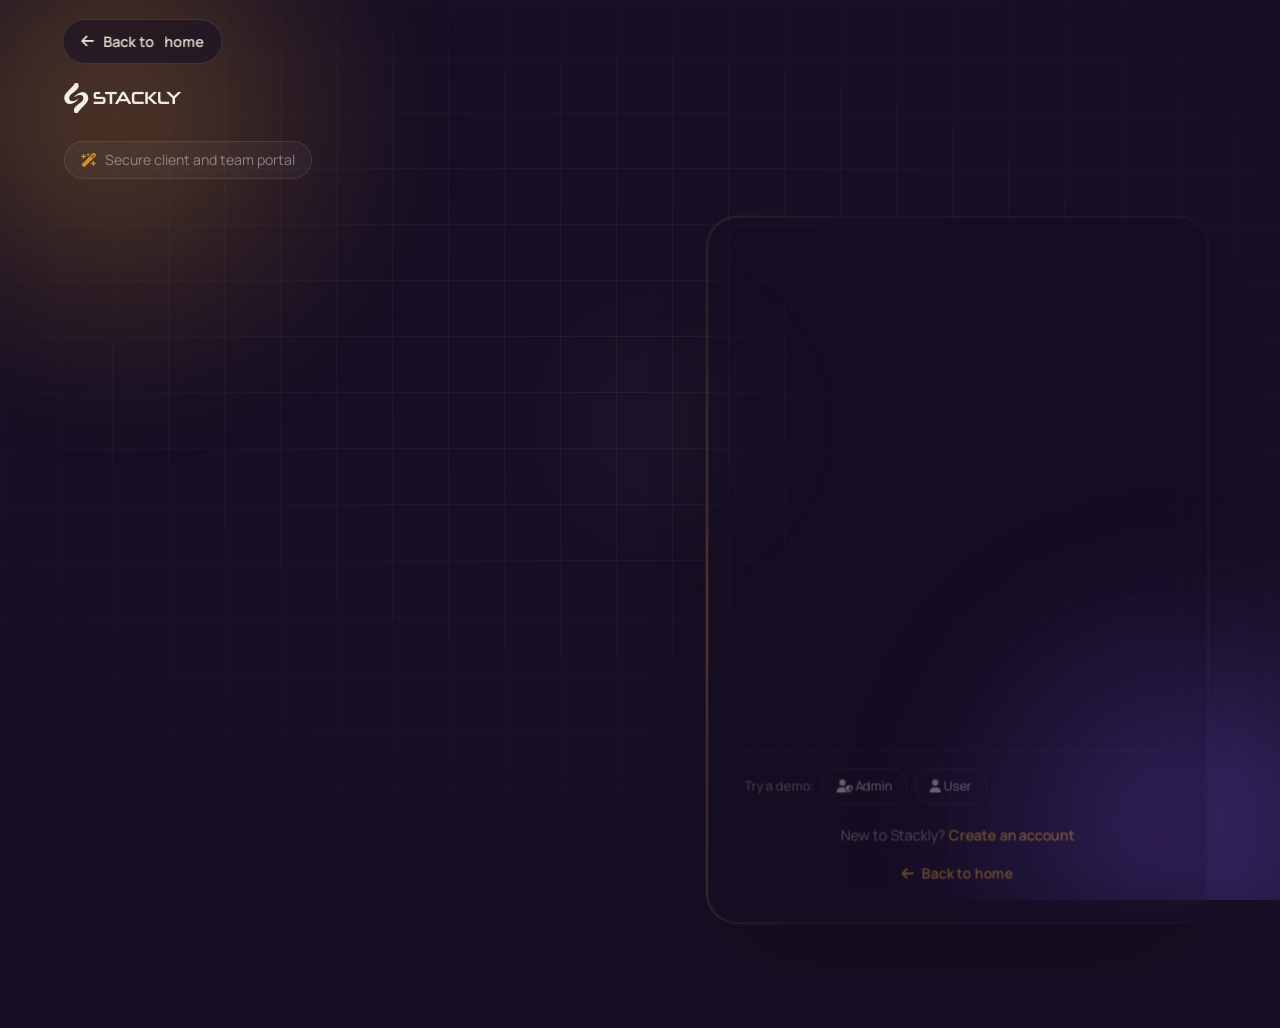
<file: admin-dashboard.html>
<!DOCTYPE html>
<html lang="en">
<head>
<meta charset="UTF-8">
<meta name="viewport" content="width=device-width, initial-scale=1, viewport-fit=cover">
<title>Admin dashboard — Stackly</title>
<meta name="description" content="Stackly dashboard">
<meta name="robots" content="noindex">
<link rel="preconnect" href="https://fonts.googleapis.com">
<link rel="preconnect" href="https://fonts.gstatic.com" crossorigin>
<link href="https://fonts.googleapis.com/css2?family=Bricolage+Grotesque:opsz,wght@12..96,400;12..96,600;12..96,800&family=Manrope:wght@400;500;600&display=swap" rel="stylesheet">
<link rel="stylesheet" href="https://cdnjs.cloudflare.com/ajax/libs/font-awesome/6.5.1/css/all.min.css">
<link rel="stylesheet" href="style.css">
<script>
/* send visitors without the right session back to the login page before anything renders */
(function(){try{var s=JSON.parse(sessionStorage.getItem('stackly_session')||localStorage.getItem('stackly_session')||'null');if(!s||s.role!=='admin'){location.replace('login.html');}}catch(e){location.replace('login.html');}})();
</script>
</head>
<body class="page-dash page-admin">
<div class="au-bg" aria-hidden="true"><i></i><i></i><i></i></div>
<div class="au-curtain" aria-hidden="true"><i></i><i></i></div>
<div class="db">
  <aside class="db-side" id="dbSide" aria-label="Dashboard navigation">
    <a class="db-brand" href="admin-dashboard.html" aria-label="Stackly home"><img src="Assest/stackly-logo.webp" alt="Stackly" width="150" height="40"></a>
    <div class="db-user"><span class="db-av js-init">?</span><div><b class="js-name">—</b><small class="js-email">—</small><span class="db-role">Admin</span></div></div>
    <nav class="db-nav" aria-label="Sections">
      <i class="db-ind" aria-hidden="true"></i>
      <button class="db-link on" type="button" data-panel="overview"><i class="fa-solid fa-gauge-high"></i><span>Overview</span></button>
      <button class="db-link" type="button" data-panel="emails"><i class="fa-solid fa-envelope"></i><span>Emails</span><b class="db-badge js-unread zero">0</b></button>
      <button class="db-link" type="button" data-panel="users"><i class="fa-solid fa-users"></i><span>Users</span></button>
      <button class="db-link" type="button" data-panel="projects"><i class="fa-solid fa-bars-progress"></i><span>Projects</span></button>
      <button class="db-link" type="button" data-panel="settings"><i class="fa-solid fa-gear"></i><span>Settings</span></button>
      </nav>
    <div class="db-side-foot"><a href="index.html"><i class="fa-solid fa-arrow-left"></i> Back to home</a><button type="button" class="js-logout"><i class="fa-solid fa-right-from-bracket"></i> Log out</button></div>
  </aside>
  <div class="db-scrim" id="dbScrim"></div>
  <div class="db-main">
    <header class="db-top">
      <button class="db-burger" id="dbBurger" type="button" aria-label="Open menu" aria-expanded="false" aria-controls="dbSide"><span></span><span></span><span></span></button>
      <div class="db-title"><small id="dbGreet">Hello</small><h1 id="dbTitle">Overview</h1></div>
      <div class="db-tools">
        <div class="db-pos"><button class="db-ib" id="btnBell" type="button" aria-label="Notifications" aria-expanded="false" aria-haspopup="true"><i class="fa-solid fa-bell"></i><span class="dot js-unread zero">0</span></button>
          <div class="db-dd" id="ddBell" hidden><h4>Unread emails</h4><div id="bellList"></div><button class="row" type="button" data-go="emails"><i class="fa-solid fa-inbox"></i><span class="txt"><b>Open the inbox</b></span></button></div></div>
        <div class="db-pos"><button class="db-me" id="btnMe" type="button" aria-label="Account menu" aria-expanded="false" aria-haspopup="true"><span class="db-av js-init">?</span><span class="js-first">You</span><i class="fa-solid fa-chevron-down" style="font-size:.7rem"></i></button>
          <div class="db-dd sm" id="ddMe" hidden><h4 class="js-email">—</h4><button class="row" type="button" data-go="settings"><i class="fa-solid fa-gear"></i><span class="txt"><b>Settings</b></span></button><a href="index.html"><i class="fa-solid fa-house"></i><span class="txt"><b>Back to home</b></span></a><button class="row js-logout" type="button"><i class="fa-solid fa-right-from-bracket"></i><span class="txt"><b>Log out</b></span></button></div></div>
      </div>
    </header>
    <main>
      <section class="db-panel" id="p-overview" aria-label="Overview">
        <div class="db-kpis">
          <article class="db-card db-kpi"><span class="ico"><i class="fa-solid fa-users"></i></span><span class="lbl">Total clients</span><span class="val"><span data-count="140">0</span></span><span class="dl "><i class="fa-solid fa-arrow-up"></i> 12% this month</span><svg viewBox="0 0 100 34" preserveAspectRatio="none" aria-hidden="true"><path d="M0 30 L20 22 L40 26 L60 12 L80 16 L100 4"/></svg></article>
          <article class="db-card db-kpi"><span class="ico"><i class="fa-solid fa-bars-progress"></i></span><span class="lbl">Active projects</span><span class="val"><span id="kpiProj">0</span></span><span class="dl "><i class="fa-solid fa-arrow-up"></i> 3 new</span><svg viewBox="0 0 100 34" preserveAspectRatio="none" aria-hidden="true"><path d="M0 28 L20 30 L40 18 L60 20 L80 8 L100 12"/></svg></article>
          <article class="db-card db-kpi"><span class="ico"><i class="fa-solid fa-indian-rupee-sign"></i></span><span class="lbl">Revenue this month</span><span class="val"><span data-count="18.4" data-dec="1" data-pre="₹" data-suf="L">0</span></span><span class="dl "><i class="fa-solid fa-arrow-up"></i> 8% vs last month</span><svg viewBox="0 0 100 34" preserveAspectRatio="none" aria-hidden="true"><path d="M0 32 L20 24 L40 28 L60 14 L80 18 L100 2"/></svg></article>
          <article class="db-card db-kpi"><span class="ico"><i class="fa-solid fa-envelope"></i></span><span class="lbl">Unread emails</span><span class="val"><span id="kpiUnread" data-count="0">0</span></span><svg viewBox="0 0 100 34" preserveAspectRatio="none" aria-hidden="true"><path d="M0 20 L20 24 L40 10 L60 22 L80 6 L100 14"/></svg></article>
        </div>
        <div class="db-row">
          <article class="db-card"><div class="db-ch"><h2>Enquiries</h2><div class="db-seg" role="group" aria-label="Range"><button type="button" class="on" data-range="7d">7 days</button><button type="button" data-range="30d">30 days</button><button type="button" data-range="12m">12 months</button></div></div><div class="db-chart"><svg id="chart" viewBox="0 0 600 240" role="img" aria-label="Chart"></svg><div class="db-tip" id="chartTip"></div></div></article>
          <article class="db-card"><div class="db-ch"><h2>Latest emails</h2><button class="btn btn-ghost btn-sm" type="button" data-go="emails">View all</button></div><div class="db-mini" id="miniMail"></div></article>
        </div>
        <div class="db-row eq">
          <article class="db-card"><div class="db-ch"><h2>Recent activity</h2></div><ul class="db-feed" id="actList"></ul></article>
          <article class="db-card"><div class="db-ch"><h2>Quick actions</h2></div>
            <div class="db-quick"><a class="btn" href="404.html"><i class="fa-solid fa-pen"></i> Compose an email</a><a class="btn btn-ghost" href="404.html"><i class="fa-solid fa-users"></i> Manage users</a><a class="btn btn-ghost" href="404.html"><i class="fa-solid fa-bars-progress"></i> Review projects</a><a class="btn btn-ghost" href="404.html"><i class="fa-solid fa-gear"></i> Account settings</a></div></article>
        </div>
      </section>
      <section class="db-panel" id="p-emails" aria-label="Emails">
        <div class="mail" id="mail">
          <div class="mail-col">
            <div class="mail-tools">
              <div class="mail-top"><div class="db-search" style="flex:1 1 140px"><i class="fa-solid fa-magnifying-glass"></i><input id="mailSearch" type="search" placeholder="Search emails" aria-label="Search emails"></div><a class="btn btn-sm" href="404.html"><i class="fa-solid fa-pen"></i> Compose</a></div>
              <div class="mail-tabs"><button class="mail-tab on" type="button" data-f="all">All mail</button><button class="mail-tab" type="button" data-f="inbox">Inbox <b>0</b></button><button class="mail-tab" type="button" data-f="starred">Starred</button><button class="mail-tab" type="button" data-f="sent">Sent</button><button class="mail-tab" type="button" id="markAll"><i class="fa-solid fa-check-double"></i> Mark all read</button></div>
            </div>
            <ul class="mail-list" id="mailList" aria-live="polite"></ul>
          </div>
          <div class="mail-reader" id="mailReader" aria-live="polite"></div>
        </div>
      </section>
      <section class="db-panel" id="p-users" aria-label="Users">
        <article class="db-card">
          <div class="db-tools2"><div class="db-search"><i class="fa-solid fa-magnifying-glass"></i><input id="userSearch" type="search" placeholder="Search name or email" aria-label="Search users"></div>
            <div class="db-seg" role="group" aria-label="Filter by role"><button type="button" class="on" data-uf="all">All</button><button type="button" data-uf="admin">Admins</button><button type="button" data-uf="user">Users</button></div></div>
          <p id="userCount" style="color:var(--mute);font-size:.85rem;margin-bottom:.6rem"></p>
          <table class="db-table"><thead><tr><th>Name</th><th>Email</th><th>Role</th><th>Joined</th><th>Remove</th></tr></thead><tbody id="userRows"></tbody></table>
        </article>
      </section>
      <section class="db-panel" id="p-projects" aria-label="Projects"><div class="db-projs" id="projGrid"></div></section>
      <section class="db-panel" id="p-settings" aria-label="Settings">
        <div class="db-set">
          <article class="db-card"><div class="db-ch"><h2>Profile</h2><span class="db-chip admin">Admin</span></div>
            <form id="profileForm" class="au-form" novalidate>
              <div class="au-fld"><i class="fa-solid fa-user ic"></i><input id="setName" type="text" placeholder=" " autocomplete="name"><label for="setName">Full name</label></div>
              <div class="au-fld"><i class="fa-solid fa-envelope ic"></i><input id="setEmail" type="email" placeholder=" " readonly><label for="setEmail">Email (cannot be changed)</label></div>
              <div class="au-msg" id="profMsg" role="alert"></div>
              <button class="btn" type="submit"><i class="fa-solid fa-floppy-disk"></i> Save profile</button>
            </form></article>
          <article class="db-card"><div class="db-ch"><h2>Change password</h2></div>
            <form id="passForm" class="au-form" novalidate>
              <div class="au-fld"><i class="fa-solid fa-lock ic"></i><input id="curPass" type="password" placeholder=" " autocomplete="current-password"><label for="curPass">Current password</label></div>
              <div class="au-fld"><i class="fa-solid fa-key ic"></i><input id="newPass" type="password" placeholder=" " autocomplete="new-password"><label for="newPass">New password</label></div>
              <div class="au-fld"><i class="fa-solid fa-key ic"></i><input id="newPass2" type="password" placeholder=" " autocomplete="new-password"><label for="newPass2">Confirm new password</label></div>
              <div class="au-msg" id="passMsg" role="alert"></div>
              <button class="btn" type="submit"><i class="fa-solid fa-shield-halved"></i> Update password</button>
            </form></article>
          <article class="db-card"><div class="db-ch"><h2>Preferences</h2></div>
            <label class="db-sw"><div><b>Email notifications</b><small>Get a ping when new mail arrives</small></div><input type="checkbox" data-pref="notify"><span class="tr"></span></label>
            <label class="db-sw"><div><b>Weekly digest</b><small>A summary every Monday morning</small></div><input type="checkbox" data-pref="digest"><span class="tr"></span></label>
            <label class="db-sw"><div><b>Sound effects</b><small>Play a soft sound on new mail</small></div><input type="checkbox" data-pref="sound"><span class="tr"></span></label>
          </article>
        </div>
      </section>
    </main>
  </div>
</div>
<div class="db-modal" id="composeModal" role="dialog" aria-modal="true" aria-labelledby="cmTitle" hidden>
  <div class="db-dialog"><h2 id="cmTitle">New email</h2>
    <form class="au-form" id="composeForm" novalidate>
      <div class="au-fld"><i class="fa-solid fa-at ic" aria-hidden="true"></i><input id="cmTo" type="email" placeholder=" " autocomplete="off" inputmode="email"><label for="cmTo">To (email)</label></div>
      <div class="au-fld"><i class="fa-solid fa-heading ic" aria-hidden="true"></i><input id="cmSub" type="text" placeholder=" " autocomplete="off"><label for="cmSub">Subject</label></div>
      <textarea class="db-ta" id="cmBody" placeholder="Write your message…" aria-label="Message"></textarea>
      <div class="au-msg" id="cmErr" role="alert"></div>
      <div class="db-acts"><button type="button" class="btn btn-ghost" data-close>Cancel</button><button class="btn" type="submit"><i class="fa-solid fa-paper-plane"></i> Send</button></div>
    </form></div>
</div>
<div class="db-toasts" id="toasts" aria-live="polite"></div>
<script src="https://cdnjs.cloudflare.com/ajax/libs/gsap/3.12.5/gsap.min.js"></script>
<script src="auth.js"></script>
</body>
</html>
</file>
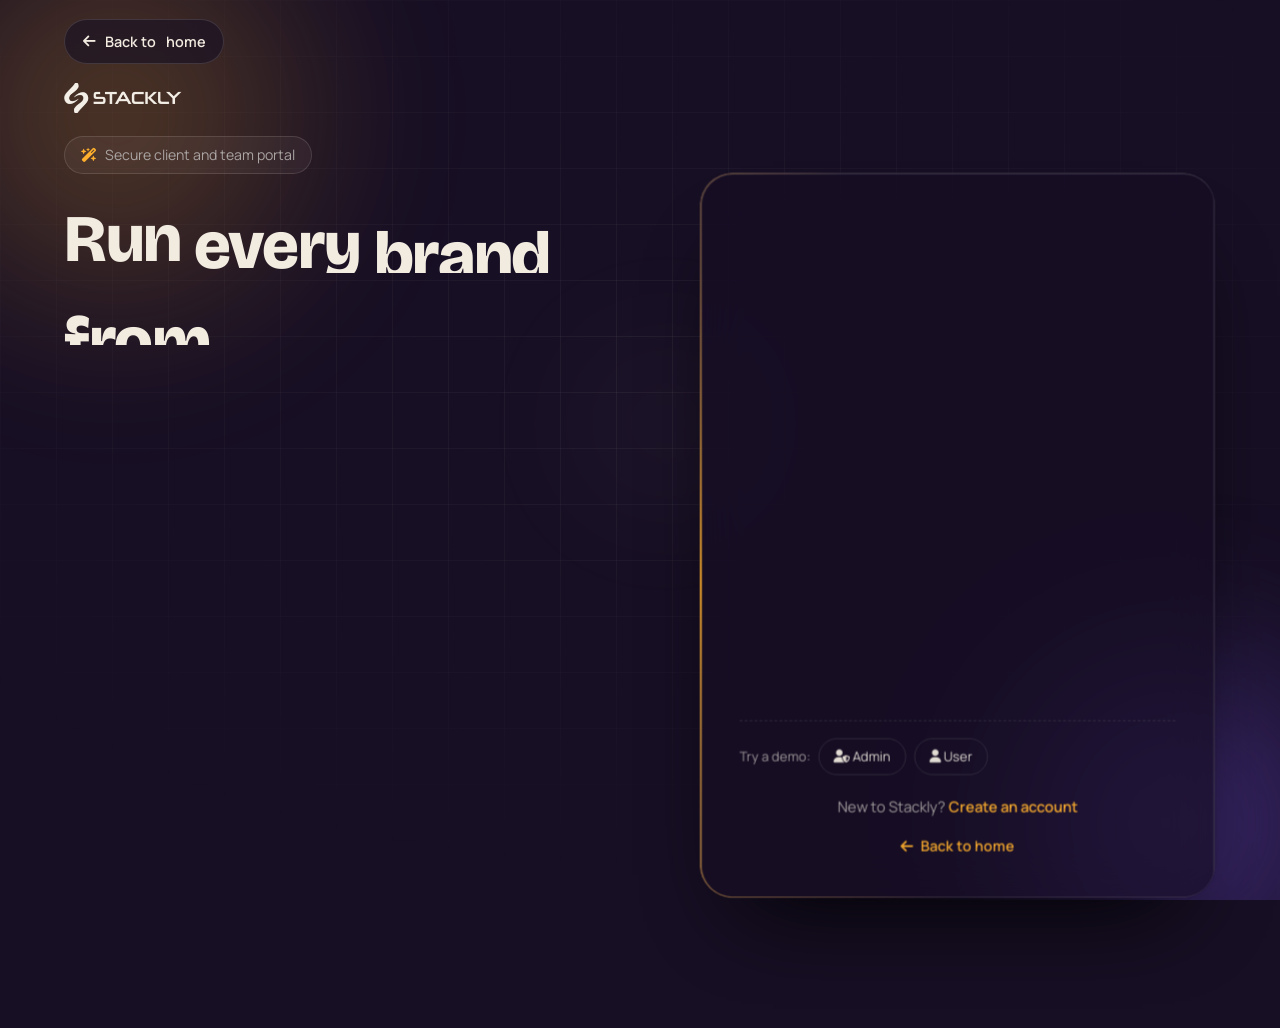
<file: login.html>
<!DOCTYPE html>
<html lang="en">
<head>
<meta charset="UTF-8">
<meta name="viewport" content="width=device-width, initial-scale=1, viewport-fit=cover">
<title>Login — Stackly</title>
<meta name="description" content="Log in to your Stackly admin or user dashboard.">
<meta name="robots" content="noindex">
<link rel="preconnect" href="https://fonts.googleapis.com">
<link rel="preconnect" href="https://fonts.gstatic.com" crossorigin>
<link href="https://fonts.googleapis.com/css2?family=Bricolage+Grotesque:opsz,wght@12..96,400;12..96,600;12..96,800&family=Manrope:wght@400;500;600&display=swap" rel="stylesheet">
<link rel="stylesheet" href="https://cdnjs.cloudflare.com/ajax/libs/font-awesome/6.5.1/css/all.min.css">
<link rel="stylesheet" href="style.css">
</head>
<body class="page-auth page-login">
<div class="au-bg" aria-hidden="true"><i></i><i></i><i></i></div>
<div class="au-curtain" aria-hidden="true"><i></i><i></i></div>
<main class="au-wrap">
  <a href="index.html" class="btn btn-ghost btn-sm au-back au-backbtn"><i class="fa-solid fa-arrow-left"></i> <span class="au-lg">Back to </span><span class="au-h">home</span></a><section class="au-show">
    <a class="au-brand" href="index.html" aria-label="Stackly home" style="margin-bottom:1.4rem"><img src="Assest/stackly-logo.webp" alt="Stackly" width="150" height="40"></a>
    <p class="au-eyebrow"><i class="fa-solid fa-wand-magic-sparkles"></i> Secure client and team portal</p>
    <h1 class="au-h1"><span class="w"><span>Run</span></span> <span class="w"><span>every</span></span> <span class="w"><span>brand</span></span> <span class="w"><span>from</span></span> <em>one calm place.</em></h1>
    <p class="au-lead">Log in to follow projects, read the shared inbox and keep every brand moving, all in one beautifully simple dashboard.</p>
    <div class="au-stage" aria-hidden="true">
      <div class="au-arch"><img src="Assest/bs4.webp" alt="" width="700" height="560" decoding="async"></div>
      <div class="au-fc f1"><i class="fa-solid fa-bars-progress"></i><div><b>12 projects</b><span>moving this week</span></div></div>
      <div class="au-fc f2"><i class="fa-solid fa-envelope"></i><div><b>3 new emails</b><span>replied in 24h</span></div></div>
      <div class="au-fc f3"><i class="fa-solid fa-circle-check"></i><div><b>98% on time</b><span>delivery rate</span></div></div>
      <div class="au-badge"><svg viewBox="0 0 100 100"><defs><path id="auBd" d="M50,50 m-38,0 a38,38 0 1,1 76,0 a38,38 0 1,1 -76,0"/></defs><text><textPath href="#auBd" textLength="236" lengthAdjust="spacing">STACKLY · DASHBOARD · SECURE · </textPath></text></svg><i class="fa-solid fa-lock"></i></div>
    </div>
  </section>
  <section class="au-card" aria-labelledby="lgTitle">
    <h2 id="lgTitle">Welcome back</h2>
    <p class="au-sub">Log in to continue to your dashboard.</p>
    <form class="au-form" id="loginForm" novalidate>
      <div class="au-fld"><i class="fa-solid fa-envelope ic" aria-hidden="true"></i><input id="lgEmail" name="lgEmail" type="email" placeholder=" " autocomplete="email" inputmode="email" required><label for="lgEmail">Email address</label><small class="au-err">Enter a valid email address.</small></div>
      <div class="au-fld"><i class="fa-solid fa-lock ic" aria-hidden="true"></i><input id="lgPass" name="lgPass" type="password" placeholder=" " autocomplete="current-password"  required><label for="lgPass">Password</label><button class="au-eye" type="button" aria-label="Show password" aria-pressed="false"><i class="fa-solid fa-eye"></i></button><small class="au-err">Enter your password.</small></div>
      <fieldset class="au-roles">
        <legend>Log in as</legend>
        <div class="au-rwrap">
          <input type="radio" id="roleUser" name="role" value="user" checked><label for="roleUser"><i class="fa-solid fa-user"></i> User</label>
          <input type="radio" id="roleAdmin" name="role" value="admin"><label for="roleAdmin"><i class="fa-solid fa-user-shield"></i> Admin</label>
          <i class="au-pill" aria-hidden="true"></i>
        </div>
        <p class="au-hint" id="roleHint" aria-live="polite"></p>
      </fieldset>
      <div class="au-row"><label class="au-check"><input type="checkbox" id="lgRemember"><span class="bx"><i class="fa-solid fa-check"></i></span> Keep me signed in</label><a href="404.html" class="au-home" style="margin:0">Forgot password?</a></div>
      <div class="au-msg" id="auMsg" role="alert"></div>
      <button class="btn au-btn" type="submit"><span class="t">Log in <i class="fa-solid fa-arrow-right"></i></span><span class="sp" aria-hidden="true"></span></button>
    </form>
    <div class="au-demo"><span>Try a demo:</span><button type="button" data-demo="admin"><i class="fa-solid fa-user-shield"></i> Admin</button><button type="button" data-demo="user"><i class="fa-solid fa-user"></i> User</button></div>
    <p class="au-alt">New to Stackly? <a href="signup.html">Create an account</a></p>
    <p class="au-alt" style="margin-top:.4rem"><a href="index.html" class="au-home"><i class="fa-solid fa-arrow-left"></i> Back to home</a></p>
    <div class="au-done" hidden><svg viewBox="0 0 100 100" aria-hidden="true"><circle cx="50" cy="50" r="42"/><path d="M30 52 l14 14 l27 -30"/></svg><h3 class="au-title">Logged in</h3><p></p></div>
  </section>
</main>
<script src="https://cdnjs.cloudflare.com/ajax/libs/gsap/3.12.5/gsap.min.js"></script>
<script src="auth.js"></script>
</body>
</html>
</file>
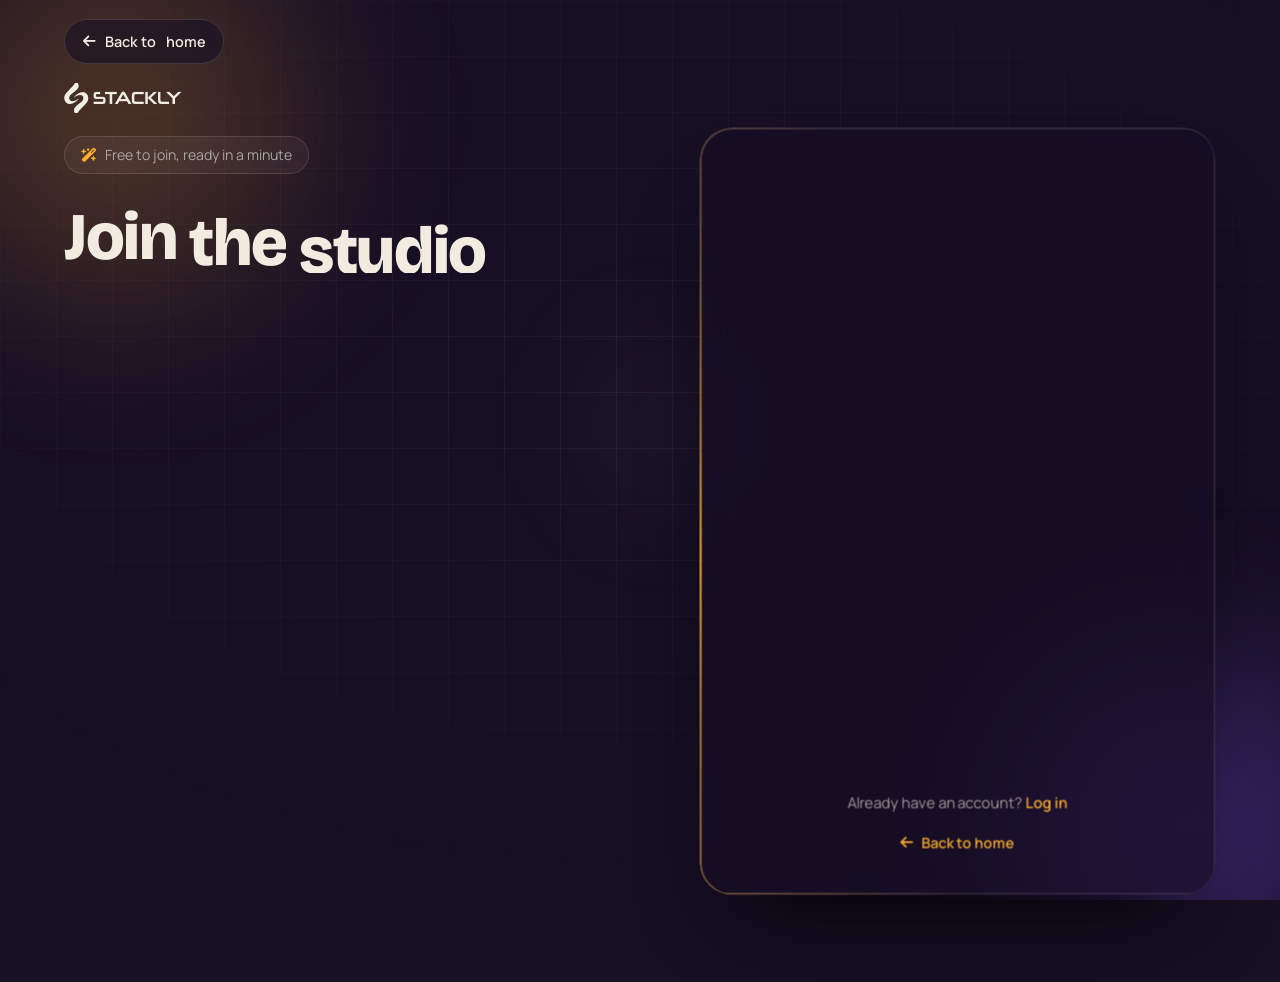
<file: signup.html>
<!DOCTYPE html>
<html lang="en">
<head>
<meta charset="UTF-8">
<meta name="viewport" content="width=device-width, initial-scale=1, viewport-fit=cover">
<title>Sign up — Stackly</title>
<meta name="description" content="Create your Stackly admin or user account.">
<meta name="robots" content="noindex">
<link rel="preconnect" href="https://fonts.googleapis.com">
<link rel="preconnect" href="https://fonts.gstatic.com" crossorigin>
<link href="https://fonts.googleapis.com/css2?family=Bricolage+Grotesque:opsz,wght@12..96,400;12..96,600;12..96,800&family=Manrope:wght@400;500;600&display=swap" rel="stylesheet">
<link rel="stylesheet" href="https://cdnjs.cloudflare.com/ajax/libs/font-awesome/6.5.1/css/all.min.css">
<link rel="stylesheet" href="style.css">
</head>
<body class="page-auth page-signup">
<div class="au-bg" aria-hidden="true"><i></i><i></i><i></i></div>
<div class="au-curtain" aria-hidden="true"><i></i><i></i></div>
<main class="au-wrap">
  <a href="index.html" class="btn btn-ghost btn-sm au-back au-backbtn"><i class="fa-solid fa-arrow-left"></i> <span class="au-lg">Back to </span><span class="au-h">home</span></a><section class="au-show">
    <a class="au-brand" href="index.html" aria-label="Stackly home" style="margin-bottom:1.4rem"><img src="Assest/stackly-logo.webp" alt="Stackly" width="150" height="40"></a>
    <p class="au-eyebrow"><i class="fa-solid fa-wand-magic-sparkles"></i> Free to join, ready in a minute</p>
    <h1 class="au-h1"><span class="w"><span>Join</span></span> <span class="w"><span>the</span></span> <span class="w"><span>studio</span></span> <em>command centre.</em></h1>
    <p class="au-lead">Create an account to track your brand project, tick off milestones and message the team, or manage everything as an admin.</p>
    <div class="au-stage" aria-hidden="true">
      <div class="au-arch"><img src="Assest/bs4.webp" alt="" width="700" height="560" decoding="async"></div>
      <div class="au-fc f1"><i class="fa-solid fa-bars-progress"></i><div><b>12 projects</b><span>moving this week</span></div></div>
      <div class="au-fc f2"><i class="fa-solid fa-envelope"></i><div><b>3 new emails</b><span>replied in 24h</span></div></div>
      <div class="au-fc f3"><i class="fa-solid fa-circle-check"></i><div><b>98% on time</b><span>delivery rate</span></div></div>
      <div class="au-badge"><svg viewBox="0 0 100 100"><defs><path id="auBd" d="M50,50 m-38,0 a38,38 0 1,1 76,0 a38,38 0 1,1 -76,0"/></defs><text><textPath href="#auBd" textLength="236" lengthAdjust="spacing">STACKLY · DASHBOARD · SECURE · </textPath></text></svg><i class="fa-solid fa-lock"></i></div>
    </div>
  </section>
  <section class="au-card" aria-labelledby="suTitle">
    <h2 id="suTitle">Create your account</h2>
    <p class="au-sub">It takes less than a minute. You will log in next.</p>
    <form class="au-form" id="signupForm" novalidate>
      <div class="au-fld"><i class="fa-solid fa-user ic" aria-hidden="true"></i><input id="suName" name="suName" type="text" placeholder=" " autocomplete="name"  required><label for="suName">Full name</label><small class="au-err">Enter your full name.</small></div>
      <div class="au-fld"><i class="fa-solid fa-envelope ic" aria-hidden="true"></i><input id="suEmail" name="suEmail" type="email" placeholder=" " autocomplete="email" inputmode="email" required><label for="suEmail">Email address</label><small class="au-err">Enter a valid email address.</small></div>
      <div class="au-two">
        <div><div class="au-fld"><i class="fa-solid fa-lock ic" aria-hidden="true"></i><input id="suPass" name="suPass" type="password" placeholder=" " autocomplete="new-password"  required><label for="suPass">Password</label><button class="au-eye" type="button" aria-label="Show password" aria-pressed="false"><i class="fa-solid fa-eye"></i></button><small class="au-err">Use 8+ characters with a letter and a number.</small></div><div class="au-meter" data-s="0" aria-hidden="true"><i></i><i></i><i></i><i></i></div></div>
        <div class="au-fld"><i class="fa-solid fa-lock ic" aria-hidden="true"></i><input id="suPass2" name="suPass2" type="password" placeholder=" " autocomplete="new-password"  required><label for="suPass2">Confirm password</label><button class="au-eye" type="button" aria-label="Show password" aria-pressed="false"><i class="fa-solid fa-eye"></i></button><small class="au-err">Passwords do not match.</small></div>
      </div>
      <p class="au-meter-t" aria-live="polite" style="margin-top:-.5rem">Use 8+ characters with a number.</p>
      <fieldset class="au-roles">
        <legend>Create account as</legend>
        <div class="au-rwrap">
          <input type="radio" id="roleUser" name="role" value="user" checked><label for="roleUser"><i class="fa-solid fa-user"></i> User</label>
          <input type="radio" id="roleAdmin" name="role" value="admin"><label for="roleAdmin"><i class="fa-solid fa-user-shield"></i> Admin</label>
          <i class="au-pill" aria-hidden="true"></i>
        </div>
        <p class="au-hint" id="roleHint" aria-live="polite"></p>
      </fieldset>
      <label class="au-check"><input type="checkbox" id="suTerms"><span class="bx"><i class="fa-solid fa-check"></i></span><span>I agree to the <a href="404.html">terms</a> and <a href="404.html">privacy policy</a>.</span></label>
      <div class="au-msg" id="auMsg" role="alert"></div>
      <button class="btn au-btn" type="submit"><span class="t">Create account <i class="fa-solid fa-arrow-right"></i></span><span class="sp" aria-hidden="true"></span></button>
    </form>
    <p class="au-alt">Already have an account? <a href="login.html">Log in</a></p>
    <p class="au-alt" style="margin-top:.4rem"><a href="index.html" class="au-home"><i class="fa-solid fa-arrow-left"></i> Back to home</a></p>
    <div class="au-done" hidden><svg viewBox="0 0 100 100" aria-hidden="true"><circle cx="50" cy="50" r="42"/><path d="M30 52 l14 14 l27 -30"/></svg><h3 class="au-title">Account created</h3><p></p></div>
  </section>
</main>
<script src="https://cdnjs.cloudflare.com/ajax/libs/gsap/3.12.5/gsap.min.js"></script>
<script src="auth.js"></script>
</body>
</html>
</file>
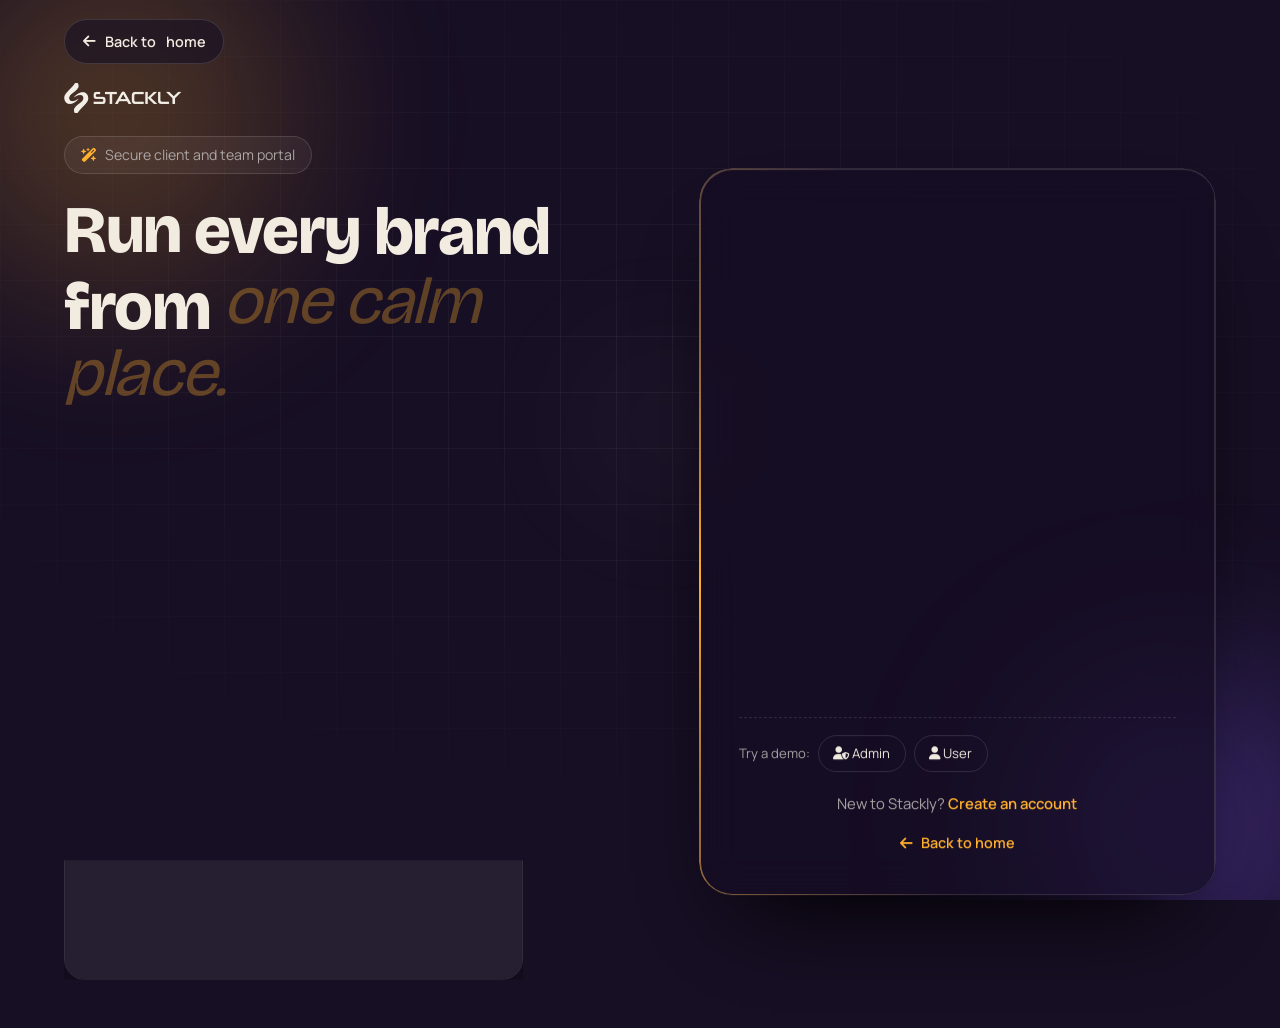
<file: user-dashboard.html>
<!DOCTYPE html>
<html lang="en">
<head>
<meta charset="UTF-8">
<meta name="viewport" content="width=device-width, initial-scale=1, viewport-fit=cover">
<title>My dashboard — Stackly</title>
<meta name="description" content="Stackly dashboard">
<meta name="robots" content="noindex">
<link rel="preconnect" href="https://fonts.googleapis.com">
<link rel="preconnect" href="https://fonts.gstatic.com" crossorigin>
<link href="https://fonts.googleapis.com/css2?family=Bricolage+Grotesque:opsz,wght@12..96,400;12..96,600;12..96,800&family=Manrope:wght@400;500;600&display=swap" rel="stylesheet">
<link rel="stylesheet" href="https://cdnjs.cloudflare.com/ajax/libs/font-awesome/6.5.1/css/all.min.css">
<link rel="stylesheet" href="style.css">
<script>
/* send visitors without the right session back to the login page before anything renders */
(function(){try{var s=JSON.parse(sessionStorage.getItem('stackly_session')||localStorage.getItem('stackly_session')||'null');if(!s||s.role!=='user'){location.replace('login.html');}}catch(e){location.replace('login.html');}})();
</script>
</head>
<body class="page-dash page-user">
<div class="au-bg" aria-hidden="true"><i></i><i></i><i></i></div>
<div class="au-curtain" aria-hidden="true"><i></i><i></i></div>
<div class="db">
  <aside class="db-side" id="dbSide" aria-label="Dashboard navigation">
    <a class="db-brand" href="user-dashboard.html" aria-label="Stackly home"><img src="Assest/stackly-logo.webp" alt="Stackly" width="150" height="40"></a>
    <div class="db-user"><span class="db-av js-init">?</span><div><b class="js-name">—</b><small class="js-email">—</small><span class="db-role">User</span></div></div>
    <nav class="db-nav" aria-label="Sections">
      <i class="db-ind" aria-hidden="true"></i>
      <button class="db-link on" type="button" data-panel="overview"><i class="fa-solid fa-gauge-high"></i><span>Overview</span></button>
      <button class="db-link" type="button" data-panel="emails"><i class="fa-solid fa-envelope"></i><span>Emails</span><b class="db-badge js-unread zero">0</b></button>
      <button class="db-link" type="button" data-panel="projects"><i class="fa-solid fa-bars-progress"></i><span>My project</span></button>
      <button class="db-link" type="button" data-panel="settings"><i class="fa-solid fa-gear"></i><span>Settings</span></button>
      </nav>
    <div class="db-side-foot"><a href="index.html"><i class="fa-solid fa-arrow-left"></i> Back to home</a><button type="button" class="js-logout"><i class="fa-solid fa-right-from-bracket"></i> Log out</button></div>
  </aside>
  <div class="db-scrim" id="dbScrim"></div>
  <div class="db-main">
    <header class="db-top">
      <button class="db-burger" id="dbBurger" type="button" aria-label="Open menu" aria-expanded="false" aria-controls="dbSide"><span></span><span></span><span></span></button>
      <div class="db-title"><small id="dbGreet">Hello</small><h1 id="dbTitle">Overview</h1></div>
      <div class="db-tools">
        <div class="db-pos"><button class="db-ib" id="btnBell" type="button" aria-label="Notifications" aria-expanded="false" aria-haspopup="true"><i class="fa-solid fa-bell"></i><span class="dot js-unread zero">0</span></button>
          <div class="db-dd" id="ddBell" hidden><h4>Unread emails</h4><div id="bellList"></div><button class="row" type="button" data-go="emails"><i class="fa-solid fa-inbox"></i><span class="txt"><b>Open the inbox</b></span></button></div></div>
        <div class="db-pos"><button class="db-me" id="btnMe" type="button" aria-label="Account menu" aria-expanded="false" aria-haspopup="true"><span class="db-av js-init">?</span><span class="js-first">You</span><i class="fa-solid fa-chevron-down" style="font-size:.7rem"></i></button>
          <div class="db-dd sm" id="ddMe" hidden><h4 class="js-email">—</h4><button class="row" type="button" data-go="settings"><i class="fa-solid fa-gear"></i><span class="txt"><b>Settings</b></span></button><a href="index.html"><i class="fa-solid fa-house"></i><span class="txt"><b>Back to home</b></span></a><button class="row js-logout" type="button"><i class="fa-solid fa-right-from-bracket"></i><span class="txt"><b>Log out</b></span></button></div></div>
      </div>
    </header>
    <main>
      <section class="db-panel" id="p-overview" aria-label="Overview">
        <div class="db-welcome"><div><h2>Welcome back, <span class="js-first">there</span></h2><p>Your brand project is moving. Tick off milestones, read updates from the team and message us any time.</p><a class="btn" style="margin-top:1rem" href="404.html"><i class="fa-solid fa-bars-progress"></i> See my project</a></div>
          <div class="db-ring" aria-hidden="true"><svg viewBox="0 0 100 100"><circle cx="50" cy="50" r="46"/><circle id="ringFill" cx="50" cy="50" r="46"/></svg><b class="js-pct">0%</b></div></div>
        <div class="db-kpis">
          <article class="db-card db-kpi"><span class="ico"><i class="fa-solid fa-folder-open"></i></span><span class="lbl">Active projects</span><span class="val"><span data-count="1">0</span></span><svg viewBox="0 0 100 34" preserveAspectRatio="none" aria-hidden="true"><path d="M0 30 L20 22 L40 26 L60 12 L80 16 L100 4"/></svg></article>
          <article class="db-card db-kpi"><span class="ico"><i class="fa-solid fa-chart-pie"></i></span><span class="lbl">Overall progress</span><span class="val"><span id="kpiPct" data-count="0" data-suf="%">0%</span></span><svg viewBox="0 0 100 34" preserveAspectRatio="none" aria-hidden="true"><path d="M0 30 L20 26 L40 20 L60 14 L80 8 L100 4"/></svg></article>
          <article class="db-card db-kpi"><span class="ico"><i class="fa-solid fa-envelope"></i></span><span class="lbl">Unread emails</span><span class="val"><span id="kpiUnread" data-count="0">0</span></span><svg viewBox="0 0 100 34" preserveAspectRatio="none" aria-hidden="true"><path d="M0 20 L20 24 L40 10 L60 22 L80 6 L100 14"/></svg></article>
          <article class="db-card db-kpi"><span class="ico"><i class="fa-solid fa-flag-checkered"></i></span><span class="lbl">Next milestone</span><span class="val"><span id="kpiNext" style="font-size:1.25rem;line-height:1.3;display:block">—</span></span><svg viewBox="0 0 100 34" preserveAspectRatio="none" aria-hidden="true"><path d="M0 20 L100 20"/></svg></article>
        </div>
        <div class="db-row">
          <article class="db-card"><div class="db-ch"><h2>Progress over time</h2><div class="db-seg" role="group" aria-label="Range"><button type="button" class="on" data-range="7d">7 days</button><button type="button" data-range="30d">30 days</button><button type="button" data-range="12m">6 months</button></div></div><div class="db-chart"><svg id="chart" viewBox="0 0 600 240" role="img" aria-label="Chart"></svg><div class="db-tip" id="chartTip"></div></div></article>
          <article class="db-card"><div class="db-ch"><h2>Latest emails</h2><button class="btn btn-ghost btn-sm" type="button" data-go="emails">View all</button></div><div class="db-mini" id="miniMail"></div></article>
        </div>
        <div class="db-row eq">
          <article class="db-card"><div class="db-ch"><h2>Recent activity</h2></div><ul class="db-feed" id="actList"></ul></article>
          <article class="db-card"><div class="db-ch"><h2>Quick actions</h2></div>
            <div class="db-quick"><a class="btn" href="404.html"><i class="fa-solid fa-pen"></i> Message the studio</a><a class="btn btn-ghost" href="404.html"><i class="fa-solid fa-list-check"></i> Update milestones</a><a class="btn btn-ghost" href="404.html"><i class="fa-solid fa-gear"></i> Account settings</a></div></article>
        </div>
      </section>
      <section class="db-panel" id="p-emails" aria-label="Emails">
        <div class="mail" id="mail">
          <div class="mail-col">
            <div class="mail-tools">
              <div class="mail-top"><div class="db-search" style="flex:1 1 140px"><i class="fa-solid fa-magnifying-glass"></i><input id="mailSearch" type="search" placeholder="Search emails" aria-label="Search emails"></div><a class="btn btn-sm" href="404.html"><i class="fa-solid fa-pen"></i> Compose</a></div>
              <div class="mail-tabs"><button class="mail-tab on" type="button" data-f="all">All mail</button><button class="mail-tab" type="button" data-f="inbox">Inbox <b>0</b></button><button class="mail-tab" type="button" data-f="starred">Starred</button><button class="mail-tab" type="button" data-f="sent">Sent</button><button class="mail-tab" type="button" id="markAll"><i class="fa-solid fa-check-double"></i> Mark all read</button></div>
            </div>
            <ul class="mail-list" id="mailList" aria-live="polite"></ul>
          </div>
          <div class="mail-reader" id="mailReader" aria-live="polite"></div>
        </div>
      </section>
      <section class="db-panel" id="p-projects" aria-label="My project">
        <div class="db-row eq">
          <article class="db-card db-proj"><div class="top"><div><h3>Lumen Coffee · Brand identity</h3><small style="color:var(--mute)">Identity, packaging and guidelines</small></div><span class="db-chip good">On track</span></div>
            <div class="meta"><span><i class="fa-regular fa-user"></i> Led by Maya Rao</span><span><i class="fa-regular fa-calendar"></i> Due 12 Dec</span></div>
            <div class="db-bar"><i class="js-bar"></i></div><div class="db-pr"><b class="js-pct">0%</b><span style="color:var(--mute)">of milestones complete</span></div>
            <div class="db-steps" style="margin-top:.8rem"><div class="db-st"><i class="fa-solid fa-magnifying-glass"></i>Discover</div><div class="db-st"><i class="fa-solid fa-bullseye"></i>Define</div><div class="db-st"><i class="fa-solid fa-pen-nib"></i>Design</div><div class="db-st"><i class="fa-solid fa-rocket"></i>Launch</div></div></article>
          <article class="db-card"><div class="db-ch"><h2>Milestones</h2><small>Tick to update your progress</small></div><ul class="db-tasks" id="taskList"></ul></article>
        </div>
      </section>
      <section class="db-panel" id="p-settings" aria-label="Settings">
        <div class="db-set">
          <article class="db-card"><div class="db-ch"><h2>Profile</h2><span class="db-chip ">User</span></div>
            <form id="profileForm" class="au-form" novalidate>
              <div class="au-fld"><i class="fa-solid fa-user ic"></i><input id="setName" type="text" placeholder=" " autocomplete="name"><label for="setName">Full name</label></div>
              <div class="au-fld"><i class="fa-solid fa-envelope ic"></i><input id="setEmail" type="email" placeholder=" " readonly><label for="setEmail">Email (cannot be changed)</label></div>
              <div class="au-msg" id="profMsg" role="alert"></div>
              <button class="btn" type="submit"><i class="fa-solid fa-floppy-disk"></i> Save profile</button>
            </form></article>
          <article class="db-card"><div class="db-ch"><h2>Change password</h2></div>
            <form id="passForm" class="au-form" novalidate>
              <div class="au-fld"><i class="fa-solid fa-lock ic"></i><input id="curPass" type="password" placeholder=" " autocomplete="current-password"><label for="curPass">Current password</label></div>
              <div class="au-fld"><i class="fa-solid fa-key ic"></i><input id="newPass" type="password" placeholder=" " autocomplete="new-password"><label for="newPass">New password</label></div>
              <div class="au-fld"><i class="fa-solid fa-key ic"></i><input id="newPass2" type="password" placeholder=" " autocomplete="new-password"><label for="newPass2">Confirm new password</label></div>
              <div class="au-msg" id="passMsg" role="alert"></div>
              <button class="btn" type="submit"><i class="fa-solid fa-shield-halved"></i> Update password</button>
            </form></article>
          <article class="db-card"><div class="db-ch"><h2>Preferences</h2></div>
            <label class="db-sw"><div><b>Email notifications</b><small>Get a ping when new mail arrives</small></div><input type="checkbox" data-pref="notify"><span class="tr"></span></label>
            <label class="db-sw"><div><b>Weekly digest</b><small>A summary every Monday morning</small></div><input type="checkbox" data-pref="digest"><span class="tr"></span></label>
            <label class="db-sw"><div><b>Sound effects</b><small>Play a soft sound on new mail</small></div><input type="checkbox" data-pref="sound"><span class="tr"></span></label>
          </article>
        </div>
      </section>
    </main>
  </div>
</div>
<div class="db-modal" id="composeModal" role="dialog" aria-modal="true" aria-labelledby="cmTitle" hidden>
  <div class="db-dialog"><h2 id="cmTitle">New email</h2>
    <form class="au-form" id="composeForm" novalidate>
      <p class="au-sub" style="margin:0"><i class="fa-solid fa-at" style="color:var(--gold)"></i> To: Stackly Studio</p>
      <div class="au-fld"><i class="fa-solid fa-heading ic" aria-hidden="true"></i><input id="cmSub" type="text" placeholder=" " autocomplete="off"><label for="cmSub">Subject</label></div>
      <textarea class="db-ta" id="cmBody" placeholder="Write your message…" aria-label="Message"></textarea>
      <div class="au-msg" id="cmErr" role="alert"></div>
      <div class="db-acts"><button type="button" class="btn btn-ghost" data-close>Cancel</button><button class="btn" type="submit"><i class="fa-solid fa-paper-plane"></i> Send</button></div>
    </form></div>
</div>
<div class="db-toasts" id="toasts" aria-live="polite"></div>
<script src="https://cdnjs.cloudflare.com/ajax/libs/gsap/3.12.5/gsap.min.js"></script>
<script src="auth.js"></script>
</body>
</html>
</file>
<file: style.css>
/* Stackly — three-colour theme: aubergine ink, logo cream, saffron */
:root{
  --ink:#170f24; --cream:#f1ebe0; --gold:#ffb02e;
  --line:color-mix(in srgb,var(--cream) 14%,transparent);
  --soft:color-mix(in srgb,var(--cream) 7%,var(--ink));
  --mute:color-mix(in srgb,var(--cream) 68%,var(--ink));
  --f1:'Bricolage Grotesque',sans-serif; --f2:'Manrope',sans-serif;
  --r:22px; --pad:clamp(1.1rem,5vw,5rem);
}
*{box-sizing:border-box;margin:0;padding:0}
html{scroll-behavior:smooth;scroll-padding-top:80px}
body{background:var(--ink);color:var(--cream);font-family:var(--f2);line-height:1.65;overflow-x:clip}
img{max-width:100%;display:block;object-fit:cover;background:var(--soft)}
a{color:inherit;text-decoration:none}
button,input,select,textarea{font:inherit;color:inherit}
h1,h2,h3,h4{font-family:var(--f1);line-height:1.08;letter-spacing:-.02em}
h2{font-size:clamp(2rem,5vw,3.8rem);font-weight:800}
:focus-visible{outline:2px solid var(--gold);outline-offset:3px}
::selection{background:var(--gold);color:var(--ink)}

.progress{position:fixed;top:0;left:0;height:3px;width:100%;background:var(--gold);transform:scaleX(0);transform-origin:0 50%;z-index:200}
.cursor{position:fixed;top:0;left:0;width:34px;height:34px;border:1.5px solid var(--gold);border-radius:50%;pointer-events:none;z-index:150;opacity:0;mix-blend-mode:difference;transition:width .25s,height .25s,opacity .3s}
.cursor.big{width:70px;height:70px}
@media (hover:none),(max-width:900px){.cursor{display:none}}

/* buttons */
.btn{display:inline-flex;align-items:center;gap:.6rem;background:var(--gold);color:var(--ink);font-weight:600;padding:.9rem 1.5rem;border-radius:99px;border:1.5px solid var(--gold);cursor:pointer;position:relative;overflow:hidden;transition:transform .3s,background .3s,color .3s}
.btn i{transition:transform .3s}
.btn:hover{transform:translateY(-3px);background:var(--cream);border-color:var(--cream)}
.btn:hover i{transform:translateX(4px)}
.btn-sm{padding:.6rem 1.1rem;font-size:.9rem}
.btn-ghost{background:transparent;color:var(--cream);border-color:var(--line)}
.btn-ghost:hover{background:var(--cream);color:var(--ink)}

/* header: floating glass pill */
.header{position:fixed;top:0;left:0;right:0;width:100%;z-index:100;display:grid;grid-template-columns:1fr auto 1fr;align-items:center;padding:.75rem var(--pad);transition:top .5s cubic-bezier(.7,0,.2,1)}
.header::before{content:"";position:absolute;inset:0;background:color-mix(in srgb,var(--ink) 60%,transparent);-webkit-backdrop-filter:blur(16px) saturate(150%);backdrop-filter:blur(16px) saturate(150%);border-bottom:1px solid var(--line);transition:background .4s,box-shadow .4s;z-index:-1}
.header.stuck::before{background:color-mix(in srgb,var(--ink) 90%,transparent);box-shadow:0 14px 30px -18px #000}
.header .progress{position:absolute;top:auto;left:0;right:0;bottom:-1px;width:100%;height:3px;z-index:0}
.brand{display:flex;align-items:center}
.brand img{height:30px;width:auto;background:none}
.nav{position:relative;display:flex;gap:.15rem;padding:.3rem;border-radius:99px;background:color-mix(in srgb,var(--cream) 7%,transparent)}
.nav a:not(.btn){position:relative;z-index:1;font-weight:600;font-size:.95rem;padding:.5rem 1.15rem;border-radius:99px;transition:color .3s}
.nav a:not(.btn).lit{color:var(--ink)}
.ind{position:absolute;top:.3rem;bottom:.3rem;left:0;width:0;border-radius:99px;background:var(--gold);z-index:0;transition:transform .45s cubic-bezier(.7,0,.2,1),width .45s cubic-bezier(.7,0,.2,1)}
.nav-login{display:none}
.login{justify-self:end}
.burger{display:none;justify-self:end;width:44px;height:44px;background:none;border:1px solid var(--line);border-radius:50%;cursor:pointer;position:relative}
.burger span{position:absolute;left:12px;right:12px;height:2px;background:var(--cream);transition:.35s}
.burger span:nth-child(1){top:15px}.burger span:nth-child(2){top:21px}.burger span:nth-child(3){top:27px}
.burger.open span:nth-child(1){top:21px;transform:rotate(45deg)}
.burger.open span:nth-child(2){opacity:0}
.burger.open span:nth-child(3){top:21px;transform:rotate(-45deg)}

/* shared */
.sec{padding:clamp(4.5rem,10vw,8rem) var(--pad)}
.head{max-width:700px;margin-bottom:clamp(2rem,5vw,3.5rem)}
.tag{display:inline-block;color:var(--gold);font-weight:600;font-size:.95rem;margin-bottom:.8rem}
.tag::before{content:"";display:inline-block;width:28px;height:2px;background:var(--gold);vertical-align:middle;margin-right:.6rem}

/* hero */
.hero{min-height:100svh;display:grid;grid-template-columns:1.05fr 1fr;gap:2rem;align-items:center;padding:7rem var(--pad) 4rem;position:relative}
.pill{display:inline-flex;gap:.5rem;align-items:center;border:1px solid var(--line);border-radius:99px;padding:.4rem 1rem;font-size:.88rem;color:var(--mute);margin-bottom:1.5rem}
.pill i{color:var(--gold)}
.hero h1{font-size:clamp(2.6rem,7vw,6rem);font-weight:800}
.split>span{display:block;overflow:hidden;padding-bottom:.08em}
.split>span>span{display:block}
.hero h1 em{font-family:var(--f1);font-style:italic;font-weight:400;color:var(--gold)}
.lead{max-width:480px;margin:1.5rem 0 2rem;color:var(--mute);font-size:1.08rem}
.cta{display:flex;flex-wrap:wrap;gap:1rem}
.hero-art{position:relative;aspect-ratio:1/1;max-width:600px;width:100%;justify-self:center}
.orb{position:absolute;inset:8%;border-radius:50%;background:radial-gradient(circle at 30% 30%,var(--gold),transparent 65%);opacity:.28;filter:blur(30px);animation:pulse 6s ease-in-out infinite}
@keyframes pulse{50%{transform:scale(1.15);opacity:.4}}
.h-img,.badge,.chip{position:absolute;will-change:transform}
.h-img{overflow:hidden;border:1px solid var(--line);box-shadow:0 30px 60px -20px #000}
.h-img img{width:100%;height:100%}
.h1{top:2%;left:4%;width:56%;height:62%;border-radius:200px 200px 22px 22px}
.h2{top:22%;right:0;width:40%;height:44%;border-radius:22px}
.h3{bottom:2%;left:30%;width:44%;height:34%;border-radius:22px 140px 22px 22px}
.badge{left:0;bottom:18%;width:112px;height:112px;border-radius:50%;background:var(--gold);color:var(--ink);display:grid;place-items:center}
.badge svg{position:absolute;inset:0;animation:spin 14s linear infinite}
.badge text{font:600 10.5px var(--f2);fill:var(--ink);letter-spacing:1.4px}
.badge i{font-size:1.4rem}
@keyframes spin{to{transform:rotate(360deg)}}
.chip{background:color-mix(in srgb,var(--ink) 80%,transparent);backdrop-filter:blur(10px);border:1px solid var(--line);border-radius:99px;padding:.5rem .9rem;font-size:.85rem;font-weight:600;white-space:nowrap}
.chip i{color:var(--gold);margin-right:.35rem}
.c1{top:0;right:6%;animation:bob 5s ease-in-out infinite}
.c2{bottom:10%;right:2%;animation:bob 6s ease-in-out infinite reverse}
@keyframes bob{50%{margin-top:-12px}}
.scroll-hint{position:absolute;bottom:1.2rem;left:50%;translate:-50% 0;width:40px;height:40px;border:1px solid var(--line);border-radius:50%;display:grid;place-items:center;animation:bounce 2s infinite}
@keyframes bounce{50%{translate:-50% 8px}}

/* marquee */
.marquee{overflow:hidden;background:var(--gold);color:var(--ink);padding:1.1rem 0;transform:rotate(-1.5deg);margin:1rem -2%}
.track{display:flex;gap:2.5rem;width:max-content;animation:slide 28s linear infinite}
.track span{font:800 clamp(1.1rem,2.6vw,1.8rem)/1 var(--f1);white-space:nowrap}
.track i{font-size:.8em;margin-right:.7rem}
@keyframes slide{to{transform:translateX(-50%)}}

/* about */
.about{display:grid;grid-template-columns:1fr 1fr;gap:clamp(2rem,6vw,6rem);align-items:center}
.about-imgs{position:relative;padding-bottom:12%}
.reveal{overflow:hidden;border-radius:var(--r)}
.reveal img{width:100%;height:100%;transform:scale(1.2)}
.big{aspect-ratio:4/5;width:82%}
.small{position:absolute;right:0;bottom:0;width:48%;aspect-ratio:1;border:6px solid var(--ink);border-radius:var(--r)}
.est{position:absolute;top:8%;right:4%;width:130px;height:130px;border-radius:50%;background:var(--gold);color:var(--ink);display:grid;place-content:center;text-align:center;font-size:.72rem;line-height:1.2;padding:.5rem}
.est b{font:800 2.4rem/1 var(--f1)}
.about-copy h2{margin-bottom:1.2rem}
.about-copy p{color:var(--mute)}
.ticks{list-style:none;margin:1.5rem 0 2rem;display:grid;gap:.7rem}
.ticks i{color:var(--gold);margin-right:.6rem}

/* services */
.services{background:var(--soft)}
.rows{border-top:1px solid var(--line)}
.row{display:grid;grid-template-columns:50px 1fr 1.2fr 56px;gap:1.2rem;align-items:center;padding:1.7rem .5rem;border-bottom:1px solid var(--line);transition:padding .4s,background .4s}
.row>i{font-size:1.5rem;color:var(--gold)}
.row h3{font-size:clamp(1.4rem,3.2vw,2.5rem);font-weight:600;transition:transform .4s}
.row p{color:var(--mute)}
.row .thumb{display:none}
.go{width:48px;height:48px;border:1px solid var(--line);border-radius:50%;display:grid;place-items:center;transition:.4s}
.row:hover{padding-inline:1.5rem;background:color-mix(in srgb,var(--gold) 10%,transparent)}
.row:hover h3{transform:translateX(10px);color:var(--gold)}
.row:hover .go{background:var(--gold);color:var(--ink);rotate:45deg}
.peek{position:fixed;top:0;left:0;width:260px;height:320px;border-radius:var(--r);overflow:hidden;pointer-events:none;z-index:60;opacity:0;scale:.6;transition:opacity .3s,scale .3s;box-shadow:0 30px 60px -20px #000}
.peek.on{opacity:1;scale:1}
.peek img{width:100%;height:100%}
@media (hover:none){.peek{display:none}}

/* process */
.steps{display:grid;grid-template-columns:repeat(4,1fr);gap:1.2rem}
.step{background:var(--soft);border:1px solid var(--line);border-radius:var(--r);padding:1.4rem;transition:transform .4s,border-color .4s}
.step:hover{transform:translateY(-10px);border-color:var(--gold)}
.step>i{width:48px;height:48px;border-radius:50%;background:var(--gold);color:var(--ink);display:grid;place-items:center;margin-bottom:1rem}
.step h3{font-size:1.4rem;margin-bottom:.4rem}
.step p{color:var(--mute);font-size:.95rem;margin-bottom:1.1rem}
.step img{width:100%;aspect-ratio:4/3;border-radius:14px}

/* stats */
.stats{position:relative;padding:clamp(4.5rem,9vw,7rem) var(--pad);overflow:hidden;isolation:isolate}
.stats .bg{position:absolute;inset:0;width:100%;height:120%;z-index:-2}
.stats::after{content:"";position:absolute;inset:0;background:color-mix(in srgb,var(--ink) 82%,transparent);z-index:-1}
.stat-grid{display:grid;grid-template-columns:repeat(4,1fr);gap:1.5rem;text-align:center}
.stat-grid i{color:var(--gold);font-size:1.6rem;margin-bottom:.6rem}
.stat-grid b{display:block;font:800 clamp(2.4rem,6vw,4.6rem)/1 var(--f1)}
.stat-grid b::after{content:"+";color:var(--gold)}
.stat-grid span{color:var(--mute)}

/* team */
.team-grid{display:grid;grid-template-columns:repeat(4,1fr);gap:1.2rem}
.member{position:relative;border-radius:var(--r);overflow:hidden;aspect-ratio:3/4}
.member img{width:100%;height:100%;filter:grayscale(1);transition:filter .6s,transform .8s}
.member:hover img{filter:none;transform:scale(1.07)}
.info{position:absolute;inset:auto 0 0;padding:1.2rem;background:linear-gradient(transparent,var(--ink) 85%);transform:translateY(46px);transition:transform .45s}
.member:hover .info,.member:focus-within .info{transform:none}
.info h3{font-size:1.25rem}
.info span{color:var(--gold);font-size:.9rem}
.info p{display:flex;gap:.6rem;margin-top:.7rem}
.info a{width:36px;height:36px;border-radius:50%;border:1px solid var(--line);display:grid;place-items:center;transition:.3s}
.info a:hover{background:var(--gold);color:var(--ink)}

/* testimonials: photo deck */
.testi{background:var(--soft);overflow:hidden}
.t-wrap{display:grid;grid-template-columns:.85fr 1.15fr;gap:clamp(2rem,6vw,6rem);align-items:center}
.deck{position:relative;isolation:isolate;width:100%;max-width:400px;aspect-ratio:4/5;margin:0 auto;touch-action:pan-y;user-select:none}
.deck::before{content:"";position:absolute;inset:-10%;border:2px dashed var(--line);border-radius:50%;animation:spin 50s linear infinite;z-index:-1}
.deck::after{content:"";position:absolute;width:60%;aspect-ratio:1;right:-14%;top:-8%;border-radius:50%;background:var(--gold);opacity:.22;filter:blur(40px);z-index:-1}
.tcard{position:absolute;inset:0;background:var(--cream);color:var(--ink);padding:.7rem .7rem 0;border-radius:22px;display:flex;flex-direction:column;box-shadow:0 30px 60px -20px #000;cursor:grab;will-change:transform}
.tcard:active{cursor:grabbing}
.tcard img{flex:1;min-height:0;width:100%;border-radius:14px;pointer-events:none;-webkit-user-drag:none}
.tcard figcaption{padding:.8rem .4rem .9rem}
.tcard b{display:block;font:800 1.15rem var(--f1)}
.tcard span{font-size:.88rem;opacity:.7}
.rate{position:absolute;right:-8%;bottom:6%;z-index:20;display:flex;gap:.7rem;align-items:center;background:var(--gold);color:var(--ink);border-radius:99px;padding:.6rem 1.2rem .6rem .7rem;box-shadow:0 14px 30px -10px #000;animation:bob 5s ease-in-out infinite}
.rate>i{width:38px;height:38px;border-radius:50%;background:var(--ink);color:var(--gold);display:grid;place-items:center}
.rate b{display:block;font:800 1.05rem/1.1 var(--f1)}
.rate span{font-size:.78rem;font-weight:600;opacity:.8}
.t-body{position:relative}
.t-body::before{content:"\f10d";font-family:"Font Awesome 6 Free";font-weight:900;position:absolute;right:0;top:-2.5rem;font-size:min(15rem,38vw);line-height:1;color:var(--cream);opacity:.04;pointer-events:none}
.qm{display:inline-block;font-size:2.4rem;color:var(--gold);margin-bottom:.8rem}
.slides{display:grid}
.slide{grid-area:1/1;opacity:0;visibility:hidden;transition:opacity .4s,visibility .4s}
.slide.on{opacity:1;visibility:visible}
.stars{color:var(--gold);font-size:.9rem;letter-spacing:.25rem;margin-bottom:1rem}
.slide p{font:600 clamp(1.35rem,2.8vw,2.1rem)/1.3 var(--f1);margin-bottom:1.6rem}
.res{display:inline-flex;align-items:center;gap:.8rem;border:1px solid var(--line);border-radius:99px;padding:.35rem 1.1rem .35rem .35rem;margin-bottom:1.6rem}
.res b{background:var(--gold);color:var(--ink);border-radius:99px;padding:.25rem .95rem;font:800 1.15rem var(--f1)}
.res span{color:var(--mute);font-size:.9rem}
.who{display:flex;align-items:center;gap:.8rem}
.who>i{color:var(--gold);font-size:1.5rem}
.who b{display:block}
.who span{color:var(--mute);font-size:.9rem}
.ctrl{display:flex;align-items:center;flex-wrap:wrap;gap:1rem;margin-top:2rem}
.ctrl button{width:46px;height:46px;border-radius:50%;border:1px solid var(--line);background:none;cursor:pointer;transition:.3s}
.ctrl button:hover{background:var(--gold);color:var(--ink)}
.drag{color:var(--mute);font-size:.85rem;margin-left:auto}
.drag i{color:var(--gold);margin-right:.3rem;animation:wiggle 2s ease-in-out infinite;display:inline-block}
@keyframes wiggle{50%{transform:translateX(8px) rotate(14deg)}}
.dots{display:flex;gap:.5rem}
.dots i{width:10px;height:10px;border-radius:99px;background:var(--line);transition:.4s;cursor:pointer}
.dots i.on{width:34px}
@media (max-width:900px){.t-wrap{grid-template-columns:1fr}.deck{max-width:290px;margin-bottom:1.5rem}.rate{right:-14%}.drag{margin-left:0;flex-basis:100%}}
.wordmark{font:800 1.5rem var(--f1);letter-spacing:.08em;color:var(--cream)}

/* blog */
.blog-grid{display:grid;grid-template-columns:repeat(3,1fr);gap:1.5rem}
.post .ph{overflow:hidden;border-radius:var(--r);aspect-ratio:3/2;margin-bottom:1rem}
.post .ph img{width:100%;height:100%;transition:transform .8s}
.post:hover .ph img{transform:scale(1.1)}
.post>span{color:var(--mute);font-size:.88rem}
.post h3{font-size:1.4rem;margin:.4rem 0 .8rem}
.post a{color:var(--gold);font-weight:600}
.post a i{transition:transform .3s}
.post a:hover i{transform:translateX(6px)}

/* contact */
.contact-card{display:grid;grid-template-columns:1fr 1fr;gap:clamp(1.5rem,4vw,3.5rem);background:var(--cream);color:var(--ink);border-radius:32px;padding:clamp(1.3rem,4vw,3.5rem)}
.contact-card .tag{color:var(--ink)}
.contact-card .tag::before{background:var(--ink)}
.c-info h2{font-size:clamp(1.8rem,4vw,3rem);margin-bottom:1.2rem}
.c-info ul{list-style:none;display:grid;gap:.5rem;margin-bottom:1.5rem}
.c-info li i{width:28px;color:var(--ink)}
.c-info img{width:100%;aspect-ratio:16/10;border-radius:18px}
.c-form{display:grid;gap:1rem;align-content:start}
.c-form label{display:grid;gap:.35rem;font-weight:600;font-size:.9rem}
.c-form input,.c-form select,.c-form textarea{background:transparent;border:1.5px solid color-mix(in srgb,var(--ink) 25%,transparent);border-radius:14px;padding:.8rem 1rem;color:var(--ink);transition:border-color .3s;width:100%}
.c-form input:focus,.c-form select:focus,.c-form textarea:focus{outline:none;border-color:var(--ink)}
.c-form .btn{background:var(--ink);color:var(--cream);border-color:var(--ink);justify-self:start}
.c-form .btn:hover{background:var(--gold);color:var(--ink);border-color:var(--gold)}
.ok{display:none;font-weight:600}
.ok.show{display:block}

/* footer */
.footer{border-top:1px solid var(--line);padding:4rem var(--pad) 1.5rem}
.f-top{display:grid;grid-template-columns:1.5fr 1fr 1fr;gap:2rem}
.f-top img{width:150px;height:auto;background:none;margin-bottom:1rem}
.f-top p{color:var(--mute);max-width:320px}
.f-top h4{margin-bottom:1rem}
.f-top div>a{display:block;color:var(--mute);padding:.2rem 0;transition:.3s}
.f-top div>a:hover{color:var(--gold);transform:translateX(5px)}
.social{display:flex;gap:.6rem;margin-top:1.2rem}
.social a{width:40px;height:40px;border:1px solid var(--line);border-radius:50%;display:grid!important;place-items:center;padding:0!important}
.social a:hover{background:var(--gold);color:var(--ink)!important;transform:translateY(-4px)!important}
.copy{border-top:1px solid var(--line);margin-top:2.5rem;padding-top:1.2rem;color:var(--mute);font-size:.88rem}
.top{position:fixed;right:1.2rem;bottom:1.2rem;width:46px;height:46px;border-radius:50%;border:0;background:var(--gold);color:var(--ink);cursor:pointer;z-index:90;opacity:0;pointer-events:none;transform:translateY(20px);transition:.4s}
.top.show{opacity:1;pointer-events:auto;transform:none}

/* tablet */
@media (max-width:1024px){
  .steps,.team-grid,.stat-grid{grid-template-columns:repeat(2,1fr)}
  .blog-grid{grid-template-columns:1fr 1fr}
  .blog-grid .post:last-child{display:none}
  .nav{gap:1.3rem}
}
/* mobile + hamburger */
@media (max-width:900px){
  .header{grid-template-columns:1fr auto}
  .login{display:none}
  .burger{display:block;z-index:120}
  .nav{position:fixed;inset:0;z-index:110;background:var(--ink);flex-direction:column;justify-content:center;align-items:center;gap:1.4rem;clip-path:circle(0 at calc(100% - 2.5rem) 2.5rem);transition:clip-path .7s cubic-bezier(.7,0,.2,1);visibility:hidden}
  .nav.open{clip-path:circle(150% at calc(100% - 2.5rem) 2.5rem);visibility:visible}
  .nav a:not(.btn){font:800 2.2rem var(--f1)}
  .nav-login{display:inline-flex}
  .hero{grid-template-columns:1fr;padding-top:6.5rem;text-align:left}
  .hero-art{max-width:440px}
  .about,.contact-card{grid-template-columns:1fr}
  .about-imgs{max-width:520px}
  .row{grid-template-columns:40px 1fr 48px}
  .row p{grid-column:2;grid-row:2}
  .row .thumb{display:block;grid-column:1/-1;grid-row:3;width:100%;height:140px;border-radius:14px;margin-top:.5rem}
  .go{grid-column:3;grid-row:1}
  .row:hover{padding-inline:.5rem}
}
@media (max-width:600px){
  .steps,.team-grid,.blog-grid,.f-top{grid-template-columns:1fr}
  .blog-grid .post:last-child{display:block}
  .stat-grid{gap:1.8rem 1rem}
  .badge{width:88px;height:88px}
  .chip{font-size:.75rem;padding:.4rem .7rem}
  .est{width:100px;height:100px}
  .est b{font-size:1.8rem}
  .member{aspect-ratio:4/4.2}
  .info{transform:none}
  .marquee{margin-inline:0}
}
@media (prefers-reduced-motion:reduce){
  *,*::before,*::after{animation:none!important;transition-duration:.01ms!important}
  html{scroll-behavior:auto}
}

/* ===== v2: extra creative layers ===== */
.loader{position:fixed;inset:0;z-index:300;background:var(--ink);display:grid;place-content:center;justify-items:center;gap:1.4rem;animation:noLoader 0s 5s forwards}
.loader img{width:170px;height:auto;background:none}
.lbar{width:200px;height:3px;background:var(--line);overflow:hidden;border-radius:9px}
.lbar i{display:block;height:100%;background:var(--gold);transform:scaleX(0);transform-origin:left}
@keyframes noLoader{to{visibility:hidden;opacity:0}}

/* hero */
.spot{position:absolute;inset:0;pointer-events:none;background:radial-gradient(520px circle at var(--mx,72%) var(--my,30%),color-mix(in srgb,var(--gold) 15%,transparent),transparent 60%)}
.spot::before{content:"";position:absolute;inset:0;background-image:linear-gradient(var(--line) 1px,transparent 1px),linear-gradient(90deg,var(--line) 1px,transparent 1px);background-size:64px 64px;-webkit-mask-image:radial-gradient(ellipse at 60% 40%,#000,transparent 70%);mask-image:radial-gradient(ellipse at 60% 40%,#000,transparent 70%);animation:grid 20s linear infinite}
@keyframes grid{to{background-position:64px 64px}}
.hero-copy{position:relative;z-index:1}
.hero h1 em{position:relative;display:inline-block}
.squig{position:absolute;left:0;bottom:-.02em;width:100%;height:.16em;color:var(--gold)}
.float{position:absolute;color:var(--gold);animation:drift 7s ease-in-out infinite;z-index:0}
.f1{top:6%;left:0;font-size:1.3rem}.f2{bottom:4%;right:16%;font-size:.7rem;animation-delay:-2s}.f3{top:0;left:50%;font-size:1rem;animation-delay:-4s}
@keyframes drift{50%{transform:translateY(-18px) rotate(120deg)}}
.est{animation:wob 7s ease-in-out infinite}
@keyframes wob{50%{transform:rotate(12deg) scale(1.06)}}

/* marquee: driven by GSAP (reacts to scroll speed) */
.track{animation:none}
.marquee .track+.track{margin-top:.7rem}
.track.outline span{color:transparent;-webkit-text-stroke:1.5px var(--ink)}

/* headings */
.w{display:inline-block;overflow:hidden;vertical-align:top;padding-bottom:.12em;margin-bottom:-.12em}
.w>span{display:inline-block}

/* services: gold fill sweep */
.row{position:relative;overflow:hidden;isolation:isolate}
.row::before{content:"";position:absolute;inset:0;background:var(--gold);transform:scaleY(0);transform-origin:bottom;transition:transform .55s cubic-bezier(.7,0,.2,1);z-index:-1}
.row:hover{background:none}
.row:hover::before{transform:scaleY(1);transform-origin:top}
.row:hover h3,.row:hover p,.row:hover>i{color:var(--ink)}
.row:hover .go{background:var(--ink);color:var(--gold);border-color:var(--ink)}

/* tilt glare */
.member{transform-style:preserve-3d;will-change:transform}
.member::after{content:"";position:absolute;inset:0;background:radial-gradient(circle at var(--gx,50%) var(--gy,50%),color-mix(in srgb,var(--cream) 24%,transparent),transparent 55%);opacity:0;transition:opacity .4s;pointer-events:none}
.member:hover::after{opacity:1}
/* process: drawing line + pulsing icons */
.steps{position:relative}
.step{position:relative;z-index:1}
.line{position:absolute;left:0;right:0;top:calc(1.4rem + 24px);height:2px;background:var(--line);z-index:0}
.line i{display:block;height:100%;background:var(--gold);transform:scaleX(0);transform-origin:left}
.step>i{animation:ripple 2.8s infinite}
@keyframes ripple{0%{box-shadow:0 0 0 0 color-mix(in srgb,var(--gold) 45%,transparent)}100%{box-shadow:0 0 0 22px transparent}}
.stat-grid>div>i{display:inline-grid;place-items:center;width:60px;height:60px;border-radius:50%;border:1px solid var(--line);animation:ripple 2.4s infinite}

/* testimonials: timer dot */
.dots i{position:relative;overflow:hidden}
.dots i.on{background:var(--line)}
.dots i.on::after{content:"";position:absolute;inset:0;background:var(--gold);transform-origin:left;animation:fill 6s linear forwards}
@keyframes fill{from{transform:scaleX(0)}}

/* blog */
.post .ph{position:relative}
.post .ph::after{content:"\f061";font-family:"Font Awesome 6 Free";font-weight:900;position:absolute;right:1rem;bottom:1rem;width:52px;height:52px;border-radius:50%;background:var(--gold);color:var(--ink);display:grid;place-items:center;transform:scale(0) rotate(-120deg);transition:transform .55s cubic-bezier(.2,1.4,.4,1)}
.post:hover .ph::after{transform:none}
.post h3{display:inline;background:linear-gradient(var(--gold),var(--gold)) 0 100%/0 2px no-repeat;transition:background-size .6s}
.post:hover h3{background-size:100% 2px}
.post>span{display:block}
.post h3+a{display:table;margin-top:.8rem}

/* contact */
.contact-card{will-change:transform}
.c-form .btn i{display:inline-block}
.c-form input:focus,.c-form textarea:focus,.c-form select:focus{box-shadow:0 6px 0 -3px var(--gold)}

/* footer */
.f-top{grid-template-columns:1.3fr .7fr .7fr 1.3fr}
.news p{margin-bottom:.9rem}
.nl{display:flex;border:1.5px solid var(--line);border-radius:99px;padding:.25rem;transition:border-color .3s}
.nl:focus-within{border-color:var(--gold)}
.nl input{flex:1;min-width:0;background:none;border:0;padding:.6rem 1rem;outline:none}
.nl button{width:42px;height:42px;border-radius:50%;border:0;background:var(--gold);color:var(--ink);cursor:pointer;transition:transform .3s}
.nl button:hover{transform:rotate(-20deg) scale(1.08)}
.nlok{display:none;color:var(--gold);font-size:.9rem;margin-top:.6rem}
.nlok.show{display:block}
.f-contact{list-style:none;margin-top:1.1rem;display:grid;gap:.35rem;color:var(--mute);font-size:.95rem}
.f-contact i{color:var(--gold);width:24px}
.bigword{font:800 19vw/.85 var(--f1);text-align:center;color:transparent;-webkit-text-stroke:1px color-mix(in srgb,var(--cream) 28%,transparent);white-space:nowrap;overflow:hidden;margin-top:2.5rem;padding-top:.05em;user-select:none}
.bigword span{display:inline-block;transition:color .35s,-webkit-text-stroke-color .35s}
.bigword span:hover{color:var(--gold);-webkit-text-stroke-color:var(--gold)}
@media (max-width:1024px){.f-top{grid-template-columns:1fr 1fr}.news{grid-column:1/-1}}
@media (max-width:600px){.f-top{grid-template-columns:1fr}.bigword{font-size:20vw}}

/* ===== Work: stacked cards ===== */
.work{padding:clamp(4rem,9vw,7rem) var(--pad) clamp(2rem,5vw,4rem)}
.stack{position:relative}
.proj{position:sticky;top:calc(84px + var(--i)*16px);margin-bottom:clamp(1.2rem,4vw,3rem)}
.proj-in{--bg:var(--soft);--fg:var(--cream);position:relative;display:grid;grid-template-columns:1fr 1.2fr;gap:clamp(1rem,3vw,3rem);align-items:center;background:var(--bg);color:var(--fg);border:1px solid var(--line);border-radius:28px;padding:clamp(1rem,2.4vw,2rem);height:min(500px,calc(100svh - 150px));overflow:hidden;transform-origin:50% 0;box-shadow:0 -20px 50px -25px #000}
.p1 .proj-in,.p4 .proj-in{--bg:var(--gold);--fg:var(--ink)}
.p2 .proj-in{--bg:var(--cream);--fg:var(--ink)}
.proj-txt{padding:.5rem clamp(.2rem,1.5vw,1.2rem)}
.cat{display:inline-block;font-weight:600;font-size:.9rem;border:1px solid currentColor;border-radius:99px;padding:.2rem .8rem;opacity:.85}
.proj h3{font-size:clamp(2rem,4.6vw,3.8rem);font-weight:800;margin:1rem 0 .7rem}
.proj p{opacity:.78;max-width:420px}
.tags{list-style:none;display:flex;flex-wrap:wrap;gap:.5rem;margin:1.2rem 0 1.6rem}
.tags li{font-size:.82rem;font-weight:600;background:color-mix(in srgb,var(--fg) 12%,transparent);border-radius:99px;padding:.25rem .8rem}
.proj .btn{background:var(--fg);color:var(--bg);border-color:var(--fg)}
.proj .btn:hover{background:transparent;color:var(--fg)}
.proj-img{position:relative;height:100%;border-radius:20px;overflow:hidden;cursor:none}
.proj-img img{width:100%;height:100%;will-change:transform}
.yr{position:absolute;top:1rem;left:1rem;background:var(--ink);color:var(--cream);font-weight:700;font-size:.82rem;border-radius:99px;padding:.3rem .8rem}
.view{position:absolute;left:0;top:0;width:88px;height:88px;margin:-44px 0 0 -44px;border-radius:50%;background:var(--gold);color:var(--ink);display:grid;place-items:center;font-size:1.3rem;pointer-events:none;transform:scale(0)}
.shade{position:absolute;inset:0;background:var(--ink);opacity:0;pointer-events:none;border-radius:inherit}
@media (hover:none){.proj-img{cursor:auto}.view{left:auto;top:auto;right:1rem;bottom:1rem;margin:0;width:46px;height:46px;font-size:1rem;transform:none!important}}
@media (max-width:800px){
  .proj{top:calc(76px + var(--i)*10px)}
  .proj-in{grid-template-columns:1fr;height:auto;gap:.6rem}
  .proj-img{order:-1;height:190px}
  .proj h3{margin:.7rem 0 .4rem}
  .tags{margin:.8rem 0 1rem}
  .proj p{font-size:.95rem}
}

@media (max-width:900px){
  .header{padding:.6rem 1.1rem}
  .nav{padding:0;border-radius:0}
  .nav a:not(.btn){padding:0}
  .nav a:not(.btn).lit{color:var(--cream)}
  .nav a:not(.btn).active{color:var(--gold)}
  .ind{display:none}
}

/* =====================================================
   ABOUT PAGE (about.html)
   ===================================================== */

/* 1 · hero: flipping letters, word slot, sliced image */
.ab-hero{position:relative;padding:8.5rem var(--pad) clamp(2.5rem,6vw,4.5rem);overflow:hidden;text-align:center}
.ab-hero>*:not(.ghost){position:relative;z-index:1}
.ghost{position:absolute;left:0;top:5.2rem;font:800 clamp(7rem,24vw,22rem)/.8 var(--f1);color:transparent;-webkit-text-stroke:1px color-mix(in srgb,var(--cream) 13%,transparent);white-space:nowrap;pointer-events:none;user-select:none;z-index:0}
.crumb{display:inline-flex;gap:.6rem;align-items:center;border:1px solid var(--line);border-radius:99px;padding:.4rem 1rem;font-size:.88rem;color:var(--mute);margin-bottom:1.4rem}
.crumb i{font-size:.6rem;color:var(--gold)}
.crumb span{color:var(--gold)}
.ab-title{font-size:clamp(2.4rem,8.4vw,7.2rem);font-weight:800;max-width:1100px;margin:0 auto;perspective:900px}
.ab-title em{font-style:italic;font-weight:400;color:var(--gold)}
.cw{display:inline-block;white-space:nowrap}
.ch{display:inline-block;will-change:transform}
.ab-lead{font-size:clamp(1.1rem,2.4vw,1.6rem);color:var(--mute);margin:1.4rem auto clamp(1.8rem,4vw,2.8rem);max-width:680px}
.slot{display:inline-block;height:1.25em;overflow:hidden;vertical-align:bottom;color:var(--gold);font-weight:800;font-family:var(--f1);text-align:left;border-bottom:2px solid var(--gold)}
.slot-in{display:block}
.slot-in b{display:block;height:1.25em;line-height:1.25}
.slats{--g:clamp(3px,.6vw,8px);position:relative;container-type:inline-size;display:grid;grid-template-columns:repeat(7,1fr);grid-template-rows:100%;gap:var(--g);height:clamp(240px,52vh,540px);overflow:hidden;border-radius:var(--r);background:var(--soft)}
.slat{display:block;overflow:hidden;height:112%;margin-top:-6%;border-radius:8px;will-change:transform}
.slat img{width:100cqw;max-width:none;height:100%;object-fit:cover;margin-left:calc(var(--i) * -1 * (100cqw + var(--g)) / 7)}
.slats-tag{position:absolute;left:1rem;bottom:1rem;z-index:3;background:var(--gold);color:var(--ink);font-weight:700;font-size:.85rem;border-radius:99px;padding:.45rem 1rem;box-shadow:0 12px 30px -10px #000}
.slats-tag i{margin-right:.4rem}

/* 2 · story: sticky stage (year rolls + photo wipes while chapters scroll) */
.ab-story{background:var(--soft);padding:clamp(4.5rem,10vw,8rem) var(--pad)}
.st-wrap{display:grid;grid-template-columns:1fr;gap:1.5rem}
.st-stage{display:none}
.st-list{position:relative;display:grid;gap:1.6rem}
.st-line{display:none}
.st-ch{background:var(--ink);border:1px solid var(--line);border-radius:var(--r);padding:1.3rem}
.st-yr{display:block;font:800 clamp(3.4rem,18vw,5.5rem)/1 var(--f1);color:transparent;-webkit-text-stroke:1.5px var(--gold);margin-bottom:.4rem}
.st-ch h3{font-size:clamp(1.5rem,3.4vw,2.8rem);margin-bottom:.6rem}
.st-ch p{color:var(--mute);max-width:460px}
.st-m{aspect-ratio:16/10;border-radius:16px;overflow:hidden;margin-top:1.1rem}
.st-m img{width:100%;height:100%}
@media (min-width:901px){
  .st-wrap{grid-template-columns:1.05fr 1fr;gap:clamp(2rem,6vw,6rem);align-items:start}
  .st-stage{display:block;position:sticky;top:100px;height:min(74svh,600px);border-radius:var(--r);overflow:hidden;border:1px solid var(--line);background:var(--ink)}
  .st-imgs{position:absolute;inset:0}
  .st-imgs figure{position:absolute;inset:0}
  .st-imgs img{width:100%;height:100%}
  .st-imgs::after{content:"";position:absolute;inset:0;z-index:9000;background:linear-gradient(to top,var(--ink),transparent 55%);pointer-events:none}
  .st-year{position:absolute;left:1.6rem;bottom:1rem;z-index:9001;height:1em;overflow:hidden;font:800 clamp(4.5rem,9vw,8.5rem)/1 var(--f1);color:var(--gold)}
  .st-roll{display:block}
  .st-roll span{display:block;height:1em;line-height:1}
  .st-count{position:absolute;top:1.2rem;right:1.2rem;z-index:9001;background:var(--ink);border:1px solid var(--line);border-radius:99px;padding:.35rem 1rem;font-weight:600;font-size:.9rem;color:var(--mute)}
  .st-count b{color:var(--gold)}
  .st-list{gap:0;padding-left:2.8rem}
  .st-line{display:block;position:absolute;left:6px;top:0;bottom:0;width:2px;background:var(--line)}
  .st-line i{display:block;width:100%;height:100%;background:var(--gold);transform:scaleY(0);transform-origin:top}
  .st-ch{position:relative;min-height:68svh;display:flex;flex-direction:column;justify-content:center;background:none;border:0;border-radius:0;padding:2rem 0;opacity:.28;transition:opacity .6s}
  .st-ch.on{opacity:1}
  .st-ch::before{content:"";position:absolute;left:-2.8rem;top:50%;width:14px;height:14px;translate:0 -50%;border-radius:50%;background:var(--soft);border:2px solid var(--line);transition:background .4s,border-color .4s,box-shadow .4s}
  .st-ch.on::before{background:var(--gold);border-color:var(--gold);box-shadow:0 0 0 8px color-mix(in srgb,var(--gold) 25%,transparent)}
  .st-yr,.st-m{display:none}
}

/* 3 · values: expanding image panels */
.vals{display:flex;gap:.8rem;height:min(560px,72svh)}
.val{position:relative;flex:1;min-width:0;border-radius:var(--r);overflow:hidden;cursor:pointer;border:1px solid var(--line);background:var(--soft);transition:flex .9s cubic-bezier(.7,0,.2,1)}
.val.on{flex:4.2}
.val img{position:absolute;inset:0;width:100%;height:100%;filter:grayscale(1) brightness(.5);transform:scale(1.18);transition:filter .8s,transform 1.3s cubic-bezier(.2,.7,.2,1)}
.val.on img{filter:none;transform:scale(1)}
.val::after{content:"";position:absolute;inset:0;background:linear-gradient(to top,var(--ink),transparent 70%);opacity:.92;pointer-events:none}
.vn{position:absolute;top:1.1rem;left:1.1rem;z-index:2;font:800 .95rem var(--f1);color:var(--gold);border:1px solid var(--gold);border-radius:99px;padding:.15rem .7rem}
.vt{position:absolute;z-index:2;left:1.3rem;bottom:1.3rem;writing-mode:vertical-rl;transform:rotate(180deg);font:800 1.5rem var(--f1);transition:opacity .35s}
.val.on .vt{opacity:0}
.vc{position:absolute;z-index:2;left:0;right:0;bottom:0;padding:clamp(1.1rem,2.5vw,2rem);opacity:0;transform:translateY(26px);transition:opacity .4s,transform .5s}
.val.on .vc{opacity:1;transform:none;transition:opacity .7s .45s,transform .8s .45s cubic-bezier(.2,.8,.2,1)}
.vc>i{width:46px;height:46px;border-radius:50%;background:var(--gold);color:var(--ink);display:grid;place-items:center;margin-bottom:.9rem}
.vc h3{font-size:clamp(1.7rem,3.2vw,2.8rem);margin-bottom:.4rem}
.vc p{max-width:440px;opacity:.88}
@media (max-width:700px){
  .vals{flex-direction:column;height:auto}
  .val{flex:none;height:78px;transition:height .8s cubic-bezier(.7,0,.2,1)}
  .val.on{flex:none;height:350px}
  .vt{writing-mode:horizontal-tb;transform:none;left:4.2rem;bottom:auto;top:1.35rem;font-size:1.3rem}
}

/* 4 · manifesto: scrubbed words + growing photo pills */
.ab-mani{padding:clamp(4rem,10vw,9rem) var(--pad);background:var(--ink)}
.mani{font:800 clamp(1.8rem,5.4vw,4.6rem)/1.18 var(--f1);letter-spacing:-.02em;max-width:1200px}
.mw{opacity:.14}
.pimg{display:inline-block;width:1.8em;height:.82em;vertical-align:-.08em;overflow:hidden;border-radius:99px;margin:0 .08em;border:2px solid var(--gold)}
.pimg img{width:100%;height:100%;max-width:none}

/* 5 · team: polaroids */
.pol-grid{position:relative;display:grid;grid-template-columns:repeat(4,1fr);gap:clamp(1rem,2.5vw,2.2rem);padding-block:1.2rem}
.pol{position:relative}
.pol-in{position:relative;background:var(--cream);color:var(--ink);padding:.7rem .7rem 1.1rem;border-radius:10px;box-shadow:0 26px 50px -22px #000;transition:transform .5s cubic-bezier(.2,1.3,.4,1);animation:sway 6s ease-in-out infinite;outline-offset:4px;cursor:pointer}
.pol:nth-child(2n) .pol-in{animation-delay:-3s;animation-direction:reverse}
@keyframes sway{50%{rotate:1.6deg}}
.pol-in:hover,.pol-in:focus-visible{transform:translateY(-14px) scale(1.04);animation-play-state:paused}
.tape{position:absolute;top:-12px;left:50%;width:84px;height:26px;translate:-50% 0;rotate:-3deg;background:color-mix(in srgb,var(--gold) 72%,transparent);z-index:2}
.pol-photo{border-radius:5px;overflow:hidden;aspect-ratio:1/1.08}
.pol-photo img{width:100%;height:100%;filter:sepia(.3) saturate(.9);transition:filter .5s}
.pol-in:hover .pol-photo img{filter:none}
.fun{position:absolute;left:.7rem;right:.7rem;top:.7rem;aspect-ratio:1/1.08;border-radius:5px;background:var(--gold);color:var(--ink);padding:1rem;display:grid;align-content:center;gap:.3rem;clip-path:inset(100% 0 0 0);transition:clip-path .55s cubic-bezier(.7,0,.2,1)}
.fun b{font:800 .8rem var(--f1);letter-spacing:.12em;text-transform:uppercase}
.fun p{font-weight:600;line-height:1.35}
.pol-in:hover .fun,.pol-in:focus-visible .fun{clip-path:inset(0)}
.pol h3{margin-top:.85rem;font-size:1.2rem}
.pol-in>span:not(.tape){font-size:.88rem;opacity:.7}
@media (hover:none){
  .fun{position:static;aspect-ratio:auto;clip-path:none;background:none;padding:.5rem 0 0;display:block}
  .fun b{display:none}
  .fun p{font-size:.82rem;font-weight:500;opacity:.75}
  .pol h3{order:0}
}

/* 6 · bento + odometer */
.bento{display:grid;grid-template-columns:repeat(4,1fr);grid-auto-rows:minmax(190px,auto);gap:1rem;grid-template-areas:"b1 b1 b2 b3" "b1 b1 b4 b3" "b5 b6 b6 b6"}
.b1{grid-area:b1}.b2{grid-area:b2}.b3{grid-area:b3}.b4{grid-area:b4}.b5{grid-area:b5}.b6{grid-area:b6}
.bt{position:relative;overflow:hidden;isolation:isolate;border:1px solid var(--line);border-radius:var(--r);background:var(--soft);padding:1.4rem;display:flex;flex-direction:column;justify-content:flex-end;gap:.2rem}
.bt::before{content:"";position:absolute;inset:0;z-index:1;pointer-events:none;background:radial-gradient(280px circle at var(--mx,50%) var(--my,50%),color-mix(in srgb,var(--gold) 26%,transparent),transparent 70%);opacity:0;transition:opacity .4s}
.bt:hover::before{opacity:1}
.bt>img{position:absolute;inset:0;width:100%;height:100%;z-index:-1;transition:transform 1.2s cubic-bezier(.2,.7,.2,1)}
.bt:hover>img{transform:scale(1.08)}
.b1::after{content:"";position:absolute;inset:0;z-index:-1;background:linear-gradient(to top,var(--ink),transparent 70%)}
.bt-txt h3{font-size:clamp(1.5rem,3vw,2.4rem);margin-bottom:.3rem}
.bt-txt p{color:var(--cream);opacity:.85;max-width:380px}
.bt>i{position:absolute;top:1.2rem;right:1.2rem;width:42px;height:42px;border-radius:50%;border:1px solid var(--line);display:grid;place-items:center;color:var(--gold)}
.bt>span{color:var(--mute);font-size:.92rem}
.od{display:flex;align-items:flex-start;height:1em;overflow:hidden;font:800 clamp(2.6rem,6vw,4.6rem)/1 var(--f1)}
.od-col{display:block;height:1em;overflow:hidden}
.od-roll{display:block}
.od-roll span{display:block;height:1em;line-height:1}
.od-s{display:block;height:1em;line-height:1}
.od-s.pl{color:var(--gold)}
.b6{flex-direction:row;align-items:center;justify-content:flex-start;gap:1.4rem;background:var(--gold);color:var(--ink)}
.b6 .od-s.pl{color:var(--ink)}
.b6>div>span{color:var(--ink);opacity:.8;font-weight:600;display:block;margin-top:.4rem}
.cup{position:relative;font-size:clamp(2.6rem,6vw,4rem);width:1.3em;text-align:center;flex:none}
.cup s{position:absolute;bottom:92%;left:50%;width:6px;height:26px;border-radius:9px;background:var(--ink);opacity:0;animation:steam 2.6s ease-in-out infinite;text-decoration:none}
.cup s:nth-child(1){margin-left:-16px}.cup s:nth-child(2){margin-left:-3px;animation-delay:.8s}.cup s:nth-child(3){margin-left:10px;animation-delay:1.6s}
@keyframes steam{0%{transform:translateY(8px) scaleY(.5);opacity:0}40%{opacity:.5}100%{transform:translateY(-22px) scaleY(1.3) skewX(14deg);opacity:0}}
@media (max-width:900px){
  .bento{grid-template-columns:repeat(2,1fr);grid-template-areas:"b1 b1" "b2 b3" "b4 b5" "b6 b6"}
  .b1{min-height:320px}
}
@media (max-width:480px){.bt{padding:1.1rem}.bt>i{display:none}.b6{flex-direction:column;align-items:flex-start}}

/* 7 · CTA: circle grows to fill the screen */
.ab-cta{position:relative;height:210svh}
.cta-stick{position:sticky;top:0;height:100svh;overflow:hidden;display:grid;place-items:center;background:var(--ink)}
.cta-img{position:absolute;inset:0;clip-path:circle(85% at 50% 50%);will-change:clip-path}
.cta-img img{width:100%;height:100%}
.cta-img::after{content:"";position:absolute;inset:0;background:color-mix(in srgb,var(--ink) 62%,transparent)}
.orbit-wrap{position:absolute;inset:0;display:grid;place-items:center;pointer-events:none;z-index:1}
.orbit{position:relative;width:min(72vmin,560px);aspect-ratio:1;border:1px dashed color-mix(in srgb,var(--cream) 30%,transparent);border-radius:50%;animation:spin 32s linear infinite}
.orbit i{position:absolute;width:48px;height:48px;border-radius:50%;background:var(--gold);color:var(--ink);display:grid;place-items:center;animation:spin 32s linear infinite reverse}
.orbit i:nth-child(1){top:-24px;left:calc(50% - 24px)}
.orbit i:nth-child(2){bottom:10%;left:2%}
.orbit i:nth-child(3){bottom:10%;right:2%}
.cta-over{position:relative;z-index:2;text-align:center;max-width:920px;padding:0 var(--pad)}
.cta-over h2{font-size:clamp(2.2rem,7vw,5.6rem);margin:.4rem 0 1.8rem}
.cta-over .tag{color:var(--gold)}
@media (max-width:600px){.ab-cta{height:180svh}.orbit i{width:40px;height:40px}.orbit i:nth-child(1){top:-20px;left:calc(50% - 20px)}}

/* =====================================================
   BLOG PAGE (blog.html) - 7 sections, each with its own new animation
   1 liquid image-filled title · 2 book cover that opens on scroll
   3 topic filter that reshuffles the grid · 4 morphing blob picks
   5 3D shelf of series cards · 6 sticky notes that drop and sway
   7 envelope that opens to a sign-up letter
   ===================================================== */
@property --lens{syntax:"<length>";inherits:true;initial-value:0px}
.sr-only{position:absolute;width:1px;height:1px;overflow:hidden;clip:rect(0 0 0 0);white-space:nowrap}

/* 1 · hero: image-filled word that ripples like liquid */
.bl-hero{position:relative;min-height:100svh;display:flex;flex-direction:column;justify-content:center;gap:clamp(1.1rem,3vw,2rem);padding:7.5rem var(--pad) clamp(2rem,5vw,3.5rem);overflow:hidden}
.bl-defs{position:absolute;width:0;height:0}
.bl-hero .crumb{align-self:flex-start;margin-bottom:0}
.bl-title{display:flex;flex-direction:column;align-items:flex-start;gap:.5rem}
.bl-kicker{display:inline-flex;align-items:center;gap:.8rem;font:600 clamp(1.1rem,2.6vw,1.8rem)/1 var(--f2);color:var(--mute)}
.bl-kicker::before{content:"";width:clamp(28px,5vw,64px);height:2px;background:var(--gold)}
.bl-word{--bl-img:url("Assest/bs14.webp");display:block;max-width:100%;font:800 clamp(3.6rem,19.5vw,21rem)/.9 var(--f1);letter-spacing:-.04em;padding:.04em .08em .14em 0;color:transparent;-webkit-text-stroke:2px var(--gold);background:var(--soft) var(--bl-img) 0% 50%/cover no-repeat;-webkit-background-clip:text;background-clip:text;filter:url(#blLiquid);animation:blPan 16s ease-in-out infinite alternate}
@keyframes blPan{from{background-position:0% 15%}to{background-position:100% 85%}}
.bl-foot{display:flex;justify-content:space-between;align-items:flex-end;gap:1.6rem 3rem;flex-wrap:wrap}
.bl-sub{max-width:520px;color:var(--mute);font-size:clamp(1.02rem,1.8vw,1.25rem)}
.bl-facts{display:flex;flex-wrap:wrap;gap:.6rem;margin-top:1.1rem}
.bl-facts span{display:inline-flex;align-items:center;gap:.5rem;border:1px solid var(--line);border-radius:99px;padding:.35rem .9rem;font-size:.88rem;color:var(--mute)}
.bl-facts i{color:var(--gold)}
.bl-jump{max-width:560px}
.bl-jump p{font-weight:600;font-size:.9rem;color:var(--mute);margin-bottom:.7rem}
.bl-jump div{display:flex;flex-wrap:wrap;gap:.6rem}
.bl-jump a{border:1px solid var(--line);border-radius:99px;padding:.5rem 1.05rem;font-weight:600;font-size:.92rem;background:linear-gradient(var(--gold),var(--gold)) 0 100%/100% 0 no-repeat;transition:background-size .45s cubic-bezier(.7,0,.2,1),color .35s,border-color .35s}
.bl-jump a:hover,.bl-jump a:focus-visible{background-size:100% 100%;color:var(--ink);border-color:var(--gold)}

/* 2 · featured: a book cover that swings open while you scroll */
.bl-feat{position:relative;height:270svh;background:var(--ink)}
.bl-feat-stick{position:sticky;top:0;height:100svh;display:grid;place-items:center;padding:5.6rem var(--pad) 3.4rem;isolation:isolate}
.bl-feat-stick::before{content:"";position:absolute;inset:0;z-index:-1;background:radial-gradient(ellipse 60% 55% at 50% 52%,color-mix(in srgb,var(--gold) 16%,transparent),transparent 70%)}
.bl-book{--bw:min(560px,44vw);--bh:min(70svh,620px);position:relative;width:var(--bw);height:var(--bh);perspective:2400px;will-change:transform}
.bl-rpage,.bl-cf,.bl-cb{position:absolute;inset:0;overflow:hidden}
.bl-rpage{z-index:1;display:flex;flex-direction:column;background:var(--cream);color:var(--ink);border-radius:6px 18px 18px 6px;box-shadow:0 40px 70px -30px #000}
.bl-rpage figure{position:relative;flex:0 0 38%;min-height:0}
.bl-rpage figure img{width:100%;height:100%}
.bl-ftxt{flex:1;min-height:0;display:flex;flex-direction:column;justify-content:center;gap:.65rem;padding:clamp(1rem,2vw,1.8rem);overflow:hidden}
.bl-fmeta{display:flex;flex-wrap:wrap;gap:.4rem .9rem;font-size:.85rem;font-weight:600;opacity:.75}
.bl-fmeta i{color:var(--ink);margin-right:.35rem}
.bl-ftxt h2{font-size:clamp(1.35rem,2.4vw,2.1rem)}
.bl-ftxt p{font-size:clamp(.88rem,1.2vw,1rem);line-height:1.55;opacity:.8}
.bl-ftxt .btn{align-self:flex-start;background:var(--ink);color:var(--cream);border-color:var(--ink)}
.bl-ftxt .btn:hover{background:var(--gold);color:var(--ink);border-color:var(--gold)}
.bl-shade{position:absolute;inset:0;z-index:4;pointer-events:none;background:linear-gradient(90deg,rgba(23,15,36,.6),transparent 75%)}
.bl-cover{position:absolute;inset:0;z-index:3;transform-origin:0 50%;transform-style:preserve-3d;will-change:transform}
.bl-cf,.bl-cb{-webkit-backface-visibility:hidden;backface-visibility:hidden}
.bl-cf{display:flex;flex-direction:column;gap:.7rem;padding:clamp(1.1rem,2.4vw,2rem) clamp(1.1rem,2.4vw,2rem) clamp(1.1rem,2.4vw,2rem) clamp(1.6rem,3vw,2.6rem);background:var(--gold);color:var(--ink);border-radius:6px 18px 18px 6px;box-shadow:0 40px 70px -30px #000}
.bl-cf::before{content:"";position:absolute;left:0;top:0;bottom:0;width:clamp(12px,2vw,20px);background:linear-gradient(90deg,rgba(0,0,0,.28),rgba(0,0,0,.05) 70%,transparent)}
.bl-cf-top{display:flex;justify-content:space-between;align-items:center;font-weight:700;font-size:.9rem}
.bl-cf-top b{border:1.5px solid var(--ink);border-radius:99px;padding:.1rem .7rem;font-family:var(--f1)}
.bl-arch{flex:1;min-height:0;border-radius:999px 999px 16px 16px;overflow:hidden;border:3px solid var(--ink)}
.bl-arch img{width:100%;height:100%}
.bl-cf-title{font:800 clamp(2rem,4vw,3.4rem)/.95 var(--f1);letter-spacing:-.03em}
.bl-cf-sub{font-weight:600;font-size:.9rem;opacity:.8}
.bl-cb{transform:rotateY(180deg);background:color-mix(in srgb,var(--cream) 88%,var(--gold));color:var(--ink);border-radius:18px 6px 6px 18px;box-shadow:0 40px 70px -30px #000}
.bl-cb::after{content:"";position:absolute;right:0;top:0;bottom:0;width:18%;background:linear-gradient(270deg,rgba(23,15,36,.22),transparent)}
.bl-lpage{height:100%;display:flex;flex-direction:column;justify-content:center;gap:1.1rem;padding:clamp(1.2rem,2.6vw,2.4rem)}
.bl-lpage .tag{color:var(--ink);margin:0}
.bl-lpage .tag::before{background:var(--ink)}
.bl-points{list-style:none;display:grid;gap:.9rem}
.bl-points li{display:flex;gap:.7rem;align-items:flex-start;font:700 clamp(1rem,1.7vw,1.35rem)/1.25 var(--f1)}
.bl-points i{margin-top:.2rem;font-size:.9em}
.bl-readring{position:relative;width:104px;height:104px;display:grid;place-content:center;text-align:center;margin-top:.4rem}
.bl-readring svg{position:absolute;inset:0;rotate:-90deg}
.bl-readring circle{fill:none;stroke-width:7}
.bl-readring .bg{stroke:rgba(23,15,36,.14)}
.bl-readring .fg{stroke:var(--ink);stroke-linecap:round;stroke-dasharray:327;stroke-dashoffset:327}
.bl-readring b{font:800 1.9rem/1 var(--f1)}
.bl-readring span{font-size:.72rem;font-weight:600}
.bl-hint{position:absolute;left:50%;bottom:1.3rem;translate:-50% 0;display:inline-flex;align-items:center;gap:.6rem;border:1px solid var(--line);border-radius:99px;padding:.4rem 1rem;font-size:.85rem;color:var(--mute);white-space:nowrap}
.bl-hint i{color:var(--gold);animation:blNudge 1.6s ease-in-out infinite}
@keyframes blNudge{50%{transform:translateY(5px)}}

/* 3 · topics: filter chips + FLIP reshuffle, colour lens on hover */
.bl-topics{background:var(--soft)}
.bl-filter{display:flex;flex-wrap:wrap;gap:.6rem;margin-bottom:.9rem}
.bl-f-btn{display:inline-flex;align-items:center;gap:.55rem;border:1px solid var(--line);background:none;border-radius:99px;padding:.5rem .6rem .5rem 1.1rem;cursor:pointer;font-weight:600;transition:background .35s,color .35s,border-color .35s}
.bl-f-btn b{min-width:1.6rem;height:1.6rem;padding:0 .35rem;display:grid;place-items:center;border-radius:99px;font-size:.78rem;background:color-mix(in srgb,var(--cream) 12%,transparent);transition:background .35s,color .35s}
.bl-f-btn:hover{border-color:var(--gold)}
.bl-f-btn.on{background:var(--gold);color:var(--ink);border-color:var(--gold)}
.bl-f-btn.on b{background:var(--ink);color:var(--gold)}
.bl-count{color:var(--mute);font-size:.92rem;margin-bottom:1.6rem}
.bl-count b{color:var(--gold)}
.bl-grid{display:grid;grid-template-columns:repeat(3,1fr);gap:1.5rem}
.bl-card{display:flex;flex-direction:column;gap:.7rem;background:var(--ink);border:1px solid var(--line);border-radius:var(--r);padding:.8rem .8rem 1.4rem;will-change:transform}
.bl-card[hidden]{display:none!important}
.bl-ph{--lens:0px;position:relative;aspect-ratio:4/3;border-radius:14px;overflow:hidden;transition:--lens .9s cubic-bezier(.2,.8,.2,1)}
.bl-ph img{width:100%;height:100%}
.bl-ph::after{content:"";position:absolute;inset:0;pointer-events:none;background:color-mix(in srgb,var(--ink) 30%,transparent);-webkit-backdrop-filter:grayscale(1) brightness(.72);backdrop-filter:grayscale(1) brightness(.72);-webkit-mask-image:radial-gradient(circle at var(--lx,50%) var(--ly,50%),transparent calc(var(--lens) * .9),#000 var(--lens));mask-image:radial-gradient(circle at var(--lx,50%) var(--ly,50%),transparent calc(var(--lens) * .9),#000 var(--lens))}
.bl-card:hover .bl-ph,.bl-card:focus-within .bl-ph{--lens:700px}
@media (hover:none){.bl-ph::after{display:none}}
.bl-cmeta{display:flex;flex-wrap:wrap;align-items:center;gap:.3rem .9rem;padding:0 .4rem;color:var(--mute);font-size:.85rem}
.bl-cmeta i{margin-right:.3rem}
.bl-pill{background:var(--gold);color:var(--ink);font-weight:700;font-size:.78rem;border-radius:99px;padding:.15rem .7rem}
.bl-card h3{padding:0 .4rem;font-size:clamp(1.15rem,1.9vw,1.4rem)}
.bl-card h3 a{background:linear-gradient(var(--gold),var(--gold)) 0 100%/0 2px no-repeat;transition:background-size .6s}
.bl-card:hover h3 a,.bl-card h3 a:focus-visible{background-size:100% 2px}
.bl-card p{padding:0 .4rem;color:var(--mute);font-size:.95rem}

/* 4 · editor's picks: a blob that keeps morphing, image opens like an iris */
.bl-picks{background:var(--ink)}
.bl-pk-wrap{display:grid;grid-template-columns:1fr 1fr;gap:clamp(2rem,6vw,6rem);align-items:center}
.bl-blobwrap{position:relative;width:min(100%,500px);aspect-ratio:1;margin:0 auto}
.bl-blobwrap::before{content:"";position:absolute;inset:0;border:2px dashed var(--line);border-radius:50%;animation:spin 40s linear infinite reverse}
.bl-blobwrap::after{content:"";position:absolute;width:46%;aspect-ratio:1;right:-4%;bottom:-2%;border-radius:50%;background:var(--gold);opacity:.22;filter:blur(36px);z-index:-1}
.bl-blob{position:absolute;inset:7%;overflow:hidden;isolation:isolate;background:var(--soft);border-radius:58% 42% 36% 64%/52% 38% 62% 48%;animation:blMorph 11s ease-in-out infinite;box-shadow:0 40px 70px -30px #000}
@keyframes blMorph{
  0%,100%{border-radius:58% 42% 36% 64%/52% 38% 62% 48%}
  25%{border-radius:36% 64% 58% 42%/60% 52% 48% 40%}
  50%{border-radius:62% 38% 46% 54%/38% 64% 36% 62%}
  75%{border-radius:44% 56% 66% 34%/56% 36% 64% 44%}}
.bl-blob img{position:absolute;inset:0;width:100%;height:100%}
.bl-blob img:first-child{z-index:1}
.bl-orbit{position:absolute;inset:0;animation:spin 20s linear infinite;pointer-events:none}
.bl-orbit i{position:absolute;top:-9px;left:calc(50% - 9px);width:18px;height:18px;border-radius:50%;background:var(--gold)}
.bl-orbit i+i{top:auto;bottom:12%;left:6%;width:11px;height:11px;background:var(--cream)}
.bl-pk-list{list-style:none;display:grid;gap:.9rem}
.bl-pick{display:grid;grid-template-columns:54px 1fr;gap:1rem;align-items:start;padding:1.1rem 1.2rem;border:1px solid var(--line);border-radius:var(--r);cursor:pointer;transition:background .5s,border-color .5s}
.bl-pick.on{background:var(--soft);border-color:color-mix(in srgb,var(--gold) 55%,transparent)}
.bl-pk-ic{position:relative;width:54px;height:54px;display:grid;place-items:center;color:var(--mute);transition:color .4s}
.bl-pk-ic svg{position:absolute;inset:0;rotate:-90deg}
.bl-pk-ic circle{fill:none;stroke-width:3}
.bl-pk-ic .bg{stroke:var(--line)}
.bl-pk-ic .fg{stroke:var(--gold);stroke-linecap:round;stroke-dasharray:151;stroke-dashoffset:151}
.bl-pick.on .bl-pk-ic{color:var(--gold)}
.bl-pick.on .fg{animation:blRing 6s linear forwards}
.bl-pk-list:hover .bl-pick.on .fg{animation-play-state:paused}
@keyframes blRing{to{stroke-dashoffset:0}}
.bl-pick h3{font-size:clamp(1.12rem,2vw,1.55rem);padding-top:.7rem;transition:padding .4s}
.bl-pick.on h3{padding-top:.2rem}
.bl-more{display:grid;grid-template-rows:0fr;transition:grid-template-rows .6s cubic-bezier(.7,0,.2,1)}
.bl-pick.on .bl-more{grid-template-rows:1fr}
.bl-more>div{overflow:hidden}
.bl-more p{color:var(--mute);margin:.5rem 0 .8rem;max-width:440px}
.bl-more a{color:var(--gold);font-weight:600}
.bl-more a i{transition:transform .3s}
.bl-more a:hover i{transform:translateX(6px)}

/* 5 · series: a 3D shelf of cards you can drag, spin or step through */
.bl-series{overflow:hidden;background:var(--soft)}
.bl-shelf{display:grid;justify-items:center;gap:1.4rem}
.bl-stage3d{--cw:240px;--ch:320px;--rad:300px;width:100%;height:calc(var(--ch) + 70px);display:grid;place-items:center;perspective:1500px;touch-action:pan-y;cursor:grab;user-select:none;-webkit-user-select:none}
.bl-stage3d:active{cursor:grabbing}
.bl-ring{position:relative;width:var(--cw);height:var(--ch);transform-style:preserve-3d}
.bl-sc{--b:1;position:absolute;inset:0;display:flex;flex-direction:column;transform:rotateY(calc(var(--i) * 60deg)) translateZ(var(--rad));-webkit-backface-visibility:hidden;backface-visibility:hidden;background:var(--ink);border:1px solid var(--line);border-radius:var(--r);overflow:hidden;box-shadow:0 30px 50px -25px #000;filter:brightness(var(--b))}
.bl-sc img{flex:1;min-height:0;width:100%;pointer-events:none;-webkit-user-drag:none}
.bl-sc div{padding:.9rem 1rem 1.1rem}
.bl-sc h3{font-size:1.2rem}
.bl-sc span{color:var(--gold);font-size:.85rem;font-weight:600}
.bl-shelf-info{display:grid;grid-template-columns:auto minmax(0,460px) auto;gap:1.2rem;align-items:center;text-align:center}
.bl-shelf-info button{justify-self:center;width:48px;height:48px;border-radius:50%;border:1px solid var(--line);background:none;cursor:pointer;transition:background .3s,color .3s}
.bl-shelf-info button:hover{background:var(--gold);color:var(--ink)}
.bl-s-title{font-size:clamp(1.5rem,3vw,2.2rem);margin-bottom:.4rem}
.bl-s-txt{color:var(--mute);margin-bottom:.6rem}
.bl-shelf-info a{color:var(--gold);font-weight:600}
.bl-shelf-info a i{transition:transform .3s}
.bl-shelf-info a:hover i{transform:translateX(6px)}
.bl-drag{color:var(--mute);font-size:.85rem}
.bl-drag i{color:var(--gold);margin-right:.3rem;display:inline-block;animation:wiggle 2s ease-in-out infinite}

/* 6 · pocket notes: stuck to a board, they fall in and keep swaying */
.bl-notes{overflow:hidden;background:var(--ink)}
.bl-board{display:grid;grid-template-columns:repeat(3,1fr);gap:clamp(1.4rem,3vw,2.6rem) clamp(1rem,2.6vw,2.2rem);padding:clamp(1.4rem,3.4vw,2.8rem);border-radius:28px;border:1px solid var(--line);background:radial-gradient(circle,var(--line) 1.2px,transparent 1.7px) 0 0/26px 26px,var(--soft)}
.bl-note{position:relative;rotate:var(--rot,0deg);padding-top:12px}
.bl-note-in{position:relative;height:100%;background:var(--nc,var(--gold));color:var(--ink);padding:1rem 1rem 1.2rem;border-radius:4px 4px 18px 4px;box-shadow:0 20px 34px -18px #000;transform-origin:50% 0;animation:blSway 5.5s ease-in-out infinite;transition:translate .5s,box-shadow .5s}
.bl-note:nth-child(2n) .bl-note-in{animation-delay:-2.7s;animation-direction:reverse}
@keyframes blSway{50%{rotate:2.2deg}}
.bl-note:hover .bl-note-in{translate:0 -8px;box-shadow:0 30px 40px -18px #000}
.bl-note-in::after{content:"";position:absolute;right:0;bottom:0;width:0;height:0;border-radius:0 0 18px 0;background:linear-gradient(135deg,color-mix(in srgb,var(--nc,var(--gold)) 68%,#000) 50%,var(--soft) 50%);box-shadow:-4px -4px 8px -4px rgba(0,0,0,.35);transition:width .45s cubic-bezier(.2,1.2,.4,1),height .45s cubic-bezier(.2,1.2,.4,1)}
.bl-note:hover .bl-note-in::after{width:46px;height:46px}
.bl-pin{position:absolute;top:2px;left:50%;z-index:3;width:20px;height:20px;margin-left:-10px;border-radius:50%;background:radial-gradient(circle at 35% 30%,rgba(255,255,255,.55),transparent 42%),var(--ink);border:3px solid var(--cream);box-shadow:0 8px 8px -3px rgba(0,0,0,.55)}
.bl-nimg{aspect-ratio:16/9;border-radius:3px;overflow:hidden;margin:.5rem 0 .8rem}
.bl-nimg img{width:100%;height:100%}
.bl-note h3{font-size:1.25rem;margin-bottom:.35rem}
.bl-note p{font-size:.93rem;line-height:1.5;opacity:.85}
.bl-nfoot{display:inline-block;margin-top:.8rem;font-size:.78rem;font-weight:700;border:1.5px solid var(--ink);border-radius:99px;padding:.05rem .65rem}
.bl-note:nth-child(1){--nc:var(--gold);--rot:-2deg}
.bl-note:nth-child(2){--nc:var(--cream);--rot:1.4deg}
.bl-note:nth-child(3){--nc:color-mix(in srgb,var(--gold) 55%,var(--cream));--rot:-1deg}
.bl-note:nth-child(4){--nc:var(--cream);--rot:1.8deg}
.bl-note:nth-child(5){--nc:var(--gold);--rot:-1.4deg}
.bl-note:nth-child(6){--nc:color-mix(in srgb,var(--gold) 55%,var(--cream));--rot:1deg}

/* 7 · sign-up: an envelope opens and a letter rises out of it */
.bl-mail{background:var(--soft);overflow:hidden}
.bl-mail-grid{display:grid;grid-template-columns:1fr 1fr;gap:clamp(2rem,6vw,5rem);align-items:center}
.bl-mail-copy p{color:var(--mute);max-width:440px;margin:1rem 0 1.4rem}
.bl-perks{list-style:none;display:grid;gap:.6rem;color:var(--mute)}
.bl-perks i{color:var(--gold);margin-right:.6rem}
.bl-env-wrap{--ew:min(460px,86vw);--eh:calc(var(--ew) * .64);position:relative;display:grid;justify-items:center;padding-top:calc(var(--ew) * .6)}
.bl-env{position:relative;width:var(--ew);height:var(--eh)}
.bl-env-back{position:absolute;inset:0;border-radius:10px;background:color-mix(in srgb,var(--gold) 58%,var(--ink));box-shadow:0 40px 60px -30px #000}
.bl-slot{position:absolute;inset:0;z-index:2;clip-path:inset(0 -6% 0 -6%)}
.bl-letter{position:absolute;left:6%;right:6%;top:10%;padding:.8rem .9rem 5.4rem;background:var(--cream);color:var(--ink);border-radius:8px;box-shadow:0 -6px 24px -12px rgba(0,0,0,.45)}
.bl-l-img{aspect-ratio:16/5.2;border-radius:6px;overflow:hidden;margin-bottom:.7rem}
.bl-l-img img{width:100%;height:100%}
.bl-letter h3{font-size:1.25rem;margin-bottom:.55rem}
.bl-opts{display:flex;flex-wrap:wrap;gap:.4rem;margin-bottom:.7rem}
.bl-opt{position:relative}
.bl-opt input{position:absolute;opacity:0;pointer-events:none}
.bl-opt span{display:inline-block;border:1.5px solid color-mix(in srgb,var(--ink) 25%,transparent);border-radius:99px;padding:.15rem .7rem;font-size:.8rem;font-weight:600;cursor:pointer;transition:background .3s,color .3s,border-color .3s}
.bl-opt input:checked+span{background:var(--ink);color:var(--cream);border-color:var(--ink)}
.bl-opt input:focus-visible+span{outline:2px solid var(--gold);outline-offset:2px}
.bl-letter input[type=email]{width:100%;background:transparent;border:1.5px solid color-mix(in srgb,var(--ink) 25%,transparent);border-radius:12px;padding:.65rem .9rem;color:var(--ink);margin-bottom:.7rem;transition:border-color .3s}
.bl-letter input[type=email]:focus{outline:none;border-color:var(--ink)}
.bl-letter .btn{width:100%;justify-content:center;background:var(--ink);color:var(--cream);border-color:var(--ink)}
.bl-letter .btn:hover{background:var(--gold);color:var(--ink);border-color:var(--gold)}
.bl-env-front{position:absolute;inset:0;z-index:3;border-radius:10px;background:linear-gradient(170deg,color-mix(in srgb,var(--gold) 92%,var(--cream)),var(--gold));clip-path:polygon(0 30%,50% 62%,100% 30%,100% 100%,0 100%);pointer-events:none}
.bl-stamp{position:absolute;right:7%;bottom:9%;width:clamp(44px,14%,66px);aspect-ratio:3/4;padding:4px;background:var(--cream);rotate:-6deg;outline:2px dotted color-mix(in srgb,var(--cream) 80%,var(--gold));outline-offset:-1px}
.bl-stamp img{width:100%;height:100%}
.bl-flap{position:absolute;left:0;right:0;top:0;height:62%;z-index:4;transform-origin:50% 0;border-radius:10px 10px 0 0;background:color-mix(in srgb,var(--gold) 90%,var(--cream));clip-path:polygon(0 0,100% 0,100% 30%,50% 100%,0 30%);pointer-events:none}
.bl-env.open .bl-flap{background:color-mix(in srgb,var(--gold) 52%,var(--ink))}
.bl-sent{position:absolute;inset:0;display:grid;place-content:center;justify-items:center;gap:.6rem;text-align:center;opacity:0;pointer-events:none}
.bl-sent.show{opacity:1;pointer-events:auto}
.bl-sent i{width:64px;height:64px;border-radius:50%;background:var(--gold);color:var(--ink);display:grid;place-items:center;font-size:1.5rem}
.bl-sent b{font:800 1.5rem var(--f1)}
.bl-sent span{color:var(--mute);max-width:280px}

/* blog: tablet + mobile */
@media (max-width:1024px){
  .bl-grid{grid-template-columns:1fr 1fr}
}
@media (max-width:900px){
  .bl-hero{padding-top:6.5rem}
  .bl-feat{height:230svh}
  .bl-book{--bw:min(92vw,430px);--bh:min(72svh,560px);perspective:1500px}
  .bl-cover{transform-origin:50% 0}
  .bl-cb{display:none}
  .bl-rpage{border-radius:18px}
  .bl-cf{border-radius:18px;padding-left:clamp(1.1rem,2.4vw,2rem)}
  .bl-cf::before{display:none}
  .bl-rpage figure{flex-basis:34%}
  .bl-pk-wrap,.bl-mail-grid{grid-template-columns:1fr}
  .bl-blobwrap{width:min(100%,380px)}
  .bl-board{grid-template-columns:1fr 1fr}
}
@media (max-width:600px){
  .bl-word{-webkit-text-stroke-width:1.5px}
  .bl-foot{flex-direction:column;align-items:flex-start}
  .bl-grid{grid-template-columns:1fr}
  .bl-stage3d{--cw:190px;--ch:270px;--rad:235px}
  .bl-shelf-info{grid-template-columns:1fr 1fr;gap:1rem}
  .bl-shelf-info>div{grid-column:1/-1;grid-row:1}
  .bl-pick{grid-template-columns:44px 1fr;padding:1rem}
  .bl-pk-ic{width:44px;height:44px}
  .bl-board{grid-template-columns:1fr;padding:1.2rem}
  .bl-note-in{padding:.9rem .9rem 1.1rem}
  .bl-letter{padding:.7rem .75rem 5.4rem}
  .bl-letter h3{font-size:1.1rem}
  .bl-l-img{aspect-ratio:16/4}
}
@media (max-width:380px){.bl-ftxt p{display:none}}
/* =====================================================
   SERVICES PAGE (services.html) - 7 sections, each with its own new animation
   1 torch that lights the photo + word · 2 six-sided drum that rolls on scroll
   3 before/after wipe · 4 rocket flying along a self-drawing line
   5 liquid budget tank · 6 FAQ chat with typing bubbles · 7 barn doors that slide open
   ===================================================== */

/* 1 · hero: torch reveal */
.sv-hero{--tx:50%;--ty:50%;--tr:1px;position:relative;min-height:100svh;overflow:hidden;display:flex;background:radial-gradient(120% 90% at 50% 0%,color-mix(in srgb,var(--gold) 7%,var(--ink)),var(--ink));touch-action:pan-y}
.sv-photo,.sv-lit{-webkit-mask-image:radial-gradient(circle var(--tr) at var(--tx) var(--ty),#000 48%,transparent 100%);mask-image:radial-gradient(circle var(--tr) at var(--tx) var(--ty),#000 48%,transparent 100%)}
.sv-photo{position:absolute;inset:0;pointer-events:none}
.sv-photo img{width:100%;height:100%}
.sv-photo::after{content:"";position:absolute;inset:0;background:linear-gradient(180deg,color-mix(in srgb,var(--ink) 55%,transparent),color-mix(in srgb,var(--ink) 25%,transparent) 50%,color-mix(in srgb,var(--ink) 70%,transparent))}
.sv-layer{position:absolute;inset:0;display:grid;align-content:center;padding:0 var(--pad);pointer-events:none;z-index:2}
.sv-big{display:block;margin:0;font:800 clamp(3rem,19vw,17rem)/.9 var(--f1);letter-spacing:-.04em;white-space:nowrap;padding-bottom:.06em}
.sv-dim .sv-big{color:transparent;-webkit-text-stroke:1.5px color-mix(in srgb,var(--cream) 38%,transparent)}
.sv-lit .sv-big{color:var(--gold)}
.sv-front{position:relative;z-index:3;display:flex;flex-direction:column;justify-content:space-between;gap:2rem;width:100%;min-height:100svh;padding:7.5rem var(--pad) 2.4rem;pointer-events:none}
.sv-front a,.sv-front button{pointer-events:auto}
.sv-top{display:flex;flex-wrap:wrap;align-items:center;justify-content:space-between;gap:1rem}
.sv-top .crumb{margin-bottom:0}
.sv-kicker{display:inline-flex;align-items:center;gap:.8rem;font:600 clamp(1rem,2vw,1.4rem)/1 var(--f2);color:var(--cream)}
.sv-kicker::before{content:"";width:clamp(26px,4vw,56px);height:2px;background:var(--gold)}
.sv-bot{display:grid;gap:1.3rem;justify-items:start}
.sv-sub{max-width:560px;color:color-mix(in srgb,var(--cream) 82%,var(--ink));font-size:clamp(1.02rem,1.8vw,1.25rem);text-shadow:0 2px 20px var(--ink)}
.sv-cta{display:flex;flex-wrap:wrap;gap:.9rem}
.sv-hint{display:inline-flex;align-items:center;gap:.6rem;font-size:.88rem;color:var(--mute)}
.sv-hint i{color:var(--gold);animation:svGlow 2.2s ease-in-out infinite}
.h-touch{display:none}
@keyframes svGlow{50%{opacity:.35;transform:scale(1.25)}}
@media (hover:none){.h-fine{display:none}.h-touch{display:inline}}

/* 2 · drum: a hexagonal prism rolling forward */
.sv-drum{background:var(--soft);padding-top:clamp(4.5rem,10vw,8rem)}
.sv-drum>.head{padding:0 var(--pad)}
.sv-drum-track{height:560svh}
.sv-drum-stick{position:sticky;top:0;height:100svh;display:grid;grid-template-columns:1.1fr 1fr;align-items:center;gap:clamp(1.5rem,4vw,4rem);padding:5.5rem var(--pad) 2rem;overflow:hidden}
.sv-drum-scene{--fh:min(46svh,350px);--fw:min(78%,500px);height:100%;min-height:0;display:grid;place-items:center;perspective:1500px}
.sv-prism{position:relative;width:var(--fw);height:var(--fh);transform-style:preserve-3d;transform:translateZ(calc(var(--fh) * -.866)) rotateX(calc(var(--rx,0) * 1deg));will-change:transform}
.sv-face{position:absolute;inset:0;margin:0;border-radius:20px;overflow:hidden;border:1px solid var(--line);background:var(--ink);backface-visibility:hidden;-webkit-backface-visibility:hidden;transform:rotateX(calc(var(--k) * 60deg)) translateZ(calc(var(--fh) * .866));filter:brightness(.5) saturate(.8);transition:filter .6s}
.sv-face.on{filter:none}
.sv-face img{width:100%;height:100%}
.sv-face::after{content:"";position:absolute;inset:0;background:linear-gradient(180deg,transparent 45%,color-mix(in srgb,var(--ink) 88%,transparent))}
.sv-face figcaption{position:absolute;left:1.1rem;bottom:1rem;z-index:2;display:flex;align-items:center;gap:.7rem;font:800 clamp(1.1rem,2.4vw,1.6rem) var(--f1)}
.sv-face figcaption i{width:42px;height:42px;border-radius:50%;background:var(--gold);color:var(--ink);display:grid;place-items:center;font-size:1rem}
.sv-num{display:flex;align-items:baseline;gap:.5rem;color:var(--mute);font-weight:600}
.sv-num b{font:800 clamp(3rem,7vw,5.5rem)/1 var(--f1);color:var(--gold)}
.sv-drum-info h3{font-size:clamp(1.9rem,4.2vw,3.2rem);font-weight:800;margin:.3rem 0 .8rem}
.sv-drum-info>p{color:var(--mute);max-width:460px}
.sv-tags{list-style:none;display:flex;flex-wrap:wrap;gap:.5rem;margin:1.2rem 0 1.6rem}
.sv-tags li{border:1px solid var(--line);border-radius:99px;padding:.3rem .9rem;font-size:.85rem;color:var(--cream)}
.sv-drum-nav{display:flex;flex-wrap:wrap;align-items:center;gap:1.2rem 1.6rem}
.sv-dots{list-style:none;display:flex;gap:.5rem}
.sv-dots button{width:34px;height:34px;border-radius:50%;border:1px solid var(--line);background:none;color:var(--mute);font:700 .78rem var(--f2);cursor:pointer;transition:.35s}
.sv-dots button:hover{border-color:var(--gold);color:var(--cream)}
.sv-dots button.on{background:var(--gold);border-color:var(--gold);color:var(--ink);transform:scale(1.15)}

/* 3 · before / after wipe */
.sv-ba-wrap{display:grid;grid-template-columns:1.5fr 1fr;gap:clamp(1.5rem,5vw,4rem);align-items:center}
.sv-tabs{display:flex;flex-wrap:wrap;gap:.5rem;margin-bottom:1rem}
.sv-tabs button{border:1px solid var(--line);background:none;border-radius:99px;padding:.5rem 1.1rem;font-weight:600;font-size:.92rem;cursor:pointer;transition:background .3s,color .3s,border-color .3s}
.sv-tabs button:hover{border-color:var(--gold)}
.sv-tabs button.on{background:var(--gold);border-color:var(--gold);color:var(--ink)}
.sv-cmp{--p:50%;position:relative;aspect-ratio:16/10;border-radius:var(--r);overflow:hidden;border:1px solid var(--line);background:var(--soft);user-select:none;-webkit-user-select:none}
.sv-cmp>img{position:absolute;inset:0;width:100%;height:100%}
.sv-after{filter:saturate(1.25) contrast(1.05)}
.sv-before-clip{position:absolute;inset:0;clip-path:inset(0 calc(100% - var(--p)) 0 0)}
.sv-before-clip::after{content:"";position:absolute;inset:0;background:repeating-linear-gradient(135deg,transparent 0 9px,color-mix(in srgb,var(--cream) 9%,transparent) 9px 10px)}
.sv-before{position:absolute;inset:0;width:100%;height:100%;filter:grayscale(1) contrast(.72) brightness(.78) blur(1.6px)}
.sv-lab{position:absolute;top:.9rem;z-index:3;padding:.3rem .85rem;border-radius:99px;font-size:.78rem;font-weight:700;letter-spacing:.06em;text-transform:uppercase;pointer-events:none}
.sv-lab-b{left:.9rem;background:color-mix(in srgb,var(--ink) 78%,transparent);border:1px solid var(--line)}
.sv-lab-a{right:.9rem;background:var(--gold);color:var(--ink)}
.sv-split{position:absolute;top:0;bottom:0;left:var(--p);width:3px;margin-left:-1.5px;background:var(--gold);box-shadow:0 0 26px 3px color-mix(in srgb,var(--gold) 65%,transparent);z-index:4;pointer-events:none}
.sv-knob{position:absolute;top:50%;left:50%;translate:-50% -50%;width:50px;height:50px;border-radius:50%;background:var(--gold);color:var(--ink);display:grid;place-items:center;box-shadow:0 10px 30px -8px #000;animation:svNudge 2.4s ease-in-out infinite}
@keyframes svNudge{50%{scale:1.14}}
#svRange{position:absolute;inset:0;z-index:5;width:100%;height:100%;margin:0;opacity:0;cursor:ew-resize;touch-action:pan-y;-webkit-appearance:none;appearance:none;background:transparent}
#svRange::-webkit-slider-thumb{-webkit-appearance:none;width:2px;height:100vh}
#svRange::-moz-range-thumb{width:2px;height:100vh;border:0}
.sv-cmp:has(#svRange:focus-visible){outline:2px solid var(--gold);outline-offset:3px}
.sv-ba-info h3{font-size:clamp(1.6rem,3.2vw,2.4rem);font-weight:800;margin-bottom:.7rem}
.sv-ba-info p{color:var(--mute)}
.sv-ba-stat{margin:1.4rem 0 1.6rem;padding:1.1rem 1.3rem;border:1px solid var(--line);border-left:3px solid var(--gold);border-radius:14px;background:var(--soft)}
.sv-ba-stat b{display:block;font:800 clamp(2.4rem,5vw,3.6rem)/1 var(--f1);color:var(--gold)}
.sv-ba-stat span{color:var(--mute);font-size:.95rem}

/* 4 · journey: rocket on a self-drawing line */
.sv-journey{background:var(--soft)}
.sv-track{position:relative;display:grid;gap:clamp(2.2rem,6vw,4.5rem);padding:.5rem 0}
.sv-svg{position:absolute;inset:0;width:100%;height:100%;overflow:visible;pointer-events:none;z-index:1}
.sv-p0{fill:none;stroke:color-mix(in srgb,var(--cream) 26%,transparent);stroke-width:2;stroke-dasharray:3 10;stroke-linecap:round}
.sv-p1{fill:none;stroke:var(--gold);stroke-width:4;stroke-linecap:round;filter:drop-shadow(0 0 7px color-mix(in srgb,var(--gold) 70%,transparent))}
.sv-rocket{position:absolute;top:0;left:0;z-index:4;width:44px;height:44px;border-radius:50%;background:var(--gold);color:var(--ink);display:grid;place-items:center;box-shadow:0 0 0 6px color-mix(in srgb,var(--gold) 22%,transparent),0 12px 28px -8px #000;will-change:transform;pointer-events:none}
.sv-stop{position:relative;display:grid;grid-template-columns:1fr 1fr;align-items:center}
.sv-pin{position:absolute;left:50%;top:50%;translate:-50% -50%;z-index:3;width:58px;height:58px;border-radius:50%;background:var(--soft);border:2px solid color-mix(in srgb,var(--cream) 24%,transparent);display:grid;place-items:center;color:var(--mute);font-size:1.1rem;transition:background .4s,color .4s,border-color .4s,box-shadow .4s}
.sv-stop.on .sv-pin{background:var(--gold);border-color:var(--gold);color:var(--ink);box-shadow:0 0 0 9px color-mix(in srgb,var(--gold) 20%,transparent);animation:svPop .6s cubic-bezier(.3,1.6,.5,1)}
@keyframes svPop{0%{scale:.7}100%{scale:1}}
.sv-card{display:grid;grid-template-columns:112px 1fr;gap:1rem;align-items:center;padding:.9rem;border:1px solid var(--line);border-radius:20px;background:var(--ink);opacity:.3;transform:translateY(18px) scale(.97);transition:opacity .6s,transform .6s cubic-bezier(.2,.8,.2,1),border-color .6s}
.sv-stop.on .sv-card{opacity:1;transform:none;border-color:color-mix(in srgb,var(--gold) 45%,transparent)}
.sv-stop:nth-of-type(odd) .sv-card{grid-column:1;margin-right:clamp(3.5rem,7vw,6.5rem)}
.sv-stop:nth-of-type(even) .sv-card{grid-column:2;margin-left:clamp(3.5rem,7vw,6.5rem)}
.sv-card img{width:112px;height:112px;border-radius:14px}
.sv-wk{display:inline-block;color:var(--gold);font-size:.8rem;font-weight:700;letter-spacing:.06em;text-transform:uppercase}
.sv-card h3{font-size:1.4rem;font-weight:800;margin:.1rem 0 .3rem}
.sv-card p{color:var(--mute);font-size:.94rem;line-height:1.5}

/* 5 · estimator: liquid tank */
.sv-est-grid{display:grid;grid-template-columns:1.1fr .9fr;gap:clamp(1.5rem,5vw,4rem);align-items:center}
.sv-est-help{color:var(--mute);margin-bottom:1.2rem}
.sv-chips{display:grid;grid-template-columns:1fr 1fr;gap:.8rem}
.sv-chip{position:relative;overflow:hidden;display:grid;grid-template-columns:auto 1fr;grid-template-areas:"i n" "i p";gap:0 .8rem;align-items:center;text-align:left;padding:.95rem;border:1.5px solid var(--line);border-radius:18px;background:none;cursor:pointer;transition:border-color .3s,background .3s,transform .3s}
.sv-chip:hover{transform:translateY(-3px);border-color:color-mix(in srgb,var(--gold) 60%,transparent)}
.sv-chip>i{grid-area:i;width:44px;height:44px;border-radius:50%;display:grid;place-items:center;background:var(--soft);color:var(--gold);transition:.3s}
.sv-chip span{grid-area:n;font-weight:600;line-height:1.25}
.sv-chip em{grid-area:p;font-style:normal;color:var(--mute);font-size:.88rem}
.sv-chip::after{content:"\f00c";font:900 .7rem "Font Awesome 6 Free";position:absolute;top:.6rem;right:.6rem;width:20px;height:20px;border-radius:50%;background:var(--gold);color:var(--ink);display:grid;place-items:center;scale:0;transition:scale .35s cubic-bezier(.3,1.8,.5,1)}
.sv-chip[aria-pressed="true"]{border-color:var(--gold);background:color-mix(in srgb,var(--gold) 11%,transparent)}
.sv-chip[aria-pressed="true"]>i{background:var(--gold);color:var(--ink)}
.sv-chip[aria-pressed="true"]::after{scale:1}
.sv-rip{position:absolute;border-radius:50%;background:color-mix(in srgb,var(--gold) 35%,transparent);pointer-events:none;translate:-50% -50%;animation:svRip .7s ease-out forwards}
@keyframes svRip{from{width:0;height:0;opacity:1}to{width:320px;height:320px;opacity:0}}
.sv-est-note{margin-top:1.1rem;color:var(--mute);font-size:.86rem}
.sv-est-out{display:grid;justify-items:center;gap:1rem;text-align:center}
.sv-tank{position:relative;width:min(100%,320px);aspect-ratio:1;border-radius:50%;overflow:hidden;border:2px solid var(--line);background:radial-gradient(circle at 30% 24%,color-mix(in srgb,var(--cream) 11%,transparent),transparent 55%),var(--soft);box-shadow:inset 0 0 40px #0007,0 30px 60px -30px #000}
.sv-tank svg{position:absolute;inset:0;width:100%;height:100%}
.sv-w1{fill:var(--gold)}
.sv-w2{fill:color-mix(in srgb,var(--gold) 50%,transparent)}
.sv-bub{position:absolute;bottom:-8%;left:var(--x);width:var(--s);height:var(--s);border-radius:50%;border:1.5px solid color-mix(in srgb,var(--cream) 65%,transparent);visibility:hidden;animation:svBub var(--d) linear var(--l,0s) infinite}
.sv-tank.has .sv-bub{visibility:visible}
@keyframes svBub{0%{bottom:-8%;opacity:0}15%{opacity:.85}100%{bottom:100%;opacity:0}}
.sv-pct{position:absolute;inset:0;font:800 clamp(2.6rem,9vw,3.6rem)/1 var(--f1);color:var(--cream);transition:color .4s;pointer-events:none}
.sv-pct b{font-weight:800}
.sv-pct{display:flex;align-items:center;justify-content:center}
.sv-tank.hi .sv-pct{color:var(--ink)}
.sv-total span{display:block;color:var(--mute);font-size:.88rem}
.sv-total b{font:800 clamp(2rem,5vw,3rem)/1.1 var(--f1);color:var(--gold)}
.sv-plan{max-width:380px;min-height:5.4rem}
.sv-plan h3{font-size:1.4rem;font-weight:800}
.sv-plan p{color:var(--mute);font-size:.95rem}

/* 6 · FAQ chat */
.sv-chat{background:var(--soft)}
.sv-chat-grid{display:grid;grid-template-columns:1fr 1fr;gap:clamp(2rem,6vw,5rem);align-items:center}
.sv-qs{display:grid;gap:.7rem;margin-top:1.6rem}
.sv-qs button{display:flex;gap:.85rem;align-items:center;text-align:left;padding:.9rem 1.1rem;border:1.5px solid var(--line);border-radius:16px;background:none;cursor:pointer;font-weight:600;transition:border-color .3s,transform .3s,opacity .3s,background .3s}
.sv-qs button i{color:var(--gold);width:20px;text-align:center}
.sv-qs button:hover{border-color:var(--gold);transform:translateX(6px)}
.sv-qs button.done{opacity:.38;pointer-events:none}
.sv-qs button:disabled{cursor:default}
.sv-phone{display:flex;flex-direction:column;height:min(580px,76svh);border:1px solid var(--line);border-radius:32px;background:var(--ink);overflow:hidden;box-shadow:0 40px 80px -40px #000}
.sv-phone-bar{display:flex;align-items:center;gap:.8rem;padding:1rem 1.2rem;border-bottom:1px solid var(--line);background:color-mix(in srgb,var(--cream) 4%,var(--ink))}
.sv-av{width:42px;height:42px;border-radius:50%;background:var(--gold);color:var(--ink);display:grid;place-items:center;flex:none}
.sv-phone-bar b{display:block;line-height:1.2}
.sv-phone-bar div span{font-size:.8rem;color:var(--mute)}
.sv-on{display:inline-block;width:8px;height:8px;border-radius:50%;background:var(--gold);margin-right:.4rem;animation:svGlow 2s infinite}
.sv-msgs{flex:1;min-height:0;overflow-y:auto;overscroll-behavior:contain;padding:1.2rem;display:flex;flex-direction:column;gap:.8rem;scrollbar-width:thin;scrollbar-color:var(--line) transparent}
.sv-b{max-width:86%;padding:.75rem 1rem;border-radius:20px;font-size:.96rem;line-height:1.5;overflow-wrap:anywhere}
.sv-b.me{align-self:flex-end;background:var(--gold);color:var(--ink);font-weight:600;border-bottom-right-radius:6px}
.sv-b.bot{align-self:flex-start;background:var(--soft);border-bottom-left-radius:6px}
.sv-b.bot.caret .tx::after{content:"";display:inline-block;width:2px;height:1em;margin-left:2px;vertical-align:-.15em;background:var(--gold);animation:svBlink .7s steps(1) infinite}
@keyframes svBlink{50%{opacity:0}}
.sv-wait{display:flex;gap:5px;padding:.95rem 1.1rem}
.sv-wait i{width:7px;height:7px;border-radius:50%;background:var(--mute);animation:svDot 1s ease-in-out infinite}
.sv-wait i:nth-child(2){animation-delay:.15s}.sv-wait i:nth-child(3){animation-delay:.3s}
@keyframes svDot{0%,60%,100%{transform:translateY(0);opacity:.5}30%{transform:translateY(-6px);opacity:1}}
.sv-b a{color:var(--gold);font-weight:600;text-decoration:underline;text-underline-offset:3px}
.sv-phone-in{display:flex;justify-content:space-between;align-items:center;gap:1rem;padding:.9rem 1.2rem;border-top:1px solid var(--line);color:var(--mute);font-size:.9rem}
.sv-phone-in i{color:var(--gold)}

/* 7 · doors */
.sv-doors{position:relative;height:230svh}
.sv-doors-stick{position:sticky;top:0;height:100svh;overflow:hidden;background:var(--ink)}
.sv-room{position:absolute;inset:0;display:grid;place-items:center}
.sv-room>img{position:absolute;inset:0;width:100%;height:100%}
.sv-room::before{content:"";position:absolute;inset:0;z-index:1;background:radial-gradient(80% 70% at 50% 50%,color-mix(in srgb,var(--ink) 55%,transparent),color-mix(in srgb,var(--ink) 86%,transparent))}
.sv-room-in{position:relative;z-index:2;text-align:center;max-width:920px;padding:0 var(--pad)}
.sv-room-in h2{font-size:clamp(2.1rem,6.4vw,5.2rem);margin:.4rem 0 1.8rem}
.sv-room-cta{position:relative;display:flex;flex-wrap:wrap;justify-content:center;gap:1rem}
.sv-door{position:absolute;top:0;bottom:0;width:50.2%;z-index:5;display:flex;align-items:flex-end;padding:0 clamp(1.4rem,4vw,3.4rem) 15svh;background:
  linear-gradient(to top right,transparent calc(50% - 1.5px),color-mix(in srgb,var(--gold) 55%,transparent) 50%,transparent calc(50% + 1.5px)),
  linear-gradient(to top left,transparent calc(50% - 1.5px),color-mix(in srgb,var(--gold) 55%,transparent) 50%,transparent calc(50% + 1.5px)),
  var(--ink);box-shadow:inset 0 0 0 12px var(--soft),inset 0 0 0 14px var(--line),0 0 70px #000;will-change:transform;pointer-events:none}
.sv-dl{left:0;justify-content:flex-end}
.sv-dr{right:0;justify-content:flex-start}
.sv-dw{position:relative;z-index:1;font:800 clamp(2.3rem,11.5vw,10rem)/.9 var(--f1);letter-spacing:-.03em;color:var(--cream);padding:.06em .12em;background:var(--ink)}
.sv-handle{position:absolute;top:44%;width:9px;height:clamp(70px,16svh,140px);border-radius:9px;background:var(--gold);box-shadow:0 0 22px color-mix(in srgb,var(--gold) 55%,transparent)}
.sv-dl .sv-handle{right:clamp(1.8rem,3.6vw,2.8rem)}
.sv-dr .sv-handle{left:clamp(1.8rem,3.6vw,2.8rem)}
.sv-door-hint{position:absolute;left:50%;bottom:1.4rem;translate:-50% 0;z-index:6;color:var(--mute);font-size:.88rem;display:flex;gap:.5rem;align-items:center;white-space:nowrap}
.sv-door-hint i{color:var(--gold);animation:svBob 1.6s ease-in-out infinite}
@keyframes svBob{50%{transform:translateY(6px)}}
.sv-conf{position:absolute;top:50%;left:50%;width:8px;height:12px;border-radius:2px;pointer-events:none;z-index:5}

/* services: tablet + mobile */
@media (max-width:1024px){
  .sv-ba-wrap{grid-template-columns:1fr}
  .sv-ba-info{max-width:560px}
}
@media (max-width:900px){
  .sv-front{padding-top:6.5rem}
  .sv-drum-track{height:520svh}
  .sv-drum-stick{grid-template-columns:1fr;grid-template-rows:minmax(0,1fr) auto;gap:.6rem;padding:4.8rem var(--pad) 1.2rem}
  .sv-drum-scene{--fh:min(27svh,250px);--fw:min(78%,420px)}
  .sv-num b{font-size:2.4rem}
  .sv-drum-info h3{font-size:1.7rem;margin:0 0 .4rem}
  .sv-drum-info>p{font-size:.95rem;line-height:1.5}
  .sv-tags{margin:.8rem 0 1rem}
  .sv-est-grid,.sv-chat-grid{grid-template-columns:1fr}
  .sv-est-out{order:-1}
  .sv-tank{width:min(100%,260px)}
  .sv-stop{grid-template-columns:1fr;padding-left:4.4rem}
  .sv-pin{left:28px;width:50px;height:50px}
  .sv-stop:nth-of-type(odd) .sv-card,.sv-stop:nth-of-type(even) .sv-card{grid-column:1;margin:0}
  .sv-phone{height:min(540px,72svh)}
}
@media (max-width:600px){
  .sv-sub{font-size:1rem}
  .sv-cta .btn{padding:.75rem 1.1rem;font-size:.92rem}
  .sv-chips{grid-template-columns:1fr}
  .sv-card{grid-template-columns:84px 1fr;gap:.8rem;padding:.75rem}
  .sv-card img{width:84px;height:84px}
  .sv-card h3{font-size:1.2rem}
  .sv-card p{font-size:.88rem}
  .sv-stop{padding-left:3.8rem}
  .sv-pin{left:22px;width:44px;height:44px;font-size:.95rem}
  .sv-drum-nav .btn{display:none}
  .sv-dots button{width:32px;height:32px}
  .sv-doors{height:200svh}
  .sv-b{max-width:92%}
}
@media (max-width:900px) and (max-height:640px){.sv-tags{display:none}.sv-drum-info>p{display:none}}
@media (prefers-reduced-motion:reduce){.sv-knob,.sv-bub,.sv-hint i,.sv-door-hint i{animation:none!important}}

/* ===== services: mobile overflow fixes (grid columns must be allowed to shrink) ===== */
.sv-room{grid-template-columns:minmax(0,1fr)}
.sv-room-in{width:100%;min-width:0}
.sv-drum-info,.sv-ba-info,.sv-est-pick,.sv-est-out,.sv-chat-q,.sv-phone,.sv-cmp-col,.sv-card>div{min-width:0}
@media (max-width:1024px){.sv-ba-wrap{grid-template-columns:minmax(0,1fr)}}
@media (max-width:900px){
  .sv-drum-stick{grid-template-columns:minmax(0,1fr)}
  .sv-est-grid,.sv-chat-grid{grid-template-columns:minmax(0,1fr)}
  .sv-stop{grid-template-columns:minmax(0,1fr)}
  .sv-drum-scene{width:100%}
  .sv-room-in h2{font-size:clamp(1.9rem,8.5vw,3rem);overflow-wrap:break-word}
  .sv-room-cta{flex-direction:column;align-items:stretch;max-width:340px;margin-inline:auto}
  .sv-room-cta .btn{justify-content:center}
  .sv-top{flex-direction:column;align-items:flex-start}
}
@media (max-width:600px){
  .sv-chips{grid-template-columns:minmax(0,1fr)}
  .sv-hero,.sv-drum,.sv-ba,.sv-journey,.sv-est,.sv-chat,.sv-doors{max-width:100vw;overflow-x:clip}
}

/* ===== services: hard stop for sideways overflow on phones ===== */
html{overflow-x:clip;max-width:100%}
.page-services{max-width:100%;overflow-x:clip}
.page-services main,.page-services .footer{overflow-x:clip;max-width:100%}
.page-services section{max-width:100%}
.page-services img{max-width:100%}
@media (max-width:600px){
  .sv-big{font-size:clamp(2.6rem,16.5vw,17rem)}
  .sv-layer{padding-inline:calc(var(--pad) * .8)}
  .sv-front{padding-inline:var(--pad)}
  .sv-room-in{padding-inline:1.1rem}
  .sv-room-in h2{font-size:clamp(1.8rem,8vw,2.6rem)}
  .sv-dw{font-size:clamp(2rem,10.5vw,4rem)}
  .sv-door{padding-inline:1rem}
  .sv-prism{max-width:100%}
}

/* =====================================================
   CONTACT PAGE  (body.page-contact)
   Concept: the mailroom. Greetings, stamps, tickets, a departures board.
   Prefix: ct-   |   Every section has its own new animation.
   ===================================================== */
.page-contact{max-width:100%;overflow-x:clip}
.page-contact main,.page-contact .footer{overflow-x:clip;max-width:100%}
.page-contact section{max-width:100%}
.page-contact img{max-width:100%}
.ct-vh{position:absolute;width:1px;height:1px;overflow:hidden;clip:rect(0 0 0 0);white-space:nowrap}
.ctw{display:inline-block;will-change:transform,filter}
.ct-sec{position:relative}
.ct-sec .head{max-width:760px}
.ct-sec fieldset{border:0;min-width:0}

/* 1 · hero: dot greetings + stamp */
.ct-hero{min-height:100svh;display:grid;grid-template-columns:minmax(0,1.3fr) minmax(0,.7fr);gap:clamp(1.5rem,4vw,4rem);align-items:center;padding:7rem var(--pad) 4rem;position:relative}
.ct-hero-copy{min-width:0}
.ct-crumb{display:flex;align-items:center;gap:.6rem;font-size:.88rem;color:var(--mute);margin-bottom:.8rem}
.ct-crumb i{font-size:.6rem}.ct-crumb span{color:var(--gold)}.ct-crumb a:hover{color:var(--gold)}
.ct-say{position:relative;width:100%;height:clamp(170px,29vw,320px);margin-bottom:1.2rem;touch-action:pan-y}
.ct-say canvas{width:100%;height:100%;display:block;background:none;cursor:crosshair}
.ct-h1{font-size:clamp(1.75rem,3.7vw,3.1rem);font-weight:800;max-width:19ch}
.ct-lead{margin:1.1rem 0 1.7rem}
.ct-hint{margin-top:1.4rem;font-size:.85rem;color:var(--mute)}
.ct-hint i{color:var(--gold);margin-right:.4rem}
.ct-post{--sw:clamp(210px,23vw,330px);position:relative;width:calc(var(--sw)*1.34);padding-left:calc(var(--sw)*.34);justify-self:center;perspective:900px}
.ct-stamp-hold{filter:drop-shadow(0 26px 26px #000a);transform:rotate(3deg);will-change:transform}
.ct-stamp{--h:6px;--s:17px;position:relative;width:var(--sw);aspect-ratio:4/5;margin:0;padding:clamp(10px,1.3vw,16px);background:var(--cream);color:var(--ink);
  -webkit-mask:radial-gradient(circle var(--h) at 50% 0,#0000 96%,#000) 0 0/var(--s) 100% round no-repeat,radial-gradient(circle var(--h) at 50% 100%,#0000 96%,#000) 0 0/var(--s) 100% round no-repeat,radial-gradient(circle var(--h) at 0 50%,#0000 96%,#000) 0 0/100% var(--s) no-repeat round,radial-gradient(circle var(--h) at 100% 50%,#0000 96%,#000) 0 0/100% var(--s) no-repeat round;
  -webkit-mask-composite:source-in;
  mask:radial-gradient(circle var(--h) at 50% 0,#0000 96%,#000) 0 0/var(--s) 100% round no-repeat,radial-gradient(circle var(--h) at 50% 100%,#0000 96%,#000) 0 0/var(--s) 100% round no-repeat,radial-gradient(circle var(--h) at 0 50%,#0000 96%,#000) 0 0/100% var(--s) no-repeat round,radial-gradient(circle var(--h) at 100% 50%,#0000 96%,#000) 0 0/100% var(--s) no-repeat round;
  mask-composite:intersect}
.ct-stamp img{width:100%;height:100%;border-radius:4px}
.ct-stamp figcaption{position:absolute;left:clamp(10px,1.3vw,16px);right:clamp(10px,1.3vw,16px);bottom:clamp(10px,1.3vw,16px);padding:2.4rem .9rem .8rem;border-radius:0 0 4px 4px;background:linear-gradient(transparent,#170f24ee);color:var(--cream);display:grid;line-height:1.2}
.ct-stamp figcaption b{font:800 1.15rem var(--f1)}
.ct-stamp figcaption span{font-size:.78rem;color:var(--gold)}
.ct-denom{position:absolute;top:clamp(16px,2vw,24px);right:clamp(16px,2vw,24px);width:46px;height:46px;border-radius:50%;background:var(--gold);color:var(--ink);display:grid;place-items:center;font:800 .95rem var(--f1)}
.ct-thud{position:absolute;left:calc(var(--sw)*.84);top:50%;width:calc(var(--sw)*.8);aspect-ratio:1;margin:calc(var(--sw)*-.4) 0 0 calc(var(--sw)*-.4);border-radius:50%;border:2px solid var(--gold);opacity:0;pointer-events:none}
.ct-mark{position:absolute;left:0;bottom:7%;width:calc(var(--sw)*1.2);height:auto;color:var(--gold);pointer-events:none;overflow:visible;rotate:-8deg;filter:drop-shadow(0 2px 2px #0008)}
.mk-ring,.mk-ring2,.mk-wave{fill:none;stroke:currentColor;stroke-width:2.2;stroke-linecap:round}
.mk-txt{font:700 8.5px var(--f2);fill:currentColor}

/* 2 · tickets */
.ct-slotbar{position:relative;z-index:3;height:14px;margin:0 0 -7px;border-radius:99px;background:#000;box-shadow:inset 0 -3px 0 #ffffff14,0 14px 30px -12px #000;overflow:hidden}
.ct-slotbar i{position:absolute;left:4%;right:4%;top:5px;height:2px;border-radius:2px;background:var(--gold);opacity:.55;transform-origin:0 50%}
.ct-tix-grid{display:grid;grid-template-columns:repeat(2,minmax(0,1fr));gap:1.2rem 1.6rem;padding-top:1.4rem}
.ct-tk-wrap{padding-bottom:10px}
.ct-tk-wrap.printing{overflow:hidden}
.ct-tk{--stub:clamp(84px,17%,120px);position:relative;display:grid;grid-template-columns:minmax(0,1fr) var(--stub);color:var(--ink);filter:drop-shadow(0 16px 16px #0008);transition:transform .45s cubic-bezier(.2,.9,.3,1.2)}
.ct-tk:hover{transform:translateY(-6px) rotate(-.5deg)}
.ct-tk-main{position:relative;background:var(--cream);border-radius:var(--r) 0 0 var(--r);overflow:hidden;min-width:0}
.ct-tk-main>img{width:100%;height:clamp(84px,11vw,118px)}
.ct-tk-body{padding:1rem 1.2rem 1.25rem;display:grid;gap:.35rem}
.ct-tk-k{font-weight:600;font-size:.85rem;color:color-mix(in srgb,var(--ink) 62%,var(--cream))}
.ct-tk-k i{color:var(--ink);margin-right:.35rem}
.ct-tk h3{font-size:clamp(1.15rem,2.2vw,1.55rem);font-weight:800;overflow-wrap:anywhere}
.ct-tk-body p{font-size:.92rem;line-height:1.45;color:color-mix(in srgb,var(--ink) 75%,var(--cream))}
.ct-tk-go{justify-self:start;margin-top:.3rem;font-weight:600;font-size:.9rem;border-bottom:2px solid var(--gold);padding-bottom:1px}
.ct-tk-go i{transition:transform .3s}.ct-tk-go:hover i{transform:translateX(4px)}
.ct-tk-ok{position:absolute;inset:0;display:grid;place-content:center;justify-items:center;text-align:center;gap:.3rem;background:var(--ink);color:var(--cream);font:800 1.2rem var(--f1);opacity:0;visibility:hidden;padding:1rem}
.ct-tk-ok i{color:var(--gold);font-size:1.8rem}
.ct-stub{position:relative;display:flex;flex-direction:column;align-items:center;justify-content:center;gap:.8rem;background:var(--gold);color:var(--ink);border:0;border-left:2px dashed color-mix(in srgb,var(--ink) 38%,transparent);border-radius:0 var(--r) var(--r) 0;cursor:pointer;font-weight:600;font-size:.88rem;padding:1rem .4rem;transition:background .3s}
.ct-stub:hover{background:color-mix(in srgb,var(--gold) 82%,var(--cream))}
.ct-stub::before,.ct-stub::after{content:"";position:absolute;left:-11px;width:20px;height:20px;border-radius:50%;background:var(--ink)}
.ct-stub::before{top:-10px}.ct-stub::after{bottom:-10px}
.ct-stub span{writing-mode:vertical-rl;rotate:180deg;white-space:nowrap}
.ct-stub i{font-size:1.1rem;transition:transform .4s}
.ct-stub:hover i{transform:rotate(-24deg) scale(1.15)}

/* 3 · form */
.ct-form-grid{display:grid;grid-template-columns:minmax(0,.8fr) minmax(0,1.2fr);gap:clamp(1.5rem,5vw,5rem);align-items:start}
.ct-side{position:sticky;top:96px;min-width:0}
.ct-side h2{margin-bottom:1rem}
.ct-side-p{color:var(--mute);max-width:36ch}
.ct-photo{position:relative;aspect-ratio:4/5;max-width:440px;margin-top:2rem;border-radius:220px 220px var(--r) var(--r);overflow:hidden;border:1px solid var(--line);background:var(--soft)}
.ct-photo img{position:absolute;inset:0;width:100%;height:100%;-webkit-mask-image:linear-gradient(115deg,#000 calc(var(--m,0)*1%),#0000 calc(var(--m,0)*1% + 24%));mask-image:linear-gradient(115deg,#000 calc(var(--m,0)*1%),#0000 calc(var(--m,0)*1% + 24%))}
.ct-photo figcaption{position:absolute;z-index:50;left:0;right:0;bottom:0;padding:2.6rem 1.2rem 1.1rem;background:linear-gradient(transparent,#170f24f0);font:600 .95rem var(--f1);color:var(--cream);text-align:center}
.ct-form{position:relative;min-width:0;background:var(--soft);border:1px solid var(--line);border-radius:calc(var(--r)*1.3);padding:clamp(1.2rem,3.5vw,2.6rem);overflow:hidden}
.ct-track{--p:0;position:relative;height:34px;margin-bottom:.9rem}
.ct-line{position:absolute;left:12px;right:12px;top:50%;border-top:2px dashed var(--line)}
.ct-fill{position:absolute;left:12px;width:calc(100% - 24px);top:calc(50% - 1px);height:2px;background:var(--gold);transform-origin:0 50%;transform:scaleX(var(--p))}
.ct-dots{position:absolute;inset:0 12px;display:flex;justify-content:space-between;align-items:center}
.ct-dot{width:14px;height:14px;margin:0 -7px;border-radius:50%;background:var(--soft);border:2px solid var(--line);transition:background .4s,border-color .4s}
.ct-dot.on{background:var(--gold);border-color:var(--gold)}
.ct-plane{position:absolute;top:50%;left:calc(12px + (100% - 24px)*var(--p));margin:-.62em 0 0 -.62em;font-size:1.25rem;color:var(--cream);filter:drop-shadow(0 4px 6px #0009)}
.ct-stepno{font-size:.85rem;color:var(--mute);margin-bottom:.3rem}
.ct-step{display:none}
.ct-step.on{display:block}
.ct-step legend{font:800 clamp(1.4rem,3vw,2rem)/1.15 var(--f1);letter-spacing:-.02em;margin-bottom:.4rem;padding:0}
.ct-sub{color:var(--mute);font-size:.92rem}
.ct-fld{position:relative;margin:1.5rem 0 .4rem}
.ct-fld input,.ct-fld textarea{width:100%;display:block;background:transparent;border:0;border-bottom:1.5px solid var(--line);border-radius:0;padding:1.35rem 0 .5rem;font-size:1.05rem;outline:none;resize:vertical;min-width:0}
.ct-fld label{position:absolute;left:0;top:1.3rem;color:var(--mute);pointer-events:none;transform-origin:0 0;transition:transform .3s cubic-bezier(.2,.8,.3,1),color .3s}
.ct-fld input:focus+label,.ct-fld input:not(:placeholder-shown)+label,.ct-fld textarea:focus+label,.ct-fld textarea:not(:placeholder-shown)+label{transform:translateY(-1.15rem) scale(.78);color:var(--gold)}
.ct-u{position:absolute;left:0;right:0;bottom:0;height:2px;background:var(--gold);transform:scaleX(0);transition:transform .55s cubic-bezier(.7,0,.2,1)}
.ct-fld input:focus~.ct-u,.ct-fld textarea:focus~.ct-u{transform:scaleX(1)}
.ct-fld input:-webkit-autofill{-webkit-text-fill-color:var(--cream);transition:background-color 9999s}
.ct-err,.ct-tiles-err{display:none;color:#ff9b7a;font-size:.82rem;margin-top:.4rem}
.ct-fld.bad input,.ct-fld.bad textarea{border-color:#ff9b7a}
.ct-fld.bad .ct-err,.ct-tiles-err.show{display:block}
.ct-tiles{display:grid;grid-template-columns:repeat(3,minmax(0,1fr));gap:.7rem;margin-top:1.1rem}
.ct-tile{position:relative;display:block}
.ct-tile input{position:absolute;opacity:0;pointer-events:none}
.ct-tile span{display:grid;justify-items:center;align-content:center;gap:.45rem;min-height:92px;padding:.9rem .4rem;border:1.5px solid var(--line);border-radius:16px;text-align:center;font-weight:600;font-size:.9rem;line-height:1.25;cursor:pointer;transition:background .35s,color .35s,border-color .35s,transform .35s cubic-bezier(.3,1.6,.5,1)}
.ct-tile span i{font-size:1.4rem;color:var(--gold);transition:transform .45s cubic-bezier(.3,1.8,.5,1),color .35s}
.ct-tile span:hover{border-color:var(--gold)}
.ct-tile input:checked+span{background:var(--gold);color:var(--ink);border-color:var(--gold);transform:translateY(-3px)}
.ct-tile input:checked+span i{color:var(--ink);transform:scale(1.25) rotate(-10deg)}
.ct-tile input:focus-visible+span{outline:2px solid var(--gold);outline-offset:3px}
.ct-budget{margin-top:1.1rem}
.ct-bval{font:800 clamp(2rem,6vw,3.2rem)/1.05 var(--f1);color:var(--gold);letter-spacing:-.03em;display:inline-block}
.ct-range{-webkit-appearance:none;appearance:none;display:block;width:100%;height:10px;border-radius:99px;background:linear-gradient(90deg,var(--gold) var(--fill,0%),var(--line) var(--fill,0%));margin:1.3rem 0 .5rem;cursor:pointer}
.ct-range::-webkit-slider-thumb{-webkit-appearance:none;appearance:none;width:30px;height:30px;border-radius:50%;background:var(--cream);border:4px solid var(--gold);box-shadow:0 6px 16px #0009;cursor:grab}
.ct-range::-moz-range-thumb{width:22px;height:22px;border-radius:50%;background:var(--cream);border:4px solid var(--gold);box-shadow:0 6px 16px #0009;cursor:grab}
.ct-range:focus-visible{outline:2px solid var(--gold);outline-offset:8px}
.ct-ticks{display:flex;justify-content:space-between;font-size:.78rem;color:var(--mute)}
.ct-pills{display:flex;flex-wrap:wrap;gap:.6rem;margin-top:1.6rem}
.ct-pills label{position:relative}
.ct-pills input{position:absolute;opacity:0;pointer-events:none}
.ct-pills span{display:inline-block;padding:.55rem 1.1rem;border:1.5px solid var(--line);border-radius:99px;font-weight:600;font-size:.9rem;cursor:pointer;transition:background .3s,color .3s,border-color .3s}
.ct-pills input:checked+span{background:var(--cream);color:var(--ink);border-color:var(--cream)}
.ct-pills input:focus-visible+span{outline:2px solid var(--gold);outline-offset:3px}
.ct-msg textarea{border:1.5px solid var(--line);border-radius:16px;padding:1.7rem 3.2rem .8rem 1rem;min-height:150px}
.ct-msg label{left:1rem;top:1.3rem}
.ct-msg .ct-u{left:1rem;right:1rem;bottom:2px}
.ct-cnt{position:absolute;right:.8rem;bottom:.8rem;width:30px;height:30px;rotate:-90deg}
.ct-cnt circle{fill:none;stroke:var(--line);stroke-width:3}
.ct-cnt circle+circle{stroke:var(--gold);stroke-linecap:round;stroke-dasharray:88;stroke-dashoffset:88;transition:stroke-dashoffset .25s,stroke .3s}
.ct-cnt.hot circle+circle{stroke:#ff9b7a}
.ct-sum{margin-top:1rem;font-size:.9rem;color:var(--mute);min-height:1.4em}
.ct-sum b{color:var(--cream);font-weight:600}
.ct-nav{display:flex;justify-content:space-between;align-items:center;gap:1rem;margin-top:1.6rem}
.ct-fail{display:none;margin-top:1rem;color:#ff9b7a;font-size:.9rem}
.ct-fail.show{display:block}
.ct-fly{position:absolute;left:0;top:0;font-size:2.2rem;color:var(--gold);opacity:0;pointer-events:none;z-index:6;filter:drop-shadow(0 8px 10px #000a)}
.ct-done{position:absolute;inset:0;z-index:7;display:grid;place-content:center;justify-items:center;gap:.9rem;text-align:center;padding:2rem;background:var(--soft)}
.ct-done[hidden]{display:none}
.ct-done h3{font-size:clamp(1.6rem,4vw,2.4rem);font-weight:800}
.ct-done p{color:var(--mute);max-width:34ch}
.ct-seal{border:3px solid var(--gold);color:var(--gold);padding:.3rem 1.1rem;border-radius:8px;font:800 1.25rem var(--f1);letter-spacing:.2em;rotate:-8deg}

/* 4 · departures board */
.ct-boardsec{background:var(--soft)}
.ct-board-head{display:grid;grid-template-columns:minmax(0,1fr) minmax(0,.55fr);gap:clamp(1.5rem,4vw,3rem);align-items:end;margin-bottom:clamp(1.5rem,4vw,2.6rem)}
.ct-board-head .head{margin-bottom:0}
.ct-board-img{position:relative;aspect-ratio:16/10;margin:0;border-radius:var(--r);overflow:hidden;border:1px solid var(--line)}
.ct-board-img img{width:100%;height:100%}
.ct-cross{position:absolute;top:26%;left:-14%;font-size:1.5rem;color:var(--cream);filter:drop-shadow(0 3px 6px #000a);animation:ctCross 9s linear infinite}
.ct-cross::before{content:"";position:absolute;right:100%;top:50%;width:90px;height:2px;margin-right:6px;background:linear-gradient(90deg,transparent,var(--cream))}
@keyframes ctCross{to{left:112%;top:8%}}
.ct-board{container-type:inline-size;background:#0b0613;border:1px solid var(--line);border-radius:calc(var(--r)*1.2);padding:clamp(.7rem,2.4vw,1.6rem);box-shadow:0 40px 80px -40px #000,inset 0 0 0 6px #ffffff06;--fs:2.9cqw}
.ct-btop{display:flex;justify-content:space-between;align-items:center;color:var(--gold);font:600 .95rem var(--f1);padding:0 .2rem .8rem;margin-bottom:.4rem;border-bottom:1px solid var(--line)}
.ct-btop i{margin-right:.5rem}
.ct-replay{width:36px;height:36px;border-radius:50%;border:1px solid var(--line);background:none;color:var(--cream);cursor:pointer;transition:background .3s,color .3s,transform .5s}
.ct-replay:hover{background:var(--gold);color:var(--ink);transform:rotate(-200deg)}
.ct-brow{display:grid;grid-template-columns:auto minmax(0,6fr) minmax(0,15fr);gap:min(2.2cqw,18px);align-items:center;padding:.38rem 0}
.ct-led{width:10px;height:10px;border-radius:50%;background:#3a2a52;transition:background .3s,box-shadow .3s}
.ct-brow.busy .ct-led{background:var(--gold);box-shadow:0 0 12px var(--gold)}
.ct-trow{display:flex;gap:min(.45cqw,3px);min-width:0}
.ct-when .ct-t{color:var(--gold)}
.ct-t{position:relative;flex:1 1 0;min-width:0;max-width:46px;aspect-ratio:3/4;font:800 min(var(--fs),30px)/1 var(--f1);color:#fff;perspective:260px}
.ct-t b{position:absolute;left:0;right:0;height:50%;overflow:hidden;background:#352450;backface-visibility:hidden;-webkit-backface-visibility:hidden}
.ct-t b i{position:absolute;left:0;right:0;height:200%;display:grid;place-items:center;font-style:normal}
.ct-t .u,.ct-t .fu{top:0;border-radius:4px 4px 0 0}
.ct-t .d,.ct-t .fd{bottom:0;border-radius:0 0 4px 4px;background:#2b1c42}
.ct-t .u i,.ct-t .fu i{top:0}
.ct-t .d i,.ct-t .fd i{bottom:0}
.ct-t .u,.ct-t .d{z-index:1}
.ct-t .fu{z-index:3;transform-origin:50% 100%}
.ct-t .fd{z-index:2;transform-origin:50% 0;transform:rotateX(90deg);visibility:hidden}
.ct-t::after{content:"";position:absolute;left:0;right:0;top:50%;height:1px;background:#000;opacity:.7;z-index:5}
.ct-t.go .fu{animation:ctFu .06s ease-in forwards}
.ct-t.go .fd{animation:ctFd .06s .06s ease-out forwards}
@keyframes ctFu{to{transform:rotateX(-90deg);visibility:hidden}}
@keyframes ctFd{from{transform:rotateX(90deg);visibility:visible}to{transform:rotateX(0);visibility:visible}}

/* 5 · orbit */
.ct-orb-grid{display:grid;grid-template-columns:minmax(0,1.05fr) minmax(0,.95fr);gap:clamp(1.5rem,5vw,4rem);align-items:center}
.ct-stage{position:relative;container-type:inline-size;width:100%;max-width:620px;aspect-ratio:1;margin-inline:auto;--T:64s}
.ct-ring{position:absolute;border-radius:50%;border:1px dashed var(--line)}
.ct-ring-out{inset:6%;--R:44cqw;animation:ctSpin var(--T) linear infinite}
.ct-ring-in{inset:24%;--R:26cqw;animation:ctSpin 44s linear infinite reverse}
.ct-ring-in .ct-av{animation-duration:44s;animation-direction:reverse}
.ct-slot{position:absolute;left:50%;top:50%;width:0;height:0;transform:rotate(var(--a)) translateY(calc(var(--R)*-1))}
.ct-av{position:absolute;left:0;top:0;translate:-50% -50%;animation:ctUnspin var(--T) linear infinite}
@keyframes ctSpin{to{transform:rotate(360deg)}}
@keyframes ctUnspin{from{transform:rotate(calc(var(--a)*-1))}to{transform:rotate(calc(var(--a)*-1 - 360deg))}}
.ct-stage:hover .ct-ring,.ct-stage:hover .ct-av,.ct-stage.hold .ct-ring,.ct-stage.hold .ct-av{animation-play-state:paused}
.ct-chipo{display:grid;place-items:center;width:clamp(34px,8.5cqw,54px);aspect-ratio:1;border-radius:50%;background:var(--soft);border:1px solid var(--line);color:var(--gold);font-size:clamp(.8rem,3.2cqw,1.2rem)}
.ct-pbtn{position:relative;display:block;width:clamp(58px,17cqw,106px);aspect-ratio:1;padding:0;border-radius:50%;border:3px solid var(--ink);outline:2px solid var(--line);background:var(--soft);cursor:pointer;transition:outline-color .3s,box-shadow .3s}
.ct-pbtn img{width:100%;height:100%;border-radius:50%;transition:transform .5s}
.ct-pbtn:hover img{transform:scale(1.14)}
.ct-pbtn{overflow:visible}
.ct-pbtn.sel{outline:3px solid var(--gold);box-shadow:0 0 0 8px color-mix(in srgb,var(--gold) 18%,transparent)}
.ct-pring{position:absolute;inset:-3px;border-radius:50%;border:2px solid var(--gold);opacity:0;pointer-events:none}
.ct-pbtn.calling .ct-pring{animation:ctRip 1s ease-out 3}
.ct-hubpos{position:absolute;left:50%;top:50%;width:30cqw;aspect-ratio:1;margin:-15cqw 0 0 -15cqw;z-index:2}
.ct-hub{position:relative;width:100%;height:100%;border-radius:50%;background:var(--gold);color:var(--ink);display:grid;place-items:center}
.ct-rip{position:absolute;inset:0;border-radius:50%;border:2px solid var(--gold);animation:ctRip 3.6s ease-out infinite}
.ct-rip:nth-child(2){animation-delay:1.2s}.ct-rip:nth-child(3){animation-delay:2.4s}
@keyframes ctRip{from{transform:scale(1);opacity:.7}to{transform:scale(1.9);opacity:0}}
.ct-hub img{position:absolute;inset:5px;width:calc(100% - 10px);height:calc(100% - 10px);border-radius:50%;opacity:0;transition:opacity .4s}
.ct-hub.has img{opacity:1}
.ct-hub-t{display:grid;justify-items:center;gap:.3rem;font:800 clamp(.7rem,2.6cqw,1rem)/1.1 var(--f1);text-align:center;transition:opacity .3s}
.ct-hub-t i{font-size:clamp(1.3rem,6cqw,2.4rem)}
.ct-hub.has .ct-hub-t{opacity:0}
.ct-hub.ring{animation:ctShake .5s ease 3}
@keyframes ctShake{25%{transform:rotate(-9deg)}75%{transform:rotate(9deg)}}
.ct-card{background:var(--soft);border:1px solid var(--line);border-radius:calc(var(--r)*1.3);padding:clamp(1.3rem,3.5vw,2.4rem);min-width:0}
.ct-st{display:inline-flex;align-items:center;gap:.5rem;font-size:.85rem;color:var(--mute);margin-bottom:.9rem}
.ct-live{width:9px;height:9px;border-radius:50%;background:#7be495;box-shadow:0 0 0 0 #7be49599;animation:ctLive 1.8s infinite}
@keyframes ctLive{to{box-shadow:0 0 0 9px #7be49500}}
.ct-c-name{font-size:clamp(1.7rem,4vw,2.6rem);font-weight:800}
.ct-c-role{color:var(--gold);font-weight:600;margin-bottom:1rem}
.ct-wave{display:flex;align-items:center;gap:4px;height:34px;margin-bottom:.8rem}
.ct-wave i{width:4px;height:6px;border-radius:3px;background:var(--gold)}
.ct-wave.talk i{animation:ctWave .7s ease-in-out infinite;animation-delay:calc(var(--k)*-.09s)}
@keyframes ctWave{50%{height:30px}}
.ct-c-hi{font:600 clamp(1.05rem,2vw,1.3rem)/1.4 var(--f1);margin-bottom:1.2rem;max-width:34ch}
.ct-facts{display:grid;gap:.8rem;margin-bottom:1.5rem;padding-top:1.1rem;border-top:1px solid var(--line)}
.ct-facts dt{font-size:.8rem;color:var(--mute)}
.ct-facts dd{font-weight:600}

/* 6 · visit: live sky + unfolding map */
.ct-visit-grid{display:grid;grid-template-columns:minmax(0,1fr) minmax(0,1fr);gap:clamp(1.2rem,3vw,2rem);align-items:stretch}
.ct-left{display:grid;gap:1.2rem;min-width:0;align-content:start}
.ct-sky{--st:#0c0716;--sb:#1f1233;--night:1;position:relative;aspect-ratio:16/11;border-radius:calc(var(--r)*1.3);overflow:hidden;isolation:isolate;border:1px solid var(--line);background:linear-gradient(var(--st),var(--sb))}
.ct-stars{position:absolute;inset:0 0 40%;opacity:var(--night);pointer-events:none}
.ct-stars i{position:absolute;border-radius:50%;background:var(--cream);animation:ctTw 3s ease-in-out infinite}
@keyframes ctTw{50%{opacity:.2}}
.ct-sun,.ct-moon{position:absolute;width:13%;aspect-ratio:1;border-radius:50%;translate:-50% -50%;left:50%;top:100%;opacity:0}
.ct-sun{background:radial-gradient(circle,#fff6c9,#ffc857 60%,#ffb02e);box-shadow:0 0 60px 22px #ffb02e66}
.ct-moon{width:9%;background:radial-gradient(circle at 30% 30%,#fff,var(--cream) 55%,#cfc6b3);box-shadow:0 0 40px 10px #f1ebe033}
.ct-cloud{position:absolute;left:-30%;height:22px;width:86px;border-radius:99px;background:#fff;opacity:calc((1 - var(--night))*.5);animation:ctCloud 70s linear infinite}
.ct-cloud::before{content:"";position:absolute;left:14px;top:-12px;width:34px;height:30px;border-radius:50%;background:inherit}
.ct-cloud.k1{top:16%}.ct-cloud.k2{top:30%;scale:.7;animation-duration:95s;animation-delay:-40s}.ct-cloud.k3{top:8%;scale:.55;animation-duration:120s;animation-delay:-80s}
@keyframes ctCloud{to{left:110%}}
.ct-city{position:absolute;left:0;right:0;bottom:-1px;width:100%;height:44%;z-index:2}
.ct-beam{opacity:calc(var(--night)*.85);transform-origin:478px 53px;animation:ctBeam 7s linear infinite}
@keyframes ctBeam{to{transform:rotate(360deg)}}
.wn{opacity:calc(var(--night)*var(--k,1))}
.ct-clock{position:absolute;z-index:5;left:.9rem;top:.9rem;display:grid;gap:.1rem;padding:.6rem .9rem;border-radius:16px;background:color-mix(in srgb,var(--ink) 58%,transparent);backdrop-filter:blur(8px);-webkit-backdrop-filter:blur(8px);border:1px solid var(--line);max-width:calc(100% - 1.8rem)}
.ct-clock b{font:800 clamp(1.3rem,3vw,1.9rem)/1.1 var(--f1);font-variant-numeric:tabular-nums}
.ct-state{display:flex;align-items:center;gap:.5rem;font-size:.82rem;color:var(--mute)}
.ct-state i{flex:none;width:9px;height:9px;border-radius:50%;background:var(--mute)}
.ct-state.open i{background:#7be495;box-shadow:0 0 10px #7be495}
.ct-hours{background:var(--soft);border:1px solid var(--line);border-radius:var(--r);padding:1.1rem 1.3rem 1.3rem}
.ct-hours ul{list-style:none;margin-bottom:1rem}
.ct-hours li{display:flex;justify-content:space-between;gap:1rem;padding:.42rem .6rem;border-radius:10px;font-size:.93rem;color:var(--mute)}
.ct-hours li.today{background:color-mix(in srgb,var(--gold) 16%,transparent);color:var(--cream);font-weight:600}
.ct-hours li b{font-weight:600;white-space:nowrap}
.ct-scrub{display:flex;justify-content:space-between;gap:1rem;font-size:.85rem;color:var(--mute)}
.ct-scrub output{color:var(--gold);font-weight:600;font-variant-numeric:tabular-nums}
.ct-hours .btn{margin-top:.9rem}
.ct-map{position:relative;min-height:clamp(380px,52vw,620px);border-radius:calc(var(--r)*1.3);overflow:hidden;isolation:isolate;border:1px solid var(--line);background:var(--soft)}
.ct-map iframe{position:absolute;inset:0;width:100%;height:100%;border:0;filter:invert(.92) hue-rotate(180deg) saturate(.55) brightness(.9) contrast(1.05);pointer-events:none}
.ct-map.live iframe{pointer-events:auto}
.ct-pin{position:absolute;left:50%;top:50%;width:0;height:0;z-index:3;pointer-events:none}
.ct-pin i{position:absolute;left:-30px;top:-30px;width:60px;height:60px;border-radius:50%;border:2px solid var(--gold);animation:ctRip 2.6s ease-out infinite}
.ct-pin i+i{animation-delay:1.3s}
.ct-pin b{position:absolute;left:-17px;top:-44px;font-size:2.1rem;color:var(--gold);filter:drop-shadow(0 6px 6px #000a)}
.ct-addr{position:absolute;z-index:3;right:1rem;top:1rem;display:grid;gap:.15rem;padding:.8rem 1rem;border-radius:16px;background:color-mix(in srgb,var(--ink) 82%,transparent);backdrop-filter:blur(8px);-webkit-backdrop-filter:blur(8px);border:1px solid var(--line);font-size:.88rem;max-width:calc(100% - 2rem)}
.ct-addr b{font:800 1rem var(--f1)}.ct-addr span{color:var(--mute)}
.ct-addr a{color:var(--gold);font-weight:600;margin-top:.2rem}
.ct-pola{position:absolute;z-index:3;left:1rem;bottom:1rem;width:clamp(96px,16vw,142px);margin:0;padding:6px 6px 0;background:var(--cream);color:var(--ink);rotate:-5deg;box-shadow:0 18px 30px -10px #000;transition:rotate .4s,translate .4s}
.ct-pola:hover{rotate:2deg;translate:0 -6px}
.ct-pola img{width:100%;aspect-ratio:1;background:var(--soft)}
.ct-pola figcaption{padding:.3rem 0 .4rem;text-align:center;font:600 .78rem var(--f1)}
.ct-tap,.ct-lock{position:absolute;z-index:4;display:inline-flex;align-items:center;gap:.5rem;cursor:pointer;font-weight:600;border-radius:99px}
.ct-tap{inset:0;margin:auto;width:max-content;height:max-content;padding:.8rem 1.3rem;background:var(--gold);color:var(--ink);border:0;box-shadow:0 14px 30px -10px #000}
.ct-lock{right:1rem;bottom:1rem;padding:.5rem .9rem;font-size:.82rem;background:var(--ink);color:var(--cream);border:1px solid var(--line);display:none}
.ct-map.live .ct-tap{display:none}.ct-map.live .ct-lock{display:inline-flex}
.ct-fold{position:absolute;top:0;bottom:0;width:33.4%;z-index:6;pointer-events:none;background:linear-gradient(90deg,#e6dfd0,var(--cream) 45%,#d5cdb9);border-right:1px solid #0003;backface-visibility:hidden}
.ct-fold:nth-of-type(1){left:0}.ct-fold:nth-of-type(2){left:33.3%}.ct-fold:nth-of-type(3){left:66.6%}

/* 7 · physics bubbles */
.ct-bubsec{padding-bottom:clamp(4rem,8vw,6rem)}
.ct-bub-top{display:flex;justify-content:space-between;align-items:flex-end;gap:1.2rem;flex-wrap:wrap}
.ct-bub-top .head{margin-bottom:clamp(1.4rem,3vw,2rem)}
.ct-bub-top .btn{margin-bottom:clamp(1.4rem,3vw,2rem)}
.ct-pit{position:relative;height:clamp(400px,60vw,560px);border-radius:calc(var(--r)*1.3);overflow:hidden;border:1px solid var(--line);background:radial-gradient(120% 90% at 50% 110%,color-mix(in srgb,var(--gold) 14%,transparent),transparent 60%),var(--soft);touch-action:pan-y}
.ct-bub{position:absolute;left:0;top:0;width:90px;height:90px;border-radius:50%;display:grid;place-content:center;justify-items:center;gap:.1rem;text-align:center;overflow:hidden;font-weight:600;cursor:grab;touch-action:none;user-select:none;-webkit-user-select:none;-webkit-tap-highlight-color:transparent;will-change:transform;box-shadow:0 14px 24px -12px #000}
.ct-bub.grab{cursor:grabbing;box-shadow:0 24px 34px -12px #000}
.ct-bub i{font-size:calc(var(--d,90px)*.34)}
.ct-bub span{font-size:calc(var(--d,90px)*.13);line-height:1.1}
.b-gold{background:var(--gold);color:var(--ink)}
.b-cream{background:var(--cream);color:var(--ink)}
.b-line{background:var(--ink);color:var(--cream);border:2px solid var(--gold)}
.b-soft{background:color-mix(in srgb,var(--cream) 14%,var(--ink));color:var(--cream);border:1px solid var(--line)}
.b-img img{position:absolute;inset:0;width:100%;height:100%;pointer-events:none}
.b-img span{position:absolute;left:0;right:0;bottom:0;padding:1.2rem 0 .55rem;background:linear-gradient(transparent,#170f24e6);color:var(--cream)}
.ct-bub-note{margin-top:1rem;font-size:.88rem;color:var(--mute);text-align:center}
.ct-bub-note i{color:var(--gold);margin-right:.4rem}

/* contact: tablet + mobile */
@media (max-width:1000px){
  .ct-hero{grid-template-columns:minmax(0,1fr);min-height:0;padding-top:6.5rem}
  .ct-post{--sw:clamp(200px,44vw,300px);margin-top:1rem}
  .ct-say{height:clamp(170px,40vw,300px)}
  .ct-board-head{grid-template-columns:minmax(0,1fr)}
  .ct-board-img{max-width:520px}
}
@media (max-width:900px){
  .ct-form-grid,.ct-orb-grid,.ct-visit-grid{grid-template-columns:minmax(0,1fr)}
  .ct-side{position:static}
  .ct-photo{aspect-ratio:16/11;max-width:none;border-radius:var(--r)}
  .ct-side-p{max-width:none}
  .ct-map{min-height:420px}
  .ct-stage{max-width:520px}
}
@media (max-width:760px){
  .ct-tix-grid{grid-template-columns:minmax(0,1fr)}
}
@media (max-width:640px){
  .ct-tiles{grid-template-columns:repeat(2,minmax(0,1fr))}
  .ct-board{--fs:4.7cqw;padding:.7rem .6rem}
  .ct-brow{grid-template-columns:auto minmax(0,1fr);row-gap:.3rem;padding:.55rem 0}
  .ct-brow .ct-when{width:calc(100cqw*6/15);justify-self:start}
  .ct-brow .ct-what{grid-column:1/-1}
  .ct-brow+.ct-brow{border-top:1px solid #ffffff0d}
  .ct-nav .btn{padding:.8rem 1.2rem}
  .ct-addr{left:1rem;right:1rem;max-width:none}
  .ct-pit{height:clamp(420px,120vw,520px)}
}
@media (max-width:420px){
  .ct-tk{--stub:78px}
  .ct-stub{font-size:.8rem}
  .ct-form{padding:1.1rem}
  .ct-step legend{font-size:1.35rem}
}
@media (prefers-reduced-motion:reduce){
  .ct-ring,.ct-av,.ct-rip,.ct-cloud,.ct-beam,.ct-cross,.ct-pin i,.ct-live,.ct-stars i{animation:none!important}
}

/* contact: clickable opening-hours days */
.ct-hours li{cursor:pointer;border:1px solid transparent;transition:background .3s,border-color .3s,color .3s,transform .3s}
.ct-hours li:hover{background:color-mix(in srgb,var(--cream) 8%,transparent);color:var(--cream);transform:translateX(3px)}
.ct-hours li:focus-visible{outline:2px solid var(--gold);outline-offset:2px}
.ct-hours li.today{background:none;color:var(--cream);font-weight:600}
.ct-hours li.today span::after{content:"Today";margin-left:.6rem;padding:.12rem .55rem;border-radius:99px;background:var(--gold);color:var(--ink);font-size:.7rem;font-weight:600;vertical-align:middle}
.ct-hours li.sel{background:color-mix(in srgb,var(--gold) 16%,transparent);border-color:var(--gold);color:var(--cream);font-weight:600}
.ct-hours li.sel:hover{transform:none}
.ct-hours-hint{display:block;margin:-.4rem 0 .9rem;font-size:.8rem;color:var(--mute)}

/* contact: clearer text on phones */
.ct-t .u i,.ct-t .d i,.ct-t .fu i,.ct-t .fd i{text-shadow:0 1px 0 #0006}
.ct-when .ct-t{color:var(--gold)}
@media (max-width:640px){
  .ct-boardsec{padding-inline:calc(var(--pad)*.7)}
  .ct-btop{font-size:1.05rem}
  .ct-hours li{font-size:1rem;padding:.55rem .6rem}
  .ct-tk h3{font-size:1.3rem}
  .ct-tk-body p{font-size:.98rem}
  .ct-c-hi{font-size:1.15rem}
}

/* =====================================================
   LOGIN · SIGNUP · ADMIN & USER DASHBOARDS
   Prefixes: au- (auth)   db- (dashboard)   mail- (email centre)
   ===================================================== */
@property --ang{syntax:"<angle>";inherits:false;initial-value:0deg}
.page-auth,.page-dash{background:var(--ink);color:var(--cream);max-width:100%;overflow-x:clip}
.page-auth img,.page-dash img{max-width:100%}
.au-vh{position:absolute;width:1px;height:1px;overflow:hidden;clip:rect(0 0 0 0);white-space:nowrap}
[hidden]{display:none!important}

/* animated background */
.au-bg{position:fixed;inset:0;z-index:-1;overflow:hidden;pointer-events:none}
.au-bg i{position:absolute;border-radius:50%;filter:blur(70px);opacity:.55;animation:auFloat 20s ease-in-out infinite}
.au-bg i:nth-child(1){width:46vmax;height:46vmax;left:-14vmax;top:-14vmax;background:radial-gradient(circle,color-mix(in srgb,var(--gold) 55%,transparent),transparent 65%)}
.au-bg i:nth-child(2){width:40vmax;height:40vmax;right:-12vmax;bottom:-14vmax;background:radial-gradient(circle,#6d4bd1,transparent 65%);animation-delay:-7s}
.au-bg i:nth-child(3){width:24vmax;height:24vmax;left:40%;top:30%;background:radial-gradient(circle,color-mix(in srgb,var(--cream) 30%,transparent),transparent 65%);opacity:.18;animation-delay:-12s}
.au-bg::after{content:"";position:absolute;inset:0;background-image:linear-gradient(var(--line) 1px,transparent 1px),linear-gradient(90deg,var(--line) 1px,transparent 1px);background-size:56px 56px;-webkit-mask-image:radial-gradient(70% 60% at 50% 40%,#000,transparent);mask-image:radial-gradient(70% 60% at 50% 40%,#000,transparent);opacity:.4}
@keyframes auFloat{50%{transform:translate3d(4vmax,3vmax,0) scale(1.12)}}
.au-curtain{position:fixed;inset:0;z-index:400;display:grid;grid-template-columns:1fr 1fr;pointer-events:none}
.au-curtain i{background:var(--ink);border-inline:1px solid var(--line)}

/* top bar (login / signup) */
.au-top{position:fixed;top:0;left:0;right:0;z-index:100;display:flex;align-items:center;justify-content:space-between;gap:.8rem;padding:.75rem var(--pad)}
.au-top::before{content:"";position:absolute;inset:0;z-index:-1;background:color-mix(in srgb,var(--ink) 60%,transparent);-webkit-backdrop-filter:blur(16px) saturate(150%);backdrop-filter:blur(16px) saturate(150%);border-bottom:1px solid var(--line)}
.au-brand{display:flex;align-items:center;flex:none}
.au-brand img{height:30px;width:auto;background:none}
.au-nav{display:flex;gap:.15rem;padding:.3rem;border-radius:99px;background:color-mix(in srgb,var(--cream) 7%,transparent)}
.au-nav a{padding:.5rem 1.05rem;border-radius:99px;font-weight:600;font-size:.93rem;transition:background .3s,color .3s}
.au-nav a:hover{background:color-mix(in srgb,var(--cream) 12%,transparent)}
.au-nav a.on{background:var(--gold);color:var(--ink)}
.au-actions{display:flex;align-items:center;gap:.6rem}
.au-back{white-space:nowrap}
.au-back i{transition:transform .3s}.au-back:hover i{transform:translateX(-4px)}
.au-h{display:inline-block}
.au-burger{display:none;width:44px;height:44px;flex:none;border:1px solid var(--line);border-radius:50%;background:none;cursor:pointer;position:relative}
.au-burger span{position:absolute;left:12px;right:12px;height:2px;background:var(--cream);transition:.35s}
.au-burger span:nth-child(1){top:15px}.au-burger span:nth-child(2){top:21px}.au-burger span:nth-child(3){top:27px}
.au-burger.open span:nth-child(1){top:21px;transform:rotate(45deg)}
.au-burger.open span:nth-child(2){opacity:0}
.au-burger.open span:nth-child(3){top:21px;transform:rotate(-45deg)}

/* layout */
.au-wrap{min-height:100svh;display:grid;grid-template-columns:minmax(0,1.05fr) minmax(0,.95fr);gap:clamp(1.5rem,5vw,5rem);align-items:center;padding:6.5rem var(--pad) 3rem;max-width:1440px;margin-inline:auto}
.au-show{min-width:0}
.au-eyebrow{display:inline-flex;align-items:center;gap:.5rem;border:1px solid var(--line);border-radius:99px;padding:.4rem 1rem;font-size:.88rem;color:var(--mute);margin-bottom:1.3rem;background:color-mix(in srgb,var(--cream) 5%,transparent)}
.au-eyebrow i{color:var(--gold)}
.au-h1{font-size:clamp(2.1rem,5.2vw,4.6rem);font-weight:800;max-width:14ch}
.au-h1 .w{display:inline-block;overflow:hidden;vertical-align:top;padding-bottom:.1em}
.au-h1 .w>span{display:inline-block}
.au-h1 em{font-style:italic;font-weight:400;color:var(--gold)}
.au-lead{max-width:46ch;color:var(--mute);margin:1.3rem 0 0}
.au-stage{position:relative;margin-top:clamp(1.8rem,4vw,3rem);max-width:560px;aspect-ratio:5/4}
.au-arch{position:absolute;inset:0 18% 0 0;border-radius:240px 240px var(--r) var(--r);overflow:hidden;border:1px solid var(--line);box-shadow:0 40px 80px -30px #000}
.au-arch img{width:100%;height:100%;transform:scale(1.15)}
.au-fc{position:absolute;display:flex;align-items:center;gap:.7rem;padding:.7rem 1rem;border-radius:18px;background:color-mix(in srgb,var(--ink) 72%,transparent);-webkit-backdrop-filter:blur(14px);backdrop-filter:blur(14px);border:1px solid var(--line);box-shadow:0 24px 40px -18px #000;font-size:.85rem;line-height:1.25;animation:auBob 6s ease-in-out infinite}
.au-fc b{display:block;font:800 1.15rem var(--f1)}
.au-fc span{color:var(--mute)}
.au-fc>i{display:grid;place-items:center;width:38px;height:38px;border-radius:12px;background:var(--gold);color:var(--ink);flex:none}
.au-fc.f1{right:0;top:8%}.au-fc.f2{left:-4%;bottom:14%;animation-delay:-2s}.au-fc.f3{right:6%;bottom:-3%;animation-delay:-4s}
@keyframes auBob{50%{transform:translateY(-12px)}}
.au-badge{position:absolute;left:58%;top:-6%;width:100px;height:100px;border-radius:50%;background:var(--gold);color:var(--ink);display:grid;place-items:center}
.au-badge svg{position:absolute;inset:0;animation:spin 14s linear infinite}
.au-badge text{font:600 10px var(--f2);fill:var(--ink);letter-spacing:1.3px}

/* glass card with a travelling light on the border */
.au-card{position:relative;min-width:0;padding:clamp(1.4rem,3.6vw,2.5rem);border-radius:calc(var(--r)*1.5);background:color-mix(in srgb,var(--ink) 72%,transparent);-webkit-backdrop-filter:blur(20px);backdrop-filter:blur(20px);box-shadow:0 50px 90px -40px #000;max-width:560px;width:100%;justify-self:center;overflow:hidden}
.au-card::before{content:"";position:absolute;inset:0;border-radius:inherit;padding:1.5px;background:conic-gradient(from var(--ang),var(--line) 0 50%,var(--gold) 72%,var(--line) 95%);-webkit-mask:linear-gradient(#000 0 0) content-box,linear-gradient(#000 0 0);-webkit-mask-composite:xor;mask-composite:exclude;animation:auSpin 7s linear infinite;pointer-events:none}
@keyframes auSpin{to{--ang:360deg}}
.au-card::after{content:"";position:absolute;width:360px;height:360px;left:var(--mx,50%);top:var(--my,0%);translate:-50% -50%;background:radial-gradient(circle,color-mix(in srgb,var(--gold) 16%,transparent),transparent 65%);pointer-events:none;opacity:0;transition:opacity .4s}
.au-card:hover::after{opacity:1}
.au-card>*{position:relative;z-index:1}
.au-card h2,.au-card .au-title{font-size:clamp(1.7rem,3.6vw,2.3rem);font-weight:800;margin-bottom:.4rem}
.au-sub{color:var(--mute);font-size:.95rem;margin-bottom:1.4rem}
.au-form{display:grid;gap:1.05rem}
.au-form fieldset{border:0;min-width:0}
.au-fld{position:relative}
.au-fld>i.ic{position:absolute;left:1rem;top:50%;translate:0 -50%;color:var(--mute);transition:color .3s;pointer-events:none}
.au-fld input{width:100%;min-width:0;background:color-mix(in srgb,var(--cream) 5%,transparent);border:1.5px solid var(--line);border-radius:16px;padding:1.45rem 3rem .55rem 2.8rem;font-size:1rem;outline:none;transition:border-color .3s,background .3s,box-shadow .3s}
.au-fld input:focus{border-color:var(--gold);background:color-mix(in srgb,var(--cream) 8%,transparent);box-shadow:0 0 0 4px color-mix(in srgb,var(--gold) 16%,transparent)}
.au-fld label{position:absolute;left:2.8rem;top:50%;translate:0 -50%;color:var(--mute);pointer-events:none;transition:top .3s,font-size .3s,color .3s;transform-origin:0 0}
.au-fld input:focus+label,.au-fld input:not(:placeholder-shown)+label{top:.9rem;font-size:.72rem;color:var(--gold)}
.au-fld:focus-within>i.ic{color:var(--gold)}
.au-fld input:-webkit-autofill{-webkit-text-fill-color:var(--cream);transition:background-color 9999s}
.au-eye{position:absolute;right:.5rem;top:50%;translate:0 -50%;width:38px;height:38px;border-radius:50%;border:0;background:none;color:var(--mute);cursor:pointer;transition:color .3s,background .3s}
.au-eye:hover{color:var(--gold);background:color-mix(in srgb,var(--cream) 8%,transparent)}
.au-err{display:none;color:#ffb199;font-size:.82rem;margin:.35rem 0 0 .4rem}
.au-fld.bad input{border-color:#ff9b7a}
.au-fld.bad .au-err{display:block}
.au-fld.bad>i.ic{color:#ff9b7a}
.au-two{display:grid;grid-template-columns:repeat(2,minmax(0,1fr));gap:1.05rem}
.au-roles{position:relative;display:grid;grid-template-columns:1fr 1fr;padding:.3rem;border-radius:99px;border:1.5px solid var(--line);background:color-mix(in srgb,var(--cream) 5%,transparent)}
.au-roles legend{font-size:.82rem;color:var(--mute);margin-bottom:.5rem;padding:0}
.au-rwrap{position:relative;display:grid;grid-template-columns:1fr 1fr;padding:.3rem;border-radius:99px;border:1.5px solid var(--line);background:color-mix(in srgb,var(--cream) 5%,transparent)}
.au-rwrap input{position:absolute;opacity:0;pointer-events:none}
.au-rwrap label{position:relative;z-index:1;display:flex;align-items:center;justify-content:center;gap:.5rem;padding:.7rem .5rem;border-radius:99px;font-weight:600;cursor:pointer;transition:color .4s}
.au-rwrap input:checked+label{color:var(--ink)}
.au-rwrap input:focus-visible+label{outline:2px solid var(--gold);outline-offset:2px}
.au-pill{position:absolute;z-index:0;top:.3rem;bottom:.3rem;left:.3rem;width:calc(50% - .3rem);border-radius:99px;background:var(--gold);box-shadow:0 10px 24px -10px var(--gold);transition:transform .55s cubic-bezier(.7,0,.2,1)}
.au-rwrap input:nth-of-type(2):checked~.au-pill{transform:translateX(100%)}
.au-roles{display:block;padding:0;border:0;background:none}
.au-hint{font-size:.85rem;color:var(--mute);margin-top:.6rem;min-height:1.3em}
.au-row{display:flex;align-items:center;justify-content:space-between;gap:.8rem;flex-wrap:wrap;font-size:.9rem}
.au-check{display:flex;align-items:center;gap:.6rem;cursor:pointer;color:var(--mute);line-height:1.3}
.au-check input{position:absolute;opacity:0;pointer-events:none}
.au-check .bx{flex:none;width:20px;height:20px;border-radius:6px;border:1.5px solid var(--line);display:grid;place-items:center;color:transparent;font-size:.7rem;transition:background .3s,border-color .3s,color .3s}
.au-check input:checked+.bx{background:var(--gold);border-color:var(--gold);color:var(--ink)}
.au-check input:focus-visible+.bx{outline:2px solid var(--gold);outline-offset:2px}
.au-check a{color:var(--gold);text-decoration:underline}
.au-fld.bad+.au-check,.au-check.bad .bx{border-color:#ff9b7a}
.au-msg{display:none;align-items:flex-start;gap:.6rem;padding:.75rem .95rem;border-radius:14px;font-size:.9rem;line-height:1.4}
.au-msg.show{display:flex}
.au-msg.err{background:#ff9b7a1a;color:#ffb199;border:1px solid #ff9b7a55}
.au-msg.ok{background:#7be4951a;color:#9af0b2;border:1px solid #7be49555}
.au-msg i{margin-top:.15rem}
.au-btn{position:relative;width:100%;justify-content:center;padding:1rem 1.5rem;font-size:1rem;overflow:hidden}
.au-btn .sp{position:absolute;inset:0;margin:auto;width:22px;height:22px;border-radius:50%;border:3px solid color-mix(in srgb,var(--ink) 25%,transparent);border-top-color:var(--ink);opacity:0;animation:spin .8s linear infinite}
.au-btn.load{pointer-events:none}
.au-btn.load .t{opacity:0}.au-btn.load .sp{opacity:1}
.au-rip{position:absolute;border-radius:50%;background:#fff;opacity:.35;pointer-events:none;transform:scale(0)}
.au-demo{display:flex;flex-wrap:wrap;gap:.5rem;align-items:center;margin-top:1.3rem;padding-top:1.1rem;border-top:1px dashed var(--line);font-size:.82rem;color:var(--mute)}
.au-demo button{border:1px solid var(--line);background:none;color:var(--cream);border-radius:99px;padding:.4rem .9rem;font-size:.82rem;cursor:pointer;transition:background .3s,color .3s,border-color .3s}
.au-demo button:hover{background:var(--gold);color:var(--ink);border-color:var(--gold)}
.au-alt{text-align:center;margin-top:1.2rem;color:var(--mute);font-size:.93rem}
.au-alt a{color:var(--gold);font-weight:600}
.au-alt a:hover{text-decoration:underline}
.au-home{display:inline-flex;align-items:center;gap:.5rem;margin-top:.6rem;color:var(--mute);font-size:.9rem;transition:color .3s}
.au-home:hover{color:var(--gold)}
.au-meter{display:grid;grid-template-columns:repeat(4,1fr);gap:.35rem;margin-top:.55rem}
.au-meter i{height:5px;border-radius:99px;background:var(--line);transition:background .4s}
.au-meter[data-s="1"] i:nth-child(-n+1){background:#ff7a59}
.au-meter[data-s="2"] i:nth-child(-n+2){background:#ffb02e}
.au-meter[data-s="3"] i:nth-child(-n+3){background:#c8e05a}
.au-meter[data-s="4"] i{background:#7be495}
.au-meter-t{font-size:.78rem;color:var(--mute);margin-top:.3rem}
.au-done{position:absolute;inset:0;z-index:5;display:grid;place-content:center;justify-items:center;gap:1rem;text-align:center;padding:2rem;background:color-mix(in srgb,var(--ink) 94%,transparent)}
.au-done svg{width:96px;height:96px}
.au-done circle,.au-done path{fill:none;stroke:var(--gold);stroke-width:4;stroke-linecap:round;stroke-linejoin:round}
.au-done p{color:var(--mute);max-width:30ch}

/* ---------------- dashboard shell ---------------- */
.db{display:grid;grid-template-columns:276px minmax(0,1fr);min-height:100svh}
.db-side{position:sticky;top:0;height:100svh;display:flex;flex-direction:column;padding:1.3rem 1.1rem;border-right:1px solid var(--line);background:color-mix(in srgb,var(--ink) 90%,var(--cream));z-index:80;overflow-y:auto;min-width:0}
.db-brand img{height:32px;width:auto;background:none}
.db-user{display:flex;align-items:center;gap:.8rem;margin-top:1.6rem;padding:.8rem;border-radius:18px;border:1px solid var(--line);background:color-mix(in srgb,var(--cream) 5%,transparent);min-width:0}
.db-av{flex:none;width:42px;height:42px;border-radius:50%;display:grid;place-items:center;font:800 1rem var(--f1);background:var(--gold);color:var(--ink)}
.db-user div{min-width:0;line-height:1.25}
.db-user b,.db-user small{display:block;overflow:hidden;text-overflow:ellipsis;white-space:nowrap}
.db-user small{color:var(--mute);font-size:.78rem}
.db-role{display:inline-block;padding:.1rem .6rem;border-radius:99px;background:color-mix(in srgb,var(--gold) 20%,transparent);color:var(--gold);font-size:.72rem;font-weight:600}
.db-nav{position:relative;display:grid;gap:.25rem;margin-top:1.5rem}
.db-link{position:relative;z-index:1;display:flex;align-items:center;gap:.8rem;width:100%;padding:.8rem 1rem;border:0;background:none;border-radius:14px;color:var(--mute);font-weight:600;font-size:.95rem;cursor:pointer;text-align:left;transition:color .3s,transform .3s}
.db-link i{width:1.3rem;text-align:center;flex:none}
.db-link:hover{color:var(--cream);transform:translateX(4px)}
.db-link.on{color:var(--ink);transform:none}
.db-ind{position:absolute;left:0;right:0;top:0;height:46px;border-radius:14px;background:var(--gold);z-index:0;box-shadow:0 14px 30px -14px var(--gold);transition:transform .55s cubic-bezier(.7,0,.2,1),height .3s}
.db-badge{margin-left:auto;min-width:22px;padding:.05rem .45rem;border-radius:99px;background:var(--gold);color:var(--ink);font-size:.72rem;text-align:center}
.db-link.on .db-badge{background:var(--ink);color:var(--gold)}
.db-badge.zero{display:none}
.db-badge.pulse{animation:dbPulse .8s ease 2}
@keyframes dbPulse{50%{transform:scale(1.5)}}
.db-side-foot{margin-top:auto;display:grid;gap:.5rem;padding-top:1.2rem}
.db-side-foot a,.db-side-foot button{display:flex;align-items:center;gap:.7rem;padding:.7rem 1rem;border-radius:14px;border:1px solid var(--line);background:none;color:var(--cream);font-weight:600;font-size:.92rem;cursor:pointer;transition:background .3s,color .3s,border-color .3s}
.db-side-foot a:hover,.db-side-foot button:hover{background:var(--cream);color:var(--ink)}
.db-scrim{position:fixed;inset:0;z-index:70;background:#000a;opacity:0;visibility:hidden;transition:opacity .4s,visibility .4s}
.db-scrim.show{opacity:1;visibility:visible}
.db-main{min-width:0;padding:0 clamp(1rem,3vw,2.2rem) 4rem}
.db-top{position:sticky;top:0;z-index:50;display:flex;align-items:center;gap:1rem;padding:1rem 0;margin-bottom:.8rem}
.db-top::before{content:"";position:absolute;inset:0 calc(-1*clamp(1rem,3vw,2.2rem));z-index:-1;background:color-mix(in srgb,var(--ink) 74%,transparent);-webkit-backdrop-filter:blur(14px);backdrop-filter:blur(14px);border-bottom:1px solid var(--line)}
.db-burger{display:none;flex:none;width:44px;height:44px;border:1px solid var(--line);border-radius:50%;background:none;cursor:pointer;position:relative}
.db-burger span{position:absolute;left:12px;right:12px;height:2px;background:var(--cream);transition:.35s}
.db-burger span:nth-child(1){top:15px}.db-burger span:nth-child(2){top:21px}.db-burger span:nth-child(3){top:27px}
.db-burger.open span:nth-child(1){top:21px;transform:rotate(45deg)}
.db-burger.open span:nth-child(2){opacity:0}
.db-burger.open span:nth-child(3){top:21px;transform:rotate(-45deg)}
.db-title{min-width:0;flex:1}
.db-title small{display:block;color:var(--mute);font-size:.82rem;overflow:hidden;text-overflow:ellipsis;white-space:nowrap}
.db-title h1{font-size:clamp(1.4rem,3vw,2rem);font-weight:800;line-height:1.1}
.db-tools{display:flex;align-items:center;gap:.6rem;flex:none}
.db-ib{position:relative;width:44px;height:44px;border-radius:50%;border:1px solid var(--line);background:color-mix(in srgb,var(--cream) 5%,transparent);color:var(--cream);cursor:pointer;display:grid;place-items:center;transition:background .3s,border-color .3s}
.db-ib:hover{border-color:var(--gold)}
.db-ib .dot{position:absolute;top:8px;right:8px;min-width:17px;height:17px;padding:0 4px;border-radius:99px;background:var(--gold);color:var(--ink);font-size:.65rem;font-weight:800;display:grid;place-items:center}
.db-ib .dot.zero{display:none}
.db-me{display:flex;align-items:center;gap:.6rem;padding:.25rem .8rem .25rem .25rem;border-radius:99px;border:1px solid var(--line);background:color-mix(in srgb,var(--cream) 5%,transparent);color:var(--cream);cursor:pointer;transition:border-color .3s}
.db-me:hover{border-color:var(--gold)}
.db-me .db-av{width:34px;height:34px;font-size:.85rem}
.db-me span{font-weight:600;font-size:.9rem;max-width:110px;overflow:hidden;text-overflow:ellipsis;white-space:nowrap}
.db-pos{position:relative}
.db-dd{position:absolute;right:0;top:calc(100% + .7rem);width:min(360px,calc(100vw - 2rem));padding:.6rem;border-radius:20px;background:color-mix(in srgb,var(--ink) 94%,var(--cream));border:1px solid var(--line);box-shadow:0 30px 60px -20px #000;z-index:60}
.db-dd.sm{width:min(240px,calc(100vw - 2rem))}
.db-dd h4{font:600 .85rem var(--f2);color:var(--mute);padding:.5rem .7rem}
.db-dd a,.db-dd button.row{display:flex;align-items:center;gap:.7rem;width:100%;padding:.65rem .7rem;border-radius:12px;border:0;background:none;color:var(--cream);text-align:left;font-size:.9rem;cursor:pointer;transition:background .3s}
.db-dd a:hover,.db-dd button.row:hover{background:color-mix(in srgb,var(--cream) 8%,transparent)}
.db-dd .txt{min-width:0;flex:1;line-height:1.3}
.db-dd .txt b,.db-dd .txt small{display:block;overflow:hidden;text-overflow:ellipsis;white-space:nowrap}
.db-dd .txt small{color:var(--mute)}
.db-dd .none{padding:1rem .7rem;color:var(--mute);font-size:.9rem}
.db-panel{display:none;min-width:0}
.db-panel.on{display:block}

/* cards + grids */
.db-card{--mx:50%;--my:0%;position:relative;min-width:0;background:color-mix(in srgb,var(--cream) 5%,var(--ink));border:1px solid var(--line);border-radius:calc(var(--r)*1.1);padding:clamp(1rem,2.2vw,1.5rem);overflow:hidden;isolation:isolate}
.db-card::before{content:"";position:absolute;inset:0;z-index:-1;background:radial-gradient(380px circle at var(--mx) var(--my),color-mix(in srgb,var(--gold) 15%,transparent),transparent 62%);opacity:0;transition:opacity .4s}
.db-card:hover::before{opacity:1}
.db-ch{display:flex;align-items:center;justify-content:space-between;gap:.8rem;flex-wrap:wrap;margin-bottom:1rem}
.db-ch h2{font-size:1.1rem;font-weight:600;letter-spacing:-.01em;line-height:1.2}
.db-ch small{color:var(--mute)}
.db-kpis{display:grid;grid-template-columns:repeat(auto-fit,minmax(min(100%,230px),1fr));gap:1.1rem;margin-bottom:1.1rem}
.db-kpi{display:grid;gap:.5rem}
.db-kpi .ico{width:44px;height:44px;border-radius:14px;display:grid;place-items:center;background:color-mix(in srgb,var(--gold) 18%,transparent);color:var(--gold);font-size:1.1rem}
.db-kpi .lbl{color:var(--mute);font-size:.88rem}
.db-kpi .val{font:800 clamp(1.8rem,3.4vw,2.4rem)/1.05 var(--f1);letter-spacing:-.02em;font-variant-numeric:tabular-nums}
.db-kpi .dl{display:inline-flex;align-items:center;gap:.35rem;width:max-content;font-size:.78rem;font-weight:600;padding:.15rem .6rem;border-radius:99px;background:#7be4951a;color:#9af0b2}
.db-kpi .dl.dn{background:#ff9b7a1a;color:#ffb199}
.db-kpi svg{position:absolute;right:0;bottom:0;width:46%;height:46px;opacity:.7}
.db-kpi svg path{fill:none;stroke:var(--gold);stroke-width:2;stroke-linecap:round}
.db-row{display:grid;grid-template-columns:minmax(0,1.7fr) minmax(0,1fr);gap:1.1rem;margin-bottom:1.1rem;align-items:stretch}
.db-row.eq{grid-template-columns:repeat(2,minmax(0,1fr))}
.db-seg{display:inline-flex;padding:.2rem;border-radius:99px;border:1px solid var(--line);background:color-mix(in srgb,var(--cream) 5%,transparent)}
.db-seg button{border:0;background:none;color:var(--mute);padding:.35rem .8rem;border-radius:99px;font-size:.8rem;font-weight:600;cursor:pointer;transition:background .3s,color .3s}
.db-seg button.on{background:var(--gold);color:var(--ink)}
.db-chart{position:relative}
.db-chart svg{display:block;width:100%;height:auto;overflow:visible;touch-action:pan-y}
.db-chart .gl{stroke:var(--line);stroke-width:1;stroke-dasharray:3 5}
.db-chart text{fill:var(--mute);font:500 11px var(--f2)}
.ch-line{fill:none;stroke:var(--gold);stroke-width:3;stroke-linecap:round;stroke-linejoin:round}
.ch-dot{fill:var(--ink);stroke:var(--gold);stroke-width:2.5}
.ch-hl{stroke:var(--gold);stroke-width:1;stroke-dasharray:4 4;opacity:0}
.db-tip{position:absolute;pointer-events:none;translate:-50% -130%;padding:.35rem .7rem;border-radius:10px;background:var(--cream);color:var(--ink);font-size:.78rem;font-weight:600;white-space:nowrap;opacity:0;transition:opacity .2s}
.db-feed{list-style:none;display:grid;gap:.2rem}
.db-feed li{display:grid;grid-template-columns:auto minmax(0,1fr) auto;gap:.8rem;align-items:center;padding:.65rem .3rem;border-bottom:1px solid var(--line)}
.db-feed li:last-child{border:0}
.db-feed .fi{width:36px;height:36px;border-radius:12px;display:grid;place-items:center;background:color-mix(in srgb,var(--gold) 16%,transparent);color:var(--gold);font-size:.9rem}
.db-feed p{font-size:.9rem;line-height:1.35;overflow-wrap:anywhere}
.db-feed time{color:var(--mute);font-size:.76rem;white-space:nowrap}
.db-feed li.fresh{animation:dbFresh 1.2s ease}
@keyframes dbFresh{from{background:color-mix(in srgb,var(--gold) 25%,transparent)}}
.db-empty{display:grid;justify-items:center;gap:.6rem;padding:2rem 1rem;text-align:center;color:var(--mute)}
.db-empty i{font-size:2rem;color:var(--gold)}
.db-welcome{position:relative;display:grid;grid-template-columns:minmax(0,1fr) auto;gap:1.5rem;align-items:center;padding:clamp(1.3rem,3vw,2.2rem);border-radius:calc(var(--r)*1.3);margin-bottom:1.1rem;overflow:hidden;background:linear-gradient(120deg,color-mix(in srgb,var(--gold) 26%,var(--ink)),color-mix(in srgb,#6d4bd1 40%,var(--ink)),color-mix(in srgb,var(--gold) 20%,var(--ink)));background-size:240% 100%;animation:dbShift 12s ease-in-out infinite;border:1px solid var(--line)}
@keyframes dbShift{50%{background-position:100% 0}}
.db-welcome h2{font-size:clamp(1.5rem,3.2vw,2.3rem);font-weight:800;margin-bottom:.4rem}
.db-welcome p{color:color-mix(in srgb,var(--cream) 80%,var(--ink));max-width:48ch}
.db-ring{position:relative;width:clamp(96px,14vw,128px);aspect-ratio:1}
.db-ring svg{width:100%;height:100%;rotate:-90deg}
.db-ring circle{fill:none;stroke-width:9;stroke-linecap:round}
.db-ring circle:first-child{stroke:#ffffff26}
.db-ring circle+circle{stroke:var(--gold);stroke-dasharray:289;stroke-dashoffset:289}
.db-ring b{position:absolute;inset:0;display:grid;place-items:center;font:800 1.5rem var(--f1)}

/* tables → cards on phones */
.db-tools2{display:flex;flex-wrap:wrap;gap:.8rem;align-items:center;justify-content:space-between;margin-bottom:1rem}
.db-search{position:relative;flex:1 1 220px;min-width:0;max-width:380px}
.db-search i{position:absolute;left:1rem;top:50%;translate:0 -50%;color:var(--mute);pointer-events:none}
.db-search input{width:100%;min-width:0;padding:.75rem 1rem .75rem 2.6rem;border-radius:99px;border:1.5px solid var(--line);background:color-mix(in srgb,var(--cream) 5%,transparent);outline:none;font-size:.93rem;transition:border-color .3s,box-shadow .3s}
.db-search input:focus{border-color:var(--gold);box-shadow:0 0 0 4px color-mix(in srgb,var(--gold) 15%,transparent)}
.db-table{width:100%;border-collapse:collapse}
.db-table th{text-align:left;font-size:.8rem;font-weight:600;color:var(--mute);padding:.6rem .8rem;border-bottom:1px solid var(--line)}
.db-table td{padding:.85rem .8rem;border-bottom:1px solid var(--line);vertical-align:middle;overflow-wrap:anywhere}
.db-table tr:last-child td{border:0}
.db-table tbody tr{transition:background .3s}
.db-table tbody tr:hover{background:color-mix(in srgb,var(--cream) 4%,transparent)}
.db-who{display:flex;align-items:center;gap:.7rem;min-width:0}
.db-who .db-av{width:36px;height:36px;font-size:.82rem}
.db-chip{display:inline-block;padding:.15rem .7rem;border-radius:99px;font-size:.75rem;font-weight:600;background:color-mix(in srgb,var(--cream) 10%,transparent)}
.db-chip.admin{background:color-mix(in srgb,var(--gold) 22%,transparent);color:var(--gold)}
.db-chip.good{background:#7be4951a;color:#9af0b2}.db-chip.warn{background:#ffb02e1f;color:#ffc766}.db-chip.risk{background:#ff9b7a1f;color:#ffb199}
.db-x{width:36px;height:36px;border-radius:50%;border:1px solid var(--line);background:none;color:var(--cream);cursor:pointer;transition:background .3s,color .3s,border-color .3s}
.db-x:hover{background:#ff7a59;border-color:#ff7a59;color:#fff}
.db-x:disabled{opacity:.3;cursor:not-allowed;background:none;color:var(--cream);border-color:var(--line)}
.db-projs{display:grid;grid-template-columns:repeat(auto-fill,minmax(min(100%,300px),1fr));gap:1.1rem}
.db-proj{display:grid;gap:.9rem}
.db-proj h3{font-size:1.15rem;font-weight:800;line-height:1.2}
.db-proj .top{display:flex;justify-content:space-between;gap:.8rem;align-items:flex-start}
.db-proj .meta{display:flex;flex-wrap:wrap;gap:.4rem .9rem;color:var(--mute);font-size:.82rem}
.db-bar{height:8px;border-radius:99px;background:var(--line);overflow:hidden}
.db-bar i{display:block;height:100%;width:0;border-radius:inherit;background:linear-gradient(90deg,var(--gold),#ffd27d)}
.db-pr{display:flex;justify-content:space-between;align-items:center;gap:.8rem;font-size:.85rem}
.db-pr b{font-variant-numeric:tabular-nums}
.db-steps{position:relative;display:grid;grid-template-columns:repeat(4,minmax(0,1fr));text-align:center;padding-top:.3rem}
.db-steps::before,.db-steps::after{content:"";position:absolute;top:21px;left:12.5%;height:3px;border-radius:3px}
.db-steps::before{right:12.5%;background:var(--line)}
.db-steps::after{width:calc(75% * var(--sp,0));background:var(--gold);transition:width 1s cubic-bezier(.7,0,.2,1)}
.db-st{position:relative;z-index:1;display:grid;justify-items:center;gap:.5rem;font-size:.82rem;color:var(--mute)}
.db-st i{display:grid;place-items:center;width:38px;height:38px;border-radius:50%;background:var(--ink);border:2px solid var(--line);transition:background .5s,border-color .5s,color .5s}
.db-st.done i,.db-st.now i{background:var(--gold);border-color:var(--gold);color:var(--ink)}
.db-st.now i{box-shadow:0 0 0 7px color-mix(in srgb,var(--gold) 22%,transparent)}
.db-st.done,.db-st.now{color:var(--cream)}
.db-tasks{list-style:none;display:grid;gap:.5rem}
.db-task label{display:flex;align-items:center;gap:.8rem;padding:.8rem 1rem;border:1px solid var(--line);border-radius:16px;cursor:pointer;transition:border-color .3s,background .3s}
.db-task label:hover{border-color:var(--gold)}
.db-task input{position:absolute;opacity:0;pointer-events:none}
.db-task .bx{flex:none;width:24px;height:24px;border-radius:8px;border:2px solid var(--line);display:grid;place-items:center;color:transparent;font-size:.75rem;transition:background .3s,border-color .3s,color .3s,transform .4s cubic-bezier(.3,1.8,.5,1)}
.db-task input:checked+.bx{background:var(--gold);border-color:var(--gold);color:var(--ink);transform:scale(1.12)}
.db-task input:checked~span{color:var(--mute);text-decoration:line-through}
.db-task input:focus-visible+.bx{outline:2px solid var(--gold);outline-offset:2px}
.db-task span{min-width:0;overflow-wrap:anywhere}

/* settings */
.db-set{display:grid;grid-template-columns:repeat(2,minmax(0,1fr));gap:1.1rem;align-items:start}
.db-set form{display:grid;gap:1rem}
.db-sw{display:flex;align-items:center;justify-content:space-between;gap:1rem;padding:.8rem 0;border-bottom:1px solid var(--line);cursor:pointer}
.db-sw:last-child{border:0}
.db-sw div{min-width:0;line-height:1.3}.db-sw small{display:block;color:var(--mute)}
.db-sw input{position:absolute;opacity:0;pointer-events:none}
.db-sw .tr{flex:none;position:relative;width:48px;height:27px;border-radius:99px;background:var(--line);transition:background .3s}
.db-sw .tr::after{content:"";position:absolute;left:3px;top:3px;width:21px;height:21px;border-radius:50%;background:var(--cream);transition:transform .4s cubic-bezier(.3,1.6,.5,1)}
.db-sw input:checked+.tr{background:var(--gold)}
.db-sw input:checked+.tr::after{transform:translateX(21px);background:var(--ink)}
.db-sw input:focus-visible+.tr{outline:2px solid var(--gold);outline-offset:3px}

/* toasts + modal */
.db-toasts{position:fixed;right:1rem;bottom:1rem;z-index:500;display:grid;gap:.6rem;max-width:calc(100vw - 2rem);pointer-events:none}
.db-toast{display:flex;align-items:center;gap:.7rem;padding:.8rem 1.1rem;border-radius:16px;background:var(--cream);color:var(--ink);font-weight:600;font-size:.9rem;box-shadow:0 20px 40px -14px #000;pointer-events:auto;cursor:default;max-width:100%}
.db-toast i{color:#b87a00}
.db-toast.mail{cursor:pointer}
.db-toast span{min-width:0;overflow-wrap:anywhere}
.db-modal{position:fixed;inset:0;z-index:450;display:grid;place-items:center;padding:1rem;background:#000b;-webkit-backdrop-filter:blur(6px);backdrop-filter:blur(6px)}
.db-dialog{width:min(580px,100%);max-height:calc(100svh - 2rem);overflow:auto;padding:clamp(1.2rem,3vw,2rem);border-radius:calc(var(--r)*1.3);background:color-mix(in srgb,var(--ink) 92%,var(--cream));border:1px solid var(--line);box-shadow:0 50px 90px -30px #000}
.db-dialog h2{font-size:1.5rem;font-weight:800;margin-bottom:1rem}
.db-dialog .au-form{gap:.9rem}
.db-dialog textarea,.mail-reply textarea,.db-dialog .au-fld input{font:inherit}
.db-ta{width:100%;min-width:0;min-height:140px;resize:vertical;padding:.9rem 1rem;border-radius:16px;border:1.5px solid var(--line);background:color-mix(in srgb,var(--cream) 5%,transparent);outline:none;transition:border-color .3s,box-shadow .3s}
.db-ta:focus{border-color:var(--gold);box-shadow:0 0 0 4px color-mix(in srgb,var(--gold) 15%,transparent)}
.db-acts{display:flex;gap:.7rem;justify-content:flex-end;flex-wrap:wrap}

/* email centre */
.mail{display:grid;grid-template-columns:minmax(300px,400px) minmax(0,1fr);border:1px solid var(--line);border-radius:calc(var(--r)*1.1);overflow:hidden;background:color-mix(in srgb,var(--cream) 4%,var(--ink));height:clamp(520px,calc(100svh - 190px),760px)}
.mail-col{display:flex;flex-direction:column;min-width:0;min-height:0;border-right:1px solid var(--line)}
.mail-tools{display:grid;gap:.7rem;padding:.9rem;border-bottom:1px solid var(--line)}
.mail-top{display:flex;gap:.6rem;align-items:center}
.mail-top .db-search{max-width:none}
.mail-tabs{display:flex;gap:.3rem;overflow-x:auto;scrollbar-width:none;padding-bottom:2px}
.mail-tabs::-webkit-scrollbar{display:none}
.mail-tab{flex:none;display:inline-flex;align-items:center;gap:.4rem;padding:.45rem .9rem;border-radius:99px;border:1px solid var(--line);background:none;color:var(--mute);font-size:.84rem;font-weight:600;cursor:pointer;transition:background .3s,color .3s,border-color .3s}
.mail-tab.on{background:var(--gold);color:var(--ink);border-color:var(--gold)}
.mail-tab b{font-size:.72rem;min-width:18px;padding:0 .3rem;border-radius:99px;background:var(--ink);color:var(--gold)}
.mail-tab b.zero{display:none}
.mail-list{list-style:none;overflow-y:auto;flex:1;min-height:0;overscroll-behavior:contain}
.mail-item{position:relative;display:grid;grid-template-columns:auto minmax(0,1fr) auto;gap:.15rem .8rem;padding:.9rem 1rem;border-bottom:1px solid var(--line);cursor:pointer;transition:background .3s}
.mail-item:hover{background:color-mix(in srgb,var(--cream) 5%,transparent)}
.mail-item.sel{background:color-mix(in srgb,var(--gold) 12%,transparent)}
.mail-item.unread::before{content:"";position:absolute;left:.35rem;top:50%;width:7px;height:7px;margin-top:-3.5px;border-radius:50%;background:var(--gold)}
.mail-av{flex:none;grid-row:1/3;width:42px;height:42px;border-radius:50%;display:grid;place-items:center;font:800 .92rem var(--f1);background:hsl(var(--h,40) 50% 36%);color:#fff}
.mail-from{display:flex;align-items:center;gap:.5rem;min-width:0;font-size:.93rem}
.mail-from b{overflow:hidden;text-overflow:ellipsis;white-space:nowrap;font-weight:600}
.mail-item.unread .mail-from b{font-weight:800}
.mail-time{font-size:.74rem;color:var(--mute);white-space:nowrap}
.mail-sub{grid-column:2/4;min-width:0;font-size:.85rem;overflow:hidden;text-overflow:ellipsis;white-space:nowrap}
.mail-item.unread .mail-sub{color:var(--cream);font-weight:600}
.mail-pre{grid-column:2/3;min-width:0;font-size:.8rem;color:var(--mute);overflow:hidden;text-overflow:ellipsis;white-space:nowrap}
.mail-star{grid-column:3;grid-row:2/4;align-self:center;width:30px;height:30px;border-radius:50%;border:0;background:none;color:var(--mute);cursor:pointer;transition:color .3s,transform .4s cubic-bezier(.3,1.8,.5,1)}
.mail-star:hover{color:var(--gold)}
.mail-star.on{color:var(--gold)}
.mail-star.pop{transform:scale(1.5)}
.mail-item.stag{animation:mailIn .55s cubic-bezier(.2,.8,.3,1) both;animation-delay:calc(var(--i,0)*45ms)}
@keyframes mailIn{from{opacity:0;transform:translateX(-24px)}}
.mail-item.fresh{animation:mailFresh 1s ease both}
@keyframes mailFresh{from{opacity:0;transform:translateY(-30px);background:color-mix(in srgb,var(--gold) 30%,transparent)}}
.mail-reader{position:relative;display:flex;flex-direction:column;min-width:0;min-height:0}
.mail-rh{display:flex;align-items:center;justify-content:space-between;gap:.6rem;padding:.8rem 1rem;border-bottom:1px solid var(--line)}
.mail-back{display:none;align-items:center;gap:.5rem;border:1px solid var(--line);background:none;color:var(--cream);border-radius:99px;padding:.5rem 1rem;font-weight:600;cursor:pointer}
.mail-acts{display:flex;gap:.4rem;margin-left:auto}
.mail-acts button{width:40px;height:40px;border-radius:50%;border:1px solid var(--line);background:none;color:var(--cream);cursor:pointer;transition:background .3s,color .3s,border-color .3s}
.mail-acts button:hover{background:var(--gold);color:var(--ink);border-color:var(--gold)}
.mail-acts button[data-act="del"]:hover{background:#ff7a59;border-color:#ff7a59;color:#fff}
.mail-acts button.on{color:var(--gold)}
.mail-rb{flex:1;min-height:0;overflow-y:auto;padding:clamp(1rem,2.5vw,1.8rem);overscroll-behavior:contain}
.mail-rb h3{font-size:clamp(1.25rem,2.6vw,1.7rem);font-weight:800;line-height:1.2;overflow-wrap:anywhere;margin-bottom:1rem}
.mail-rf{display:flex;align-items:center;gap:.9rem;margin-bottom:1.1rem;min-width:0}
.mail-rf .mail-av{grid-row:auto;width:46px;height:46px}
.mail-rf div{min-width:0;line-height:1.35}
.mail-rf b{display:block;overflow-wrap:anywhere}
.mail-rf small{color:var(--mute);overflow-wrap:anywhere}
.mail-meta{display:flex;flex-wrap:wrap;gap:.5rem;margin-bottom:1.1rem}
.mail-body{display:grid;gap:.8rem;line-height:1.7;overflow-wrap:anywhere;color:color-mix(in srgb,var(--cream) 90%,var(--ink))}
.mail-thread{display:grid;gap:.8rem;margin-top:1.6rem;padding-top:1.2rem;border-top:1px dashed var(--line)}
.mail-bub{max-width:min(520px,92%);padding:.8rem 1rem;border-radius:18px 18px 18px 6px;background:color-mix(in srgb,var(--cream) 8%,transparent);font-size:.92rem;line-height:1.55;overflow-wrap:anywhere}
.mail-bub.mine{justify-self:end;border-radius:18px 18px 6px 18px;background:color-mix(in srgb,var(--gold) 20%,transparent)}
.mail-bub small{display:block;color:var(--mute);margin-top:.3rem;font-size:.72rem}
.mail-reply{position:relative;display:flex;gap:.7rem;align-items:flex-end;padding:.9rem 1rem;border-top:1px solid var(--line);background:color-mix(in srgb,var(--ink) 80%,transparent)}
.mail-reply textarea{flex:1;min-width:0;min-height:48px;max-height:140px;resize:none;padding:.8rem 1rem;border-radius:18px;border:1.5px solid var(--line);background:color-mix(in srgb,var(--cream) 5%,transparent);outline:none;transition:border-color .3s}
.mail-reply textarea:focus{border-color:var(--gold)}
.mail-reply .btn{flex:none;padding:.8rem 1.2rem;position:relative;overflow:visible}
.mail-fly{position:absolute;pointer-events:none;color:var(--gold);font-size:1.4rem;opacity:0}
.mail-none{display:grid;place-content:center;justify-items:center;gap:.8rem;height:100%;padding:2rem;text-align:center;color:var(--mute)}
.mail-none i{font-size:3rem;color:var(--gold);animation:auBob 5s ease-in-out infinite}

/* ---------------- responsive ---------------- */
@media (max-width:1180px){
  .db-row{grid-template-columns:minmax(0,1fr)}
  .mail{grid-template-columns:minmax(0,1fr);height:auto}
  .mail-col{border-right:0}
  .mail-list{max-height:min(64svh,640px)}
  .mail-reader{position:fixed;inset:0;z-index:420;background:var(--ink);transform:translateX(104%);transition:transform .55s cubic-bezier(.7,0,.2,1);visibility:hidden}
  .mail.reading .mail-reader{transform:none;visibility:visible}
  .mail-back{display:inline-flex}
}
@media (max-width:1024px){
  .db{grid-template-columns:minmax(0,1fr)}
  .db-side{position:fixed;left:0;top:0;bottom:0;width:min(86vw,310px);transform:translateX(-104%);transition:transform .55s cubic-bezier(.7,0,.2,1);box-shadow:30px 0 60px -20px #000}
  .db-side.open{transform:none}
  .db-burger{display:block}
  .db-set{grid-template-columns:minmax(0,1fr)}
}
@media (max-width:900px){
  .au-nav{position:fixed;top:68px;left:1rem;right:1rem;flex-direction:column;padding:.6rem;border-radius:24px;background:color-mix(in srgb,var(--ink) 94%,var(--cream));border:1px solid var(--line);box-shadow:0 30px 60px -20px #000;opacity:0;visibility:hidden;transform:translateY(-12px) scale(.98);transform-origin:top right;transition:opacity .35s,transform .35s,visibility .35s}
  .au-nav.open{opacity:1;visibility:visible;transform:none}
  .au-nav a{padding:.9rem 1.1rem;border-radius:16px}
  .au-burger{display:block}
  .au-wrap{grid-template-columns:minmax(0,1fr);padding-top:5.8rem;gap:1.4rem}
  .au-h1{max-width:none;font-size:clamp(1.9rem,8vw,3rem)}
  .au-lead,.au-stage{display:none}
  .au-card{max-width:none}
}
@media (max-width:760px){
  .db-table,.db-table tbody,.db-table tr,.db-table td{display:block;width:100%}
  .db-table thead{display:none}
  .db-table tr{padding:.9rem 1rem;margin-bottom:.8rem;border:1px solid var(--line);border-radius:18px}
  .db-table tbody tr:hover{background:none}
  .db-table td{display:flex;justify-content:space-between;align-items:center;gap:1rem;padding:.4rem 0;border:0;text-align:right}
  .db-table td::before{content:attr(data-l);color:var(--mute);font-size:.8rem;flex:none;text-align:left}
  .db-table td.who-td{display:block;text-align:left}.db-table td.who-td::before{display:none}
  .db-row.eq{grid-template-columns:minmax(0,1fr)}
  .db-welcome{grid-template-columns:minmax(0,1fr)}
  .db-ring{justify-self:start}
}
@media (max-width:640px){
  .au-two{grid-template-columns:minmax(0,1fr)}
  .au-lg{display:none}
  .au-h::first-letter{text-transform:uppercase}
  .au-back{padding:.55rem .9rem}
  .db-me span{display:none}
  .db-me{padding:.25rem}
  .db-dd{position:fixed;top:4.6rem;right:1rem;left:auto}
  .db-top{gap:.7rem}
  .db-tools{gap:.45rem}
  .db-ib{width:40px;height:40px}
  .mail-top{flex-wrap:wrap}
  .mail-reply{flex-direction:column;align-items:stretch}
  .mail-reply .btn{justify-content:center}
  .db-steps{font-size:.75rem}
  .db-st i{width:32px;height:32px}
  .db-steps::before,.db-steps::after{top:18px}
  .db-acts .btn{flex:1;justify-content:center}
}
@media (max-width:380px){
  .au-brand img{height:26px}
  .au-card{padding:1.2rem}
  .db-kpis{grid-template-columns:minmax(0,1fr)}
}
@media (prefers-reduced-motion:reduce){
  .au-bg i,.au-fc,.au-badge svg,.au-card::before,.db-welcome,.mail-none i{animation:none!important}
}

.db-mini{display:grid;gap:.2rem}
.db-mini button.row{display:flex;align-items:center;gap:.7rem;width:100%;padding:.65rem .5rem;border-radius:14px;border:0;background:none;color:var(--cream);text-align:left;font-size:.9rem;cursor:pointer;transition:background .3s}
.db-mini button.row:hover{background:color-mix(in srgb,var(--cream) 7%,transparent)}
.db-mini .txt,.db-dd .txt{min-width:0;flex:1;line-height:1.3}
.db-mini .txt b,.db-mini .txt small{display:block;overflow:hidden;text-overflow:ellipsis;white-space:nowrap}
.db-mini .txt small{color:var(--mute)}
.db-mini .mail-av,.db-dd .mail-av{grid-row:auto;width:38px;height:38px;flex:none}
.db-quick{display:grid;gap:.7rem}
.db-quick .btn{justify-content:center;width:100%}
.mail-tab#markAll{margin-left:auto}

/* login + signup: no header bar, just a floating Back to home button */
.au-wrap{position:relative;padding-top:5.2rem}
.au-backbtn{position:absolute;top:1.2rem;left:var(--pad);z-index:5;background:color-mix(in srgb,var(--ink) 60%,transparent);-webkit-backdrop-filter:blur(12px);backdrop-filter:blur(12px)}
@media (max-width:900px){.au-wrap{padding-top:4.8rem}.au-backbtn{top:1rem}}
/* footer logo button */
.f-top div>a.f-logo{display:inline-flex;align-items:center;padding:.7rem 1.1rem;margin-bottom:1rem;border:1.5px solid var(--line);border-radius:999px;background:var(--soft);transition:border-color .3s,background .3s,transform .3s}
.f-top div>a.f-logo img{margin-bottom:0}
.f-top div>a.f-logo:hover{border-color:var(--gold);transform:translateY(-3px)}
.f-top div>a.f-logo:focus-visible{outline:2px solid var(--gold);outline-offset:3px}

/* contact form validation */
.c-form .invalid{border-color:#d93b3b}
.c-form .invalid:focus{border-color:#d93b3b;box-shadow:0 6px 0 -3px #d93b3b}
.c-form .err{color:#c0262d;font-weight:600;font-size:.8rem}
.c-form .btn:disabled{opacity:.7;cursor:progress}

/* footer newsletter validation */
.nl.invalid{border-color:#ff7b7b}
.nl-err{display:none;color:#ff8a8a;font-size:.85rem;font-weight:600;margin-top:.5rem}
.nl-err.show{display:block}
.nl button:disabled{opacity:.7;cursor:progress}

/* ===== services: overlap fixes (append at end, nothing above is changed) ===== */

/* 1 · estimator: keep the note clear of the chips while they animate in */
.sv-chips{padding-bottom:.4rem}
.sv-est-note{
  position:relative;
  z-index:0;
  display:block;
  margin-top:1.8rem;
  clear:both;
}
.sv-chip{
  position:relative;
  z-index:1;
  /* GSAP owns transform; CSS must not also transition it */
  transition:border-color .3s,background .3s;
}
.sv-chip:hover{transform:none}               /* GSAP's inline transform would override it anyway */
.sv-chip:hover{box-shadow:0 10px 24px -14px #000}

/* 2 · hero: magnetic buttons move up to ~10px, so give the hint room */
.sv-bot{gap:1.1rem}
.sv-cta{margin-bottom:1.1rem}
.sv-hint{position:relative;z-index:0;margin-top:.4rem}
.sv-cta .btn{
  position:relative;
  z-index:1;
  /* same reason: GSAP drives the magnetic transform */
  transition:background .3s,color .3s,border-color .3s;
}
.sv-cta .btn:hover{transform:none}

/* 3 · same protection for the other services buttons that use the magnetic effect */
.page-services .btn{transition:background .3s,color .3s,border-color .3s}
.page-services .btn:hover{transform:none}

/* blog envelope: email validation */
.bl-letter .bl-err{display:none;color:#c0262d;font-weight:600;font-size:.8rem;margin:-.4rem 0 .7rem .2rem}
.bl-letter .bl-err.show{display:block}
.bl-letter input[type=email].invalid{border-color:#d93b3b}
.bl-letter .btn:disabled{opacity:.7;cursor:progress}
/* ===== login/signup: stop the home-page .f1/.f2/.f3 rules from stretching the floating chips ===== */
.au-fc.f1{left:auto;bottom:auto;top:26%}
.au-fc.f2{top:auto;right:auto}
.au-fc.f3{top:auto;left:auto}


/* ===== about page: team polaroids on tablet + mobile ===== */
@media (max-width:1024px){
  .pol-grid{grid-template-columns:repeat(2,minmax(0,1fr));gap:1.6rem 1.2rem}
}
@media (max-width:600px){
  .pol-grid{grid-template-columns:repeat(2,minmax(0,1fr));gap:1.4rem .9rem;padding-block:.8rem}
  .pol-in{padding:.5rem .5rem .8rem}
  .pol-photo{aspect-ratio:1/1}
  .tape{width:60px;height:20px;top:-10px}
  .pol h3{font-size:1.02rem;margin-top:.6rem;line-height:1.15}
  .pol-in>span:not(.tape){font-size:.8rem;display:block;line-height:1.3}
  .fun p{font-size:.78rem;line-height:1.4}
  /* stagger the second column so it still feels like a pinned wall of photos */
  .pol:nth-child(even){margin-top:1.4rem}
}
@media (max-width:380px){
  .pol-grid{gap:1.2rem .7rem}
  .pol h3{font-size:.95rem}
  .fun p{font-size:.74rem}
}
</file>
